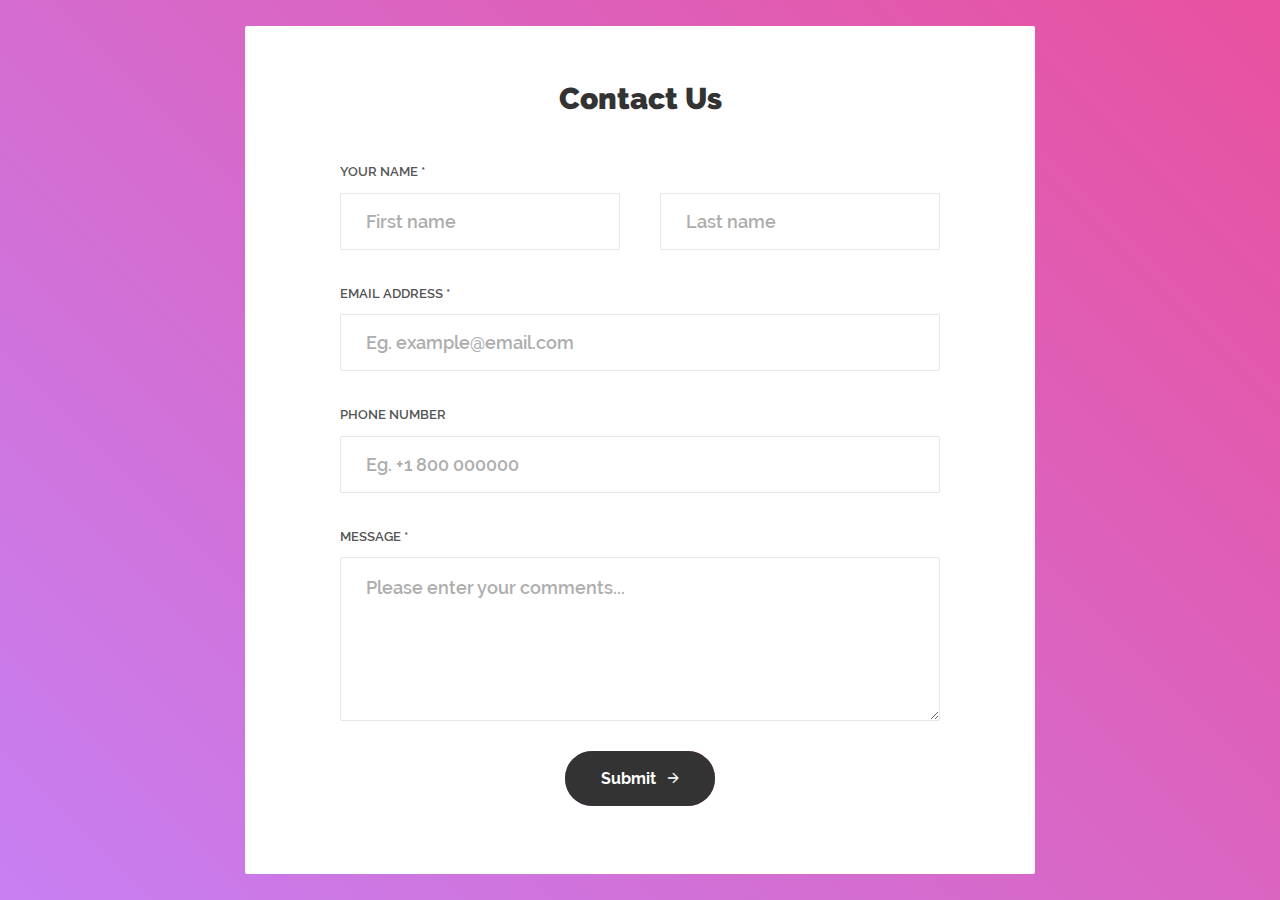
<file: pages/ContactFrom_v14/ContactFrom_v14/index.html>
<!DOCTYPE html>
<html lang="en">
<head>
	<meta charset="UTF-8">
	<meta name="viewport" content="width=device-width, initial-scale=1">
<!--===============================================================================================-->
	<link rel="icon" type="image/png" href="images/icons/favicon.ico"/>
<!--===============================================================================================-->
	<link rel="stylesheet" type="text/css" href="vendor/bootstrap/css/bootstrap.min.css">
<!--===============================================================================================-->
	<link rel="stylesheet" type="text/css" href="fonts/font-awesome-4.7.0/css/font-awesome.min.css">
<!--===============================================================================================-->
	<link rel="stylesheet" type="text/css" href="fonts/iconic/css/material-design-iconic-font.min.css">
<!--===============================================================================================-->
	<link rel="stylesheet" type="text/css" href="vendor/animate/animate.css">
<!--===============================================================================================-->
	<link rel="stylesheet" type="text/css" href="vendor/css-hamburgers/hamburgers.min.css">
<!--===============================================================================================-->
	<link rel="stylesheet" type="text/css" href="vendor/animsition/css/animsition.min.css">
<!--===============================================================================================-->
	<link rel="stylesheet" type="text/css" href="vendor/select2/select2.min.css">
<!--===============================================================================================-->
	<link rel="stylesheet" type="text/css" href="vendor/daterangepicker/daterangepicker.css">
<!--===============================================================================================-->
	<link rel="stylesheet" type="text/css" href="css/util.css">
	<link rel="stylesheet" type="text/css" href="css/main.css">
<!--===============================================================================================-->
</head>
<body>
	<div class="container-contact100">
		<div class="wrap-contact100">
			<form class="contact100-form validate-form">
				<span class="contact100-form-title">
					Contact Us
				</span>

				<label class="label-input100" for="first-name">Your Name *</label>
				<div class="wrap-input100 rs1 validate-input">
					<input id="first-name" class="input100" type="text" name="first-name" placeholder="First name">
					<span class="focus-input100"></span>
				</div>
				<div class="wrap-input100 rs1 validate-input">
					<input class="input100" type="text" name="last-name" placeholder="Last name">
					<span class="focus-input100"></span>
				</div>

				<label class="label-input100" for="email">Email Address *</label>
				<div class="wrap-input100 validate-input">
					<input id="email" class="input100" type="text" name="email" placeholder="Eg. example@email.com">
					<span class="focus-input100"></span>
				</div>

				<label class="label-input100" for="phone">Phone Number</label>
				<div class="wrap-input100">
					<input id="phone" class="input100" type="text" name="phone" placeholder="Eg. +1 800 000000">
					<span class="focus-input100"></span>
				</div>

				<label class="label-input100" for="message">Message *</label>
				<div class="wrap-input100 validate-input">
					<textarea id="message" class="input100" name="message" placeholder="Please enter your comments..."></textarea>
					<span class="focus-input100"></span>
				</div>

				<div class="container-contact100-form-btn">
					<button class="contact100-form-btn">
						<span>
							Submit
							<i class="zmdi zmdi-arrow-right m-l-8"></i>
						</span>
					</button>
				</div>
			</form>
		</div>
	</div>



<!--===============================================================================================-->
	<script src="vendor/jquery/jquery-3.2.1.min.js"></script>
<!--===============================================================================================-->
	<script src="vendor/animsition/js/animsition.min.js"></script>
<!--===============================================================================================-->
	<script src="vendor/bootstrap/js/popper.js"></script>
	<script src="vendor/bootstrap/js/bootstrap.min.js"></script>
<!--===============================================================================================-->
	<script src="vendor/select2/select2.min.js"></script>
<!--===============================================================================================-->
	<script src="vendor/daterangepicker/moment.min.js"></script>
	<script src="vendor/daterangepicker/daterangepicker.js"></script>
<!--===============================================================================================-->
	<script src="vendor/countdowntime/countdowntime.js"></script>
<!--===============================================================================================-->
	<script src="js/main.js"></script>


<!-- Global site tag (gtag.js) - Google Analytics -->
<script async src="https://www.googletagmanager.com/gtag/js?id=UA-23581568-13"></script>
<script>
  window.dataLayer = window.dataLayer || [];
  function gtag(){dataLayer.push(arguments);}
  gtag('js', new Date());

  gtag('config', 'UA-23581568-13');
</script>

</body>
</html>
</file>
<file: pages/ContactFrom_v14/ContactFrom_v14/vendor/daterangepicker/daterangepicker.css>
.daterangepicker {
  position: absolute;
  color: inherit;
  background-color: #fff;
  border-radius: 4px;
  width: 278px;
  padding: 4px;
  margin-top: 1px;
  top: 100px;
  left: 20px;
  /* Calendars */ }
  .daterangepicker:before, .daterangepicker:after {
    position: absolute;
    display: inline-block;
    border-bottom-color: rgba(0, 0, 0, 0.2);
    content: ''; }
  .daterangepicker:before {
    top: -7px;
    border-right: 7px solid transparent;
    border-left: 7px solid transparent;
    border-bottom: 7px solid #ccc; }
  .daterangepicker:after {
    top: -6px;
    border-right: 6px solid transparent;
    border-bottom: 6px solid #fff;
    border-left: 6px solid transparent; }
  .daterangepicker.opensleft:before {
    right: 9px; }
  .daterangepicker.opensleft:after {
    right: 10px; }
  .daterangepicker.openscenter:before {
    left: 0;
    right: 0;
    width: 0;
    margin-left: auto;
    margin-right: auto; }
  .daterangepicker.openscenter:after {
    left: 0;
    right: 0;
    width: 0;
    margin-left: auto;
    margin-right: auto; }
  .daterangepicker.opensright:before {
    left: 9px; }
  .daterangepicker.opensright:after {
    left: 10px; }
  .daterangepicker.dropup {
    margin-top: -5px; }
    .daterangepicker.dropup:before {
      top: initial;
      bottom: -7px;
      border-bottom: initial;
      border-top: 7px solid #ccc; }
    .daterangepicker.dropup:after {
      top: initial;
      bottom: -6px;
      border-bottom: initial;
      border-top: 6px solid #fff; }
  .daterangepicker.dropdown-menu {
    max-width: none;
    z-index: 3001; }
  .daterangepicker.single .ranges, .daterangepicker.single .calendar {
    float: none; }
  .daterangepicker.show-calendar .calendar {
    display: block; }
  .daterangepicker .calendar {
    display: none;
    max-width: 270px;
    margin: 4px; }
    .daterangepicker .calendar.single .calendar-table {
      border: none; }
    .daterangepicker .calendar th, .daterangepicker .calendar td {
      white-space: nowrap;
      text-align: center;
      min-width: 32px; }
  .daterangepicker .calendar-table {
    border: 1px solid #fff;
    padding: 4px;
    border-radius: 4px;
    background-color: #fff; }
  .daterangepicker table {
    width: 100%;
    margin: 0; }
  .daterangepicker td, .daterangepicker th {
    text-align: center;
    width: 20px;
    height: 20px;
    border-radius: 4px;
    border: 1px solid transparent;
    white-space: nowrap;
    cursor: pointer; }
    .daterangepicker td.available:hover, .daterangepicker th.available:hover {
      background-color: #eee;
      border-color: transparent;
      color: inherit; }
    .daterangepicker td.week, .daterangepicker th.week {
      font-size: 80%;
      color: #ccc; }
  .daterangepicker td.off, .daterangepicker td.off.in-range, .daterangepicker td.off.start-date, .daterangepicker td.off.end-date {
    background-color: #fff;
    border-color: transparent;
    color: #999; }
  .daterangepicker td.in-range {
    background-color: #ebf4f8;
    border-color: transparent;
    color: #000;
    border-radius: 0; }
  .daterangepicker td.start-date {
    border-radius: 4px 0 0 4px; }
  .daterangepicker td.end-date {
    border-radius: 0 4px 4px 0; }
  .daterangepicker td.start-date.end-date {
    border-radius: 4px; }
  .daterangepicker td.active, .daterangepicker td.active:hover {
    background-color: #357ebd;
    border-color: transparent;
    color: #fff; }
  .daterangepicker th.month {
    width: auto; }
  .daterangepicker td.disabled, .daterangepicker option.disabled {
    color: #999;
    cursor: not-allowed;
    text-decoration: line-through; }
  .daterangepicker select.monthselect, .daterangepicker select.yearselect {
    font-size: 12px;
    padding: 1px;
    height: auto;
    margin: 0;
    cursor: default; }
  .daterangepicker select.monthselect {
    margin-right: 2%;
    width: 56%; }
  .daterangepicker select.yearselect {
    width: 40%; }
  .daterangepicker select.hourselect, .daterangepicker select.minuteselect, .daterangepicker select.secondselect, .daterangepicker select.ampmselect {
    width: 50px;
    margin-bottom: 0; }
  .daterangepicker .input-mini {
    border: 1px solid #ccc;
    border-radius: 4px;
    color: #555;
    height: 30px;
    line-height: 30px;
    display: block;
    vertical-align: middle;
    margin: 0 0 5px 0;
    padding: 0 6px 0 28px;
    width: 100%; }
    .daterangepicker .input-mini.active {
      border: 1px solid #08c;
      border-radius: 4px; }
  .daterangepicker .daterangepicker_input {
    position: relative; }
    .daterangepicker .daterangepicker_input i {
      position: absolute;
      left: 8px;
      top: 8px; }
  .daterangepicker.rtl .input-mini {
    padding-right: 28px;
    padding-left: 6px; }
  .daterangepicker.rtl .daterangepicker_input i {
    left: auto;
    right: 8px; }
  .daterangepicker .calendar-time {
    text-align: center;
    margin: 5px auto;
    line-height: 30px;
    position: relative;
    padding-left: 28px; }
    .daterangepicker .calendar-time select.disabled {
      color: #ccc;
      cursor: not-allowed; }

.ranges {
  font-size: 11px;
  float: none;
  margin: 4px;
  text-align: left; }
  .ranges ul {
    list-style: none;
    margin: 0 auto;
    padding: 0;
    width: 100%; }
  .ranges li {
    font-size: 13px;
    background-color: #f5f5f5;
    border: 1px solid #f5f5f5;
    border-radius: 4px;
    color: #08c;
    padding: 3px 12px;
    margin-bottom: 8px;
    cursor: pointer; }
    .ranges li:hover {
      background-color: #08c;
      border: 1px solid #08c;
      color: #fff; }
    .ranges li.active {
      background-color: #08c;
      border: 1px solid #08c;
      color: #fff; }

/*  Larger Screen Styling */
@media (min-width: 564px) {
  .daterangepicker {
    width: auto; }
    .daterangepicker .ranges ul {
      width: 160px; }
    .daterangepicker.single .ranges ul {
      width: 100%; }
    .daterangepicker.single .calendar.left {
      clear: none; }
    .daterangepicker.single.ltr .ranges, .daterangepicker.single.ltr .calendar {
      float: left; }
    .daterangepicker.single.rtl .ranges, .daterangepicker.single.rtl .calendar {
      float: right; }
    .daterangepicker.ltr {
      direction: ltr;
      text-align: left; }
      .daterangepicker.ltr .calendar.left {
        clear: left;
        margin-right: 0; }
        .daterangepicker.ltr .calendar.left .calendar-table {
          border-right: none;
          border-top-right-radius: 0;
          border-bottom-right-radius: 0; }
      .daterangepicker.ltr .calendar.right {
        margin-left: 0; }
        .daterangepicker.ltr .calendar.right .calendar-table {
          border-left: none;
          border-top-left-radius: 0;
          border-bottom-left-radius: 0; }
      .daterangepicker.ltr .left .daterangepicker_input {
        padding-right: 12px; }
      .daterangepicker.ltr .calendar.left .calendar-table {
        padding-right: 12px; }
      .daterangepicker.ltr .ranges, .daterangepicker.ltr .calendar {
        float: left; }
    .daterangepicker.rtl {
      direction: rtl;
      text-align: right; }
      .daterangepicker.rtl .calendar.left {
        clear: right;
        margin-left: 0; }
        .daterangepicker.rtl .calendar.left .calendar-table {
          border-left: none;
          border-top-left-radius: 0;
          border-bottom-left-radius: 0; }
      .daterangepicker.rtl .calendar.right {
        margin-right: 0; }
        .daterangepicker.rtl .calendar.right .calendar-table {
          border-right: none;
          border-top-right-radius: 0;
          border-bottom-right-radius: 0; }
      .daterangepicker.rtl .left .daterangepicker_input {
        padding-left: 12px; }
      .daterangepicker.rtl .calendar.left .calendar-table {
        padding-left: 12px; }
      .daterangepicker.rtl .ranges, .daterangepicker.rtl .calendar {
        text-align: right;
        float: right; } }
@media (min-width: 730px) {
  .daterangepicker .ranges {
    width: auto; }
  .daterangepicker.ltr .ranges {
    float: left; }
  .daterangepicker.rtl .ranges {
    float: right; }
  .daterangepicker .calendar.left {
    clear: none !important; } }
</file>
<file: pages/ContactFrom_v14/ContactFrom_v14/css/util.css>
/*[ FONT SIZE ]
///////////////////////////////////////////////////////////
*/
.fs-1 {font-size: 1px;}
.fs-2 {font-size: 2px;}
.fs-3 {font-size: 3px;}
.fs-4 {font-size: 4px;}
.fs-5 {font-size: 5px;}
.fs-6 {font-size: 6px;}
.fs-7 {font-size: 7px;}
.fs-8 {font-size: 8px;}
.fs-9 {font-size: 9px;}
.fs-10 {font-size: 10px;}
.fs-11 {font-size: 11px;}
.fs-12 {font-size: 12px;}
.fs-13 {font-size: 13px;}
.fs-14 {font-size: 14px;}
.fs-15 {font-size: 15px;}
.fs-16 {font-size: 16px;}
.fs-17 {font-size: 17px;}
.fs-18 {font-size: 18px;}
.fs-19 {font-size: 19px;}
.fs-20 {font-size: 20px;}
.fs-21 {font-size: 21px;}
.fs-22 {font-size: 22px;}
.fs-23 {font-size: 23px;}
.fs-24 {font-size: 24px;}
.fs-25 {font-size: 25px;}
.fs-26 {font-size: 26px;}
.fs-27 {font-size: 27px;}
.fs-28 {font-size: 28px;}
.fs-29 {font-size: 29px;}
.fs-30 {font-size: 30px;}
.fs-31 {font-size: 31px;}
.fs-32 {font-size: 32px;}
.fs-33 {font-size: 33px;}
.fs-34 {font-size: 34px;}
.fs-35 {font-size: 35px;}
.fs-36 {font-size: 36px;}
.fs-37 {font-size: 37px;}
.fs-38 {font-size: 38px;}
.fs-39 {font-size: 39px;}
.fs-40 {font-size: 40px;}
.fs-41 {font-size: 41px;}
.fs-42 {font-size: 42px;}
.fs-43 {font-size: 43px;}
.fs-44 {font-size: 44px;}
.fs-45 {font-size: 45px;}
.fs-46 {font-size: 46px;}
.fs-47 {font-size: 47px;}
.fs-48 {font-size: 48px;}
.fs-49 {font-size: 49px;}
.fs-50 {font-size: 50px;}
.fs-51 {font-size: 51px;}
.fs-52 {font-size: 52px;}
.fs-53 {font-size: 53px;}
.fs-54 {font-size: 54px;}
.fs-55 {font-size: 55px;}
.fs-56 {font-size: 56px;}
.fs-57 {font-size: 57px;}
.fs-58 {font-size: 58px;}
.fs-59 {font-size: 59px;}
.fs-60 {font-size: 60px;}
.fs-61 {font-size: 61px;}
.fs-62 {font-size: 62px;}
.fs-63 {font-size: 63px;}
.fs-64 {font-size: 64px;}
.fs-65 {font-size: 65px;}
.fs-66 {font-size: 66px;}
.fs-67 {font-size: 67px;}
.fs-68 {font-size: 68px;}
.fs-69 {font-size: 69px;}
.fs-70 {font-size: 70px;}
.fs-71 {font-size: 71px;}
.fs-72 {font-size: 72px;}
.fs-73 {font-size: 73px;}
.fs-74 {font-size: 74px;}
.fs-75 {font-size: 75px;}
.fs-76 {font-size: 76px;}
.fs-77 {font-size: 77px;}
.fs-78 {font-size: 78px;}
.fs-79 {font-size: 79px;}
.fs-80 {font-size: 80px;}
.fs-81 {font-size: 81px;}
.fs-82 {font-size: 82px;}
.fs-83 {font-size: 83px;}
.fs-84 {font-size: 84px;}
.fs-85 {font-size: 85px;}
.fs-86 {font-size: 86px;}
.fs-87 {font-size: 87px;}
.fs-88 {font-size: 88px;}
.fs-89 {font-size: 89px;}
.fs-90 {font-size: 90px;}
.fs-91 {font-size: 91px;}
.fs-92 {font-size: 92px;}
.fs-93 {font-size: 93px;}
.fs-94 {font-size: 94px;}
.fs-95 {font-size: 95px;}
.fs-96 {font-size: 96px;}
.fs-97 {font-size: 97px;}
.fs-98 {font-size: 98px;}
.fs-99 {font-size: 99px;}
.fs-100 {font-size: 100px;}
.fs-101 {font-size: 101px;}
.fs-102 {font-size: 102px;}
.fs-103 {font-size: 103px;}
.fs-104 {font-size: 104px;}
.fs-105 {font-size: 105px;}
.fs-106 {font-size: 106px;}
.fs-107 {font-size: 107px;}
.fs-108 {font-size: 108px;}
.fs-109 {font-size: 109px;}
.fs-110 {font-size: 110px;}
.fs-111 {font-size: 111px;}
.fs-112 {font-size: 112px;}
.fs-113 {font-size: 113px;}
.fs-114 {font-size: 114px;}
.fs-115 {font-size: 115px;}
.fs-116 {font-size: 116px;}
.fs-117 {font-size: 117px;}
.fs-118 {font-size: 118px;}
.fs-119 {font-size: 119px;}
.fs-120 {font-size: 120px;}
.fs-121 {font-size: 121px;}
.fs-122 {font-size: 122px;}
.fs-123 {font-size: 123px;}
.fs-124 {font-size: 124px;}
.fs-125 {font-size: 125px;}
.fs-126 {font-size: 126px;}
.fs-127 {font-size: 127px;}
.fs-128 {font-size: 128px;}
.fs-129 {font-size: 129px;}
.fs-130 {font-size: 130px;}
.fs-131 {font-size: 131px;}
.fs-132 {font-size: 132px;}
.fs-133 {font-size: 133px;}
.fs-134 {font-size: 134px;}
.fs-135 {font-size: 135px;}
.fs-136 {font-size: 136px;}
.fs-137 {font-size: 137px;}
.fs-138 {font-size: 138px;}
.fs-139 {font-size: 139px;}
.fs-140 {font-size: 140px;}
.fs-141 {font-size: 141px;}
.fs-142 {font-size: 142px;}
.fs-143 {font-size: 143px;}
.fs-144 {font-size: 144px;}
.fs-145 {font-size: 145px;}
.fs-146 {font-size: 146px;}
.fs-147 {font-size: 147px;}
.fs-148 {font-size: 148px;}
.fs-149 {font-size: 149px;}
.fs-150 {font-size: 150px;}
.fs-151 {font-size: 151px;}
.fs-152 {font-size: 152px;}
.fs-153 {font-size: 153px;}
.fs-154 {font-size: 154px;}
.fs-155 {font-size: 155px;}
.fs-156 {font-size: 156px;}
.fs-157 {font-size: 157px;}
.fs-158 {font-size: 158px;}
.fs-159 {font-size: 159px;}
.fs-160 {font-size: 160px;}
.fs-161 {font-size: 161px;}
.fs-162 {font-size: 162px;}
.fs-163 {font-size: 163px;}
.fs-164 {font-size: 164px;}
.fs-165 {font-size: 165px;}
.fs-166 {font-size: 166px;}
.fs-167 {font-size: 167px;}
.fs-168 {font-size: 168px;}
.fs-169 {font-size: 169px;}
.fs-170 {font-size: 170px;}
.fs-171 {font-size: 171px;}
.fs-172 {font-size: 172px;}
.fs-173 {font-size: 173px;}
.fs-174 {font-size: 174px;}
.fs-175 {font-size: 175px;}
.fs-176 {font-size: 176px;}
.fs-177 {font-size: 177px;}
.fs-178 {font-size: 178px;}
.fs-179 {font-size: 179px;}
.fs-180 {font-size: 180px;}
.fs-181 {font-size: 181px;}
.fs-182 {font-size: 182px;}
.fs-183 {font-size: 183px;}
.fs-184 {font-size: 184px;}
.fs-185 {font-size: 185px;}
.fs-186 {font-size: 186px;}
.fs-187 {font-size: 187px;}
.fs-188 {font-size: 188px;}
.fs-189 {font-size: 189px;}
.fs-190 {font-size: 190px;}
.fs-191 {font-size: 191px;}
.fs-192 {font-size: 192px;}
.fs-193 {font-size: 193px;}
.fs-194 {font-size: 194px;}
.fs-195 {font-size: 195px;}
.fs-196 {font-size: 196px;}
.fs-197 {font-size: 197px;}
.fs-198 {font-size: 198px;}
.fs-199 {font-size: 199px;}
.fs-200 {font-size: 200px;}

/*[ PADDING ]
///////////////////////////////////////////////////////////
*/
.p-t-0 {padding-top: 0px;}
.p-t-1 {padding-top: 1px;}
.p-t-2 {padding-top: 2px;}
.p-t-3 {padding-top: 3px;}
.p-t-4 {padding-top: 4px;}
.p-t-5 {padding-top: 5px;}
.p-t-6 {padding-top: 6px;}
.p-t-7 {padding-top: 7px;}
.p-t-8 {padding-top: 8px;}
.p-t-9 {padding-top: 9px;}
.p-t-10 {padding-top: 10px;}
.p-t-11 {padding-top: 11px;}
.p-t-12 {padding-top: 12px;}
.p-t-13 {padding-top: 13px;}
.p-t-14 {padding-top: 14px;}
.p-t-15 {padding-top: 15px;}
.p-t-16 {padding-top: 16px;}
.p-t-17 {padding-top: 17px;}
.p-t-18 {padding-top: 18px;}
.p-t-19 {padding-top: 19px;}
.p-t-20 {padding-top: 20px;}
.p-t-21 {padding-top: 21px;}
.p-t-22 {padding-top: 22px;}
.p-t-23 {padding-top: 23px;}
.p-t-24 {padding-top: 24px;}
.p-t-25 {padding-top: 25px;}
.p-t-26 {padding-top: 26px;}
.p-t-27 {padding-top: 27px;}
.p-t-28 {padding-top: 28px;}
.p-t-29 {padding-top: 29px;}
.p-t-30 {padding-top: 30px;}
.p-t-31 {padding-top: 31px;}
.p-t-32 {padding-top: 32px;}
.p-t-33 {padding-top: 33px;}
.p-t-34 {padding-top: 34px;}
.p-t-35 {padding-top: 35px;}
.p-t-36 {padding-top: 36px;}
.p-t-37 {padding-top: 37px;}
.p-t-38 {padding-top: 38px;}
.p-t-39 {padding-top: 39px;}
.p-t-40 {padding-top: 40px;}
.p-t-41 {padding-top: 41px;}
.p-t-42 {padding-top: 42px;}
.p-t-43 {padding-top: 43px;}
.p-t-44 {padding-top: 44px;}
.p-t-45 {padding-top: 45px;}
.p-t-46 {padding-top: 46px;}
.p-t-47 {padding-top: 47px;}
.p-t-48 {padding-top: 48px;}
.p-t-49 {padding-top: 49px;}
.p-t-50 {padding-top: 50px;}
.p-t-51 {padding-top: 51px;}
.p-t-52 {padding-top: 52px;}
.p-t-53 {padding-top: 53px;}
.p-t-54 {padding-top: 54px;}
.p-t-55 {padding-top: 55px;}
.p-t-56 {padding-top: 56px;}
.p-t-57 {padding-top: 57px;}
.p-t-58 {padding-top: 58px;}
.p-t-59 {padding-top: 59px;}
.p-t-60 {padding-top: 60px;}
.p-t-61 {padding-top: 61px;}
.p-t-62 {padding-top: 62px;}
.p-t-63 {padding-top: 63px;}
.p-t-64 {padding-top: 64px;}
.p-t-65 {padding-top: 65px;}
.p-t-66 {padding-top: 66px;}
.p-t-67 {padding-top: 67px;}
.p-t-68 {padding-top: 68px;}
.p-t-69 {padding-top: 69px;}
.p-t-70 {padding-top: 70px;}
.p-t-71 {padding-top: 71px;}
.p-t-72 {padding-top: 72px;}
.p-t-73 {padding-top: 73px;}
.p-t-74 {padding-top: 74px;}
.p-t-75 {padding-top: 75px;}
.p-t-76 {padding-top: 76px;}
.p-t-77 {padding-top: 77px;}
.p-t-78 {padding-top: 78px;}
.p-t-79 {padding-top: 79px;}
.p-t-80 {padding-top: 80px;}
.p-t-81 {padding-top: 81px;}
.p-t-82 {padding-top: 82px;}
.p-t-83 {padding-top: 83px;}
.p-t-84 {padding-top: 84px;}
.p-t-85 {padding-top: 85px;}
.p-t-86 {padding-top: 86px;}
.p-t-87 {padding-top: 87px;}
.p-t-88 {padding-top: 88px;}
.p-t-89 {padding-top: 89px;}
.p-t-90 {padding-top: 90px;}
.p-t-91 {padding-top: 91px;}
.p-t-92 {padding-top: 92px;}
.p-t-93 {padding-top: 93px;}
.p-t-94 {padding-top: 94px;}
.p-t-95 {padding-top: 95px;}
.p-t-96 {padding-top: 96px;}
.p-t-97 {padding-top: 97px;}
.p-t-98 {padding-top: 98px;}
.p-t-99 {padding-top: 99px;}
.p-t-100 {padding-top: 100px;}
.p-t-101 {padding-top: 101px;}
.p-t-102 {padding-top: 102px;}
.p-t-103 {padding-top: 103px;}
.p-t-104 {padding-top: 104px;}
.p-t-105 {padding-top: 105px;}
.p-t-106 {padding-top: 106px;}
.p-t-107 {padding-top: 107px;}
.p-t-108 {padding-top: 108px;}
.p-t-109 {padding-top: 109px;}
.p-t-110 {padding-top: 110px;}
.p-t-111 {padding-top: 111px;}
.p-t-112 {padding-top: 112px;}
.p-t-113 {padding-top: 113px;}
.p-t-114 {padding-top: 114px;}
.p-t-115 {padding-top: 115px;}
.p-t-116 {padding-top: 116px;}
.p-t-117 {padding-top: 117px;}
.p-t-118 {padding-top: 118px;}
.p-t-119 {padding-top: 119px;}
.p-t-120 {padding-top: 120px;}
.p-t-121 {padding-top: 121px;}
.p-t-122 {padding-top: 122px;}
.p-t-123 {padding-top: 123px;}
.p-t-124 {padding-top: 124px;}
.p-t-125 {padding-top: 125px;}
.p-t-126 {padding-top: 126px;}
.p-t-127 {padding-top: 127px;}
.p-t-128 {padding-top: 128px;}
.p-t-129 {padding-top: 129px;}
.p-t-130 {padding-top: 130px;}
.p-t-131 {padding-top: 131px;}
.p-t-132 {padding-top: 132px;}
.p-t-133 {padding-top: 133px;}
.p-t-134 {padding-top: 134px;}
.p-t-135 {padding-top: 135px;}
.p-t-136 {padding-top: 136px;}
.p-t-137 {padding-top: 137px;}
.p-t-138 {padding-top: 138px;}
.p-t-139 {padding-top: 139px;}
.p-t-140 {padding-top: 140px;}
.p-t-141 {padding-top: 141px;}
.p-t-142 {padding-top: 142px;}
.p-t-143 {padding-top: 143px;}
.p-t-144 {padding-top: 144px;}
.p-t-145 {padding-top: 145px;}
.p-t-146 {padding-top: 146px;}
.p-t-147 {padding-top: 147px;}
.p-t-148 {padding-top: 148px;}
.p-t-149 {padding-top: 149px;}
.p-t-150 {padding-top: 150px;}
.p-t-151 {padding-top: 151px;}
.p-t-152 {padding-top: 152px;}
.p-t-153 {padding-top: 153px;}
.p-t-154 {padding-top: 154px;}
.p-t-155 {padding-top: 155px;}
.p-t-156 {padding-top: 156px;}
.p-t-157 {padding-top: 157px;}
.p-t-158 {padding-top: 158px;}
.p-t-159 {padding-top: 159px;}
.p-t-160 {padding-top: 160px;}
.p-t-161 {padding-top: 161px;}
.p-t-162 {padding-top: 162px;}
.p-t-163 {padding-top: 163px;}
.p-t-164 {padding-top: 164px;}
.p-t-165 {padding-top: 165px;}
.p-t-166 {padding-top: 166px;}
.p-t-167 {padding-top: 167px;}
.p-t-168 {padding-top: 168px;}
.p-t-169 {padding-top: 169px;}
.p-t-170 {padding-top: 170px;}
.p-t-171 {padding-top: 171px;}
.p-t-172 {padding-top: 172px;}
.p-t-173 {padding-top: 173px;}
.p-t-174 {padding-top: 174px;}
.p-t-175 {padding-top: 175px;}
.p-t-176 {padding-top: 176px;}
.p-t-177 {padding-top: 177px;}
.p-t-178 {padding-top: 178px;}
.p-t-179 {padding-top: 179px;}
.p-t-180 {padding-top: 180px;}
.p-t-181 {padding-top: 181px;}
.p-t-182 {padding-top: 182px;}
.p-t-183 {padding-top: 183px;}
.p-t-184 {padding-top: 184px;}
.p-t-185 {padding-top: 185px;}
.p-t-186 {padding-top: 186px;}
.p-t-187 {padding-top: 187px;}
.p-t-188 {padding-top: 188px;}
.p-t-189 {padding-top: 189px;}
.p-t-190 {padding-top: 190px;}
.p-t-191 {padding-top: 191px;}
.p-t-192 {padding-top: 192px;}
.p-t-193 {padding-top: 193px;}
.p-t-194 {padding-top: 194px;}
.p-t-195 {padding-top: 195px;}
.p-t-196 {padding-top: 196px;}
.p-t-197 {padding-top: 197px;}
.p-t-198 {padding-top: 198px;}
.p-t-199 {padding-top: 199px;}
.p-t-200 {padding-top: 200px;}
.p-t-201 {padding-top: 201px;}
.p-t-202 {padding-top: 202px;}
.p-t-203 {padding-top: 203px;}
.p-t-204 {padding-top: 204px;}
.p-t-205 {padding-top: 205px;}
.p-t-206 {padding-top: 206px;}
.p-t-207 {padding-top: 207px;}
.p-t-208 {padding-top: 208px;}
.p-t-209 {padding-top: 209px;}
.p-t-210 {padding-top: 210px;}
.p-t-211 {padding-top: 211px;}
.p-t-212 {padding-top: 212px;}
.p-t-213 {padding-top: 213px;}
.p-t-214 {padding-top: 214px;}
.p-t-215 {padding-top: 215px;}
.p-t-216 {padding-top: 216px;}
.p-t-217 {padding-top: 217px;}
.p-t-218 {padding-top: 218px;}
.p-t-219 {padding-top: 219px;}
.p-t-220 {padding-top: 220px;}
.p-t-221 {padding-top: 221px;}
.p-t-222 {padding-top: 222px;}
.p-t-223 {padding-top: 223px;}
.p-t-224 {padding-top: 224px;}
.p-t-225 {padding-top: 225px;}
.p-t-226 {padding-top: 226px;}
.p-t-227 {padding-top: 227px;}
.p-t-228 {padding-top: 228px;}
.p-t-229 {padding-top: 229px;}
.p-t-230 {padding-top: 230px;}
.p-t-231 {padding-top: 231px;}
.p-t-232 {padding-top: 232px;}
.p-t-233 {padding-top: 233px;}
.p-t-234 {padding-top: 234px;}
.p-t-235 {padding-top: 235px;}
.p-t-236 {padding-top: 236px;}
.p-t-237 {padding-top: 237px;}
.p-t-238 {padding-top: 238px;}
.p-t-239 {padding-top: 239px;}
.p-t-240 {padding-top: 240px;}
.p-t-241 {padding-top: 241px;}
.p-t-242 {padding-top: 242px;}
.p-t-243 {padding-top: 243px;}
.p-t-244 {padding-top: 244px;}
.p-t-245 {padding-top: 245px;}
.p-t-246 {padding-top: 246px;}
.p-t-247 {padding-top: 247px;}
.p-t-248 {padding-top: 248px;}
.p-t-249 {padding-top: 249px;}
.p-t-250 {padding-top: 250px;}
.p-b-0 {padding-bottom: 0px;}
.p-b-1 {padding-bottom: 1px;}
.p-b-2 {padding-bottom: 2px;}
.p-b-3 {padding-bottom: 3px;}
.p-b-4 {padding-bottom: 4px;}
.p-b-5 {padding-bottom: 5px;}
.p-b-6 {padding-bottom: 6px;}
.p-b-7 {padding-bottom: 7px;}
.p-b-8 {padding-bottom: 8px;}
.p-b-9 {padding-bottom: 9px;}
.p-b-10 {padding-bottom: 10px;}
.p-b-11 {padding-bottom: 11px;}
.p-b-12 {padding-bottom: 12px;}
.p-b-13 {padding-bottom: 13px;}
.p-b-14 {padding-bottom: 14px;}
.p-b-15 {padding-bottom: 15px;}
.p-b-16 {padding-bottom: 16px;}
.p-b-17 {padding-bottom: 17px;}
.p-b-18 {padding-bottom: 18px;}
.p-b-19 {padding-bottom: 19px;}
.p-b-20 {padding-bottom: 20px;}
.p-b-21 {padding-bottom: 21px;}
.p-b-22 {padding-bottom: 22px;}
.p-b-23 {padding-bottom: 23px;}
.p-b-24 {padding-bottom: 24px;}
.p-b-25 {padding-bottom: 25px;}
.p-b-26 {padding-bottom: 26px;}
.p-b-27 {padding-bottom: 27px;}
.p-b-28 {padding-bottom: 28px;}
.p-b-29 {padding-bottom: 29px;}
.p-b-30 {padding-bottom: 30px;}
.p-b-31 {padding-bottom: 31px;}
.p-b-32 {padding-bottom: 32px;}
.p-b-33 {padding-bottom: 33px;}
.p-b-34 {padding-bottom: 34px;}
.p-b-35 {padding-bottom: 35px;}
.p-b-36 {padding-bottom: 36px;}
.p-b-37 {padding-bottom: 37px;}
.p-b-38 {padding-bottom: 38px;}
.p-b-39 {padding-bottom: 39px;}
.p-b-40 {padding-bottom: 40px;}
.p-b-41 {padding-bottom: 41px;}
.p-b-42 {padding-bottom: 42px;}
.p-b-43 {padding-bottom: 43px;}
.p-b-44 {padding-bottom: 44px;}
.p-b-45 {padding-bottom: 45px;}
.p-b-46 {padding-bottom: 46px;}
.p-b-47 {padding-bottom: 47px;}
.p-b-48 {padding-bottom: 48px;}
.p-b-49 {padding-bottom: 49px;}
.p-b-50 {padding-bottom: 50px;}
.p-b-51 {padding-bottom: 51px;}
.p-b-52 {padding-bottom: 52px;}
.p-b-53 {padding-bottom: 53px;}
.p-b-54 {padding-bottom: 54px;}
.p-b-55 {padding-bottom: 55px;}
.p-b-56 {padding-bottom: 56px;}
.p-b-57 {padding-bottom: 57px;}
.p-b-58 {padding-bottom: 58px;}
.p-b-59 {padding-bottom: 59px;}
.p-b-60 {padding-bottom: 60px;}
.p-b-61 {padding-bottom: 61px;}
.p-b-62 {padding-bottom: 62px;}
.p-b-63 {padding-bottom: 63px;}
.p-b-64 {padding-bottom: 64px;}
.p-b-65 {padding-bottom: 65px;}
.p-b-66 {padding-bottom: 66px;}
.p-b-67 {padding-bottom: 67px;}
.p-b-68 {padding-bottom: 68px;}
.p-b-69 {padding-bottom: 69px;}
.p-b-70 {padding-bottom: 70px;}
.p-b-71 {padding-bottom: 71px;}
.p-b-72 {padding-bottom: 72px;}
.p-b-73 {padding-bottom: 73px;}
.p-b-74 {padding-bottom: 74px;}
.p-b-75 {padding-bottom: 75px;}
.p-b-76 {padding-bottom: 76px;}
.p-b-77 {padding-bottom: 77px;}
.p-b-78 {padding-bottom: 78px;}
.p-b-79 {padding-bottom: 79px;}
.p-b-80 {padding-bottom: 80px;}
.p-b-81 {padding-bottom: 81px;}
.p-b-82 {padding-bottom: 82px;}
.p-b-83 {padding-bottom: 83px;}
.p-b-84 {padding-bottom: 84px;}
.p-b-85 {padding-bottom: 85px;}
.p-b-86 {padding-bottom: 86px;}
.p-b-87 {padding-bottom: 87px;}
.p-b-88 {padding-bottom: 88px;}
.p-b-89 {padding-bottom: 89px;}
.p-b-90 {padding-bottom: 90px;}
.p-b-91 {padding-bottom: 91px;}
.p-b-92 {padding-bottom: 92px;}
.p-b-93 {padding-bottom: 93px;}
.p-b-94 {padding-bottom: 94px;}
.p-b-95 {padding-bottom: 95px;}
.p-b-96 {padding-bottom: 96px;}
.p-b-97 {padding-bottom: 97px;}
.p-b-98 {padding-bottom: 98px;}
.p-b-99 {padding-bottom: 99px;}
.p-b-100 {padding-bottom: 100px;}
.p-b-101 {padding-bottom: 101px;}
.p-b-102 {padding-bottom: 102px;}
.p-b-103 {padding-bottom: 103px;}
.p-b-104 {padding-bottom: 104px;}
.p-b-105 {padding-bottom: 105px;}
.p-b-106 {padding-bottom: 106px;}
.p-b-107 {padding-bottom: 107px;}
.p-b-108 {padding-bottom: 108px;}
.p-b-109 {padding-bottom: 109px;}
.p-b-110 {padding-bottom: 110px;}
.p-b-111 {padding-bottom: 111px;}
.p-b-112 {padding-bottom: 112px;}
.p-b-113 {padding-bottom: 113px;}
.p-b-114 {padding-bottom: 114px;}
.p-b-115 {padding-bottom: 115px;}
.p-b-116 {padding-bottom: 116px;}
.p-b-117 {padding-bottom: 117px;}
.p-b-118 {padding-bottom: 118px;}
.p-b-119 {padding-bottom: 119px;}
.p-b-120 {padding-bottom: 120px;}
.p-b-121 {padding-bottom: 121px;}
.p-b-122 {padding-bottom: 122px;}
.p-b-123 {padding-bottom: 123px;}
.p-b-124 {padding-bottom: 124px;}
.p-b-125 {padding-bottom: 125px;}
.p-b-126 {padding-bottom: 126px;}
.p-b-127 {padding-bottom: 127px;}
.p-b-128 {padding-bottom: 128px;}
.p-b-129 {padding-bottom: 129px;}
.p-b-130 {padding-bottom: 130px;}
.p-b-131 {padding-bottom: 131px;}
.p-b-132 {padding-bottom: 132px;}
.p-b-133 {padding-bottom: 133px;}
.p-b-134 {padding-bottom: 134px;}
.p-b-135 {padding-bottom: 135px;}
.p-b-136 {padding-bottom: 136px;}
.p-b-137 {padding-bottom: 137px;}
.p-b-138 {padding-bottom: 138px;}
.p-b-139 {padding-bottom: 139px;}
.p-b-140 {padding-bottom: 140px;}
.p-b-141 {padding-bottom: 141px;}
.p-b-142 {padding-bottom: 142px;}
.p-b-143 {padding-bottom: 143px;}
.p-b-144 {padding-bottom: 144px;}
.p-b-145 {padding-bottom: 145px;}
.p-b-146 {padding-bottom: 146px;}
.p-b-147 {padding-bottom: 147px;}
.p-b-148 {padding-bottom: 148px;}
.p-b-149 {padding-bottom: 149px;}
.p-b-150 {padding-bottom: 150px;}
.p-b-151 {padding-bottom: 151px;}
.p-b-152 {padding-bottom: 152px;}
.p-b-153 {padding-bottom: 153px;}
.p-b-154 {padding-bottom: 154px;}
.p-b-155 {padding-bottom: 155px;}
.p-b-156 {padding-bottom: 156px;}
.p-b-157 {padding-bottom: 157px;}
.p-b-158 {padding-bottom: 158px;}
.p-b-159 {padding-bottom: 159px;}
.p-b-160 {padding-bottom: 160px;}
.p-b-161 {padding-bottom: 161px;}
.p-b-162 {padding-bottom: 162px;}
.p-b-163 {padding-bottom: 163px;}
.p-b-164 {padding-bottom: 164px;}
.p-b-165 {padding-bottom: 165px;}
.p-b-166 {padding-bottom: 166px;}
.p-b-167 {padding-bottom: 167px;}
.p-b-168 {padding-bottom: 168px;}
.p-b-169 {padding-bottom: 169px;}
.p-b-170 {padding-bottom: 170px;}
.p-b-171 {padding-bottom: 171px;}
.p-b-172 {padding-bottom: 172px;}
.p-b-173 {padding-bottom: 173px;}
.p-b-174 {padding-bottom: 174px;}
.p-b-175 {padding-bottom: 175px;}
.p-b-176 {padding-bottom: 176px;}
.p-b-177 {padding-bottom: 177px;}
.p-b-178 {padding-bottom: 178px;}
.p-b-179 {padding-bottom: 179px;}
.p-b-180 {padding-bottom: 180px;}
.p-b-181 {padding-bottom: 181px;}
.p-b-182 {padding-bottom: 182px;}
.p-b-183 {padding-bottom: 183px;}
.p-b-184 {padding-bottom: 184px;}
.p-b-185 {padding-bottom: 185px;}
.p-b-186 {padding-bottom: 186px;}
.p-b-187 {padding-bottom: 187px;}
.p-b-188 {padding-bottom: 188px;}
.p-b-189 {padding-bottom: 189px;}
.p-b-190 {padding-bottom: 190px;}
.p-b-191 {padding-bottom: 191px;}
.p-b-192 {padding-bottom: 192px;}
.p-b-193 {padding-bottom: 193px;}
.p-b-194 {padding-bottom: 194px;}
.p-b-195 {padding-bottom: 195px;}
.p-b-196 {padding-bottom: 196px;}
.p-b-197 {padding-bottom: 197px;}
.p-b-198 {padding-bottom: 198px;}
.p-b-199 {padding-bottom: 199px;}
.p-b-200 {padding-bottom: 200px;}
.p-b-201 {padding-bottom: 201px;}
.p-b-202 {padding-bottom: 202px;}
.p-b-203 {padding-bottom: 203px;}
.p-b-204 {padding-bottom: 204px;}
.p-b-205 {padding-bottom: 205px;}
.p-b-206 {padding-bottom: 206px;}
.p-b-207 {padding-bottom: 207px;}
.p-b-208 {padding-bottom: 208px;}
.p-b-209 {padding-bottom: 209px;}
.p-b-210 {padding-bottom: 210px;}
.p-b-211 {padding-bottom: 211px;}
.p-b-212 {padding-bottom: 212px;}
.p-b-213 {padding-bottom: 213px;}
.p-b-214 {padding-bottom: 214px;}
.p-b-215 {padding-bottom: 215px;}
.p-b-216 {padding-bottom: 216px;}
.p-b-217 {padding-bottom: 217px;}
.p-b-218 {padding-bottom: 218px;}
.p-b-219 {padding-bottom: 219px;}
.p-b-220 {padding-bottom: 220px;}
.p-b-221 {padding-bottom: 221px;}
.p-b-222 {padding-bottom: 222px;}
.p-b-223 {padding-bottom: 223px;}
.p-b-224 {padding-bottom: 224px;}
.p-b-225 {padding-bottom: 225px;}
.p-b-226 {padding-bottom: 226px;}
.p-b-227 {padding-bottom: 227px;}
.p-b-228 {padding-bottom: 228px;}
.p-b-229 {padding-bottom: 229px;}
.p-b-230 {padding-bottom: 230px;}
.p-b-231 {padding-bottom: 231px;}
.p-b-232 {padding-bottom: 232px;}
.p-b-233 {padding-bottom: 233px;}
.p-b-234 {padding-bottom: 234px;}
.p-b-235 {padding-bottom: 235px;}
.p-b-236 {padding-bottom: 236px;}
.p-b-237 {padding-bottom: 237px;}
.p-b-238 {padding-bottom: 238px;}
.p-b-239 {padding-bottom: 239px;}
.p-b-240 {padding-bottom: 240px;}
.p-b-241 {padding-bottom: 241px;}
.p-b-242 {padding-bottom: 242px;}
.p-b-243 {padding-bottom: 243px;}
.p-b-244 {padding-bottom: 244px;}
.p-b-245 {padding-bottom: 245px;}
.p-b-246 {padding-bottom: 246px;}
.p-b-247 {padding-bottom: 247px;}
.p-b-248 {padding-bottom: 248px;}
.p-b-249 {padding-bottom: 249px;}
.p-b-250 {padding-bottom: 250px;}
.p-l-0 {padding-left: 0px;}
.p-l-1 {padding-left: 1px;}
.p-l-2 {padding-left: 2px;}
.p-l-3 {padding-left: 3px;}
.p-l-4 {padding-left: 4px;}
.p-l-5 {padding-left: 5px;}
.p-l-6 {padding-left: 6px;}
.p-l-7 {padding-left: 7px;}
.p-l-8 {padding-left: 8px;}
.p-l-9 {padding-left: 9px;}
.p-l-10 {padding-left: 10px;}
.p-l-11 {padding-left: 11px;}
.p-l-12 {padding-left: 12px;}
.p-l-13 {padding-left: 13px;}
.p-l-14 {padding-left: 14px;}
.p-l-15 {padding-left: 15px;}
.p-l-16 {padding-left: 16px;}
.p-l-17 {padding-left: 17px;}
.p-l-18 {padding-left: 18px;}
.p-l-19 {padding-left: 19px;}
.p-l-20 {padding-left: 20px;}
.p-l-21 {padding-left: 21px;}
.p-l-22 {padding-left: 22px;}
.p-l-23 {padding-left: 23px;}
.p-l-24 {padding-left: 24px;}
.p-l-25 {padding-left: 25px;}
.p-l-26 {padding-left: 26px;}
.p-l-27 {padding-left: 27px;}
.p-l-28 {padding-left: 28px;}
.p-l-29 {padding-left: 29px;}
.p-l-30 {padding-left: 30px;}
.p-l-31 {padding-left: 31px;}
.p-l-32 {padding-left: 32px;}
.p-l-33 {padding-left: 33px;}
.p-l-34 {padding-left: 34px;}
.p-l-35 {padding-left: 35px;}
.p-l-36 {padding-left: 36px;}
.p-l-37 {padding-left: 37px;}
.p-l-38 {padding-left: 38px;}
.p-l-39 {padding-left: 39px;}
.p-l-40 {padding-left: 40px;}
.p-l-41 {padding-left: 41px;}
.p-l-42 {padding-left: 42px;}
.p-l-43 {padding-left: 43px;}
.p-l-44 {padding-left: 44px;}
.p-l-45 {padding-left: 45px;}
.p-l-46 {padding-left: 46px;}
.p-l-47 {padding-left: 47px;}
.p-l-48 {padding-left: 48px;}
.p-l-49 {padding-left: 49px;}
.p-l-50 {padding-left: 50px;}
.p-l-51 {padding-left: 51px;}
.p-l-52 {padding-left: 52px;}
.p-l-53 {padding-left: 53px;}
.p-l-54 {padding-left: 54px;}
.p-l-55 {padding-left: 55px;}
.p-l-56 {padding-left: 56px;}
.p-l-57 {padding-left: 57px;}
.p-l-58 {padding-left: 58px;}
.p-l-59 {padding-left: 59px;}
.p-l-60 {padding-left: 60px;}
.p-l-61 {padding-left: 61px;}
.p-l-62 {padding-left: 62px;}
.p-l-63 {padding-left: 63px;}
.p-l-64 {padding-left: 64px;}
.p-l-65 {padding-left: 65px;}
.p-l-66 {padding-left: 66px;}
.p-l-67 {padding-left: 67px;}
.p-l-68 {padding-left: 68px;}
.p-l-69 {padding-left: 69px;}
.p-l-70 {padding-left: 70px;}
.p-l-71 {padding-left: 71px;}
.p-l-72 {padding-left: 72px;}
.p-l-73 {padding-left: 73px;}
.p-l-74 {padding-left: 74px;}
.p-l-75 {padding-left: 75px;}
.p-l-76 {padding-left: 76px;}
.p-l-77 {padding-left: 77px;}
.p-l-78 {padding-left: 78px;}
.p-l-79 {padding-left: 79px;}
.p-l-80 {padding-left: 80px;}
.p-l-81 {padding-left: 81px;}
.p-l-82 {padding-left: 82px;}
.p-l-83 {padding-left: 83px;}
.p-l-84 {padding-left: 84px;}
.p-l-85 {padding-left: 85px;}
.p-l-86 {padding-left: 86px;}
.p-l-87 {padding-left: 87px;}
.p-l-88 {padding-left: 88px;}
.p-l-89 {padding-left: 89px;}
.p-l-90 {padding-left: 90px;}
.p-l-91 {padding-left: 91px;}
.p-l-92 {padding-left: 92px;}
.p-l-93 {padding-left: 93px;}
.p-l-94 {padding-left: 94px;}
.p-l-95 {padding-left: 95px;}
.p-l-96 {padding-left: 96px;}
.p-l-97 {padding-left: 97px;}
.p-l-98 {padding-left: 98px;}
.p-l-99 {padding-left: 99px;}
.p-l-100 {padding-left: 100px;}
.p-l-101 {padding-left: 101px;}
.p-l-102 {padding-left: 102px;}
.p-l-103 {padding-left: 103px;}
.p-l-104 {padding-left: 104px;}
.p-l-105 {padding-left: 105px;}
.p-l-106 {padding-left: 106px;}
.p-l-107 {padding-left: 107px;}
.p-l-108 {padding-left: 108px;}
.p-l-109 {padding-left: 109px;}
.p-l-110 {padding-left: 110px;}
.p-l-111 {padding-left: 111px;}
.p-l-112 {padding-left: 112px;}
.p-l-113 {padding-left: 113px;}
.p-l-114 {padding-left: 114px;}
.p-l-115 {padding-left: 115px;}
.p-l-116 {padding-left: 116px;}
.p-l-117 {padding-left: 117px;}
.p-l-118 {padding-left: 118px;}
.p-l-119 {padding-left: 119px;}
.p-l-120 {padding-left: 120px;}
.p-l-121 {padding-left: 121px;}
.p-l-122 {padding-left: 122px;}
.p-l-123 {padding-left: 123px;}
.p-l-124 {padding-left: 124px;}
.p-l-125 {padding-left: 125px;}
.p-l-126 {padding-left: 126px;}
.p-l-127 {padding-left: 127px;}
.p-l-128 {padding-left: 128px;}
.p-l-129 {padding-left: 129px;}
.p-l-130 {padding-left: 130px;}
.p-l-131 {padding-left: 131px;}
.p-l-132 {padding-left: 132px;}
.p-l-133 {padding-left: 133px;}
.p-l-134 {padding-left: 134px;}
.p-l-135 {padding-left: 135px;}
.p-l-136 {padding-left: 136px;}
.p-l-137 {padding-left: 137px;}
.p-l-138 {padding-left: 138px;}
.p-l-139 {padding-left: 139px;}
.p-l-140 {padding-left: 140px;}
.p-l-141 {padding-left: 141px;}
.p-l-142 {padding-left: 142px;}
.p-l-143 {padding-left: 143px;}
.p-l-144 {padding-left: 144px;}
.p-l-145 {padding-left: 145px;}
.p-l-146 {padding-left: 146px;}
.p-l-147 {padding-left: 147px;}
.p-l-148 {padding-left: 148px;}
.p-l-149 {padding-left: 149px;}
.p-l-150 {padding-left: 150px;}
.p-l-151 {padding-left: 151px;}
.p-l-152 {padding-left: 152px;}
.p-l-153 {padding-left: 153px;}
.p-l-154 {padding-left: 154px;}
.p-l-155 {padding-left: 155px;}
.p-l-156 {padding-left: 156px;}
.p-l-157 {padding-left: 157px;}
.p-l-158 {padding-left: 158px;}
.p-l-159 {padding-left: 159px;}
.p-l-160 {padding-left: 160px;}
.p-l-161 {padding-left: 161px;}
.p-l-162 {padding-left: 162px;}
.p-l-163 {padding-left: 163px;}
.p-l-164 {padding-left: 164px;}
.p-l-165 {padding-left: 165px;}
.p-l-166 {padding-left: 166px;}
.p-l-167 {padding-left: 167px;}
.p-l-168 {padding-left: 168px;}
.p-l-169 {padding-left: 169px;}
.p-l-170 {padding-left: 170px;}
.p-l-171 {padding-left: 171px;}
.p-l-172 {padding-left: 172px;}
.p-l-173 {padding-left: 173px;}
.p-l-174 {padding-left: 174px;}
.p-l-175 {padding-left: 175px;}
.p-l-176 {padding-left: 176px;}
.p-l-177 {padding-left: 177px;}
.p-l-178 {padding-left: 178px;}
.p-l-179 {padding-left: 179px;}
.p-l-180 {padding-left: 180px;}
.p-l-181 {padding-left: 181px;}
.p-l-182 {padding-left: 182px;}
.p-l-183 {padding-left: 183px;}
.p-l-184 {padding-left: 184px;}
.p-l-185 {padding-left: 185px;}
.p-l-186 {padding-left: 186px;}
.p-l-187 {padding-left: 187px;}
.p-l-188 {padding-left: 188px;}
.p-l-189 {padding-left: 189px;}
.p-l-190 {padding-left: 190px;}
.p-l-191 {padding-left: 191px;}
.p-l-192 {padding-left: 192px;}
.p-l-193 {padding-left: 193px;}
.p-l-194 {padding-left: 194px;}
.p-l-195 {padding-left: 195px;}
.p-l-196 {padding-left: 196px;}
.p-l-197 {padding-left: 197px;}
.p-l-198 {padding-left: 198px;}
.p-l-199 {padding-left: 199px;}
.p-l-200 {padding-left: 200px;}
.p-l-201 {padding-left: 201px;}
.p-l-202 {padding-left: 202px;}
.p-l-203 {padding-left: 203px;}
.p-l-204 {padding-left: 204px;}
.p-l-205 {padding-left: 205px;}
.p-l-206 {padding-left: 206px;}
.p-l-207 {padding-left: 207px;}
.p-l-208 {padding-left: 208px;}
.p-l-209 {padding-left: 209px;}
.p-l-210 {padding-left: 210px;}
.p-l-211 {padding-left: 211px;}
.p-l-212 {padding-left: 212px;}
.p-l-213 {padding-left: 213px;}
.p-l-214 {padding-left: 214px;}
.p-l-215 {padding-left: 215px;}
.p-l-216 {padding-left: 216px;}
.p-l-217 {padding-left: 217px;}
.p-l-218 {padding-left: 218px;}
.p-l-219 {padding-left: 219px;}
.p-l-220 {padding-left: 220px;}
.p-l-221 {padding-left: 221px;}
.p-l-222 {padding-left: 222px;}
.p-l-223 {padding-left: 223px;}
.p-l-224 {padding-left: 224px;}
.p-l-225 {padding-left: 225px;}
.p-l-226 {padding-left: 226px;}
.p-l-227 {padding-left: 227px;}
.p-l-228 {padding-left: 228px;}
.p-l-229 {padding-left: 229px;}
.p-l-230 {padding-left: 230px;}
.p-l-231 {padding-left: 231px;}
.p-l-232 {padding-left: 232px;}
.p-l-233 {padding-left: 233px;}
.p-l-234 {padding-left: 234px;}
.p-l-235 {padding-left: 235px;}
.p-l-236 {padding-left: 236px;}
.p-l-237 {padding-left: 237px;}
.p-l-238 {padding-left: 238px;}
.p-l-239 {padding-left: 239px;}
.p-l-240 {padding-left: 240px;}
.p-l-241 {padding-left: 241px;}
.p-l-242 {padding-left: 242px;}
.p-l-243 {padding-left: 243px;}
.p-l-244 {padding-left: 244px;}
.p-l-245 {padding-left: 245px;}
.p-l-246 {padding-left: 246px;}
.p-l-247 {padding-left: 247px;}
.p-l-248 {padding-left: 248px;}
.p-l-249 {padding-left: 249px;}
.p-l-250 {padding-left: 250px;}
.p-r-0 {padding-right: 0px;}
.p-r-1 {padding-right: 1px;}
.p-r-2 {padding-right: 2px;}
.p-r-3 {padding-right: 3px;}
.p-r-4 {padding-right: 4px;}
.p-r-5 {padding-right: 5px;}
.p-r-6 {padding-right: 6px;}
.p-r-7 {padding-right: 7px;}
.p-r-8 {padding-right: 8px;}
.p-r-9 {padding-right: 9px;}
.p-r-10 {padding-right: 10px;}
.p-r-11 {padding-right: 11px;}
.p-r-12 {padding-right: 12px;}
.p-r-13 {padding-right: 13px;}
.p-r-14 {padding-right: 14px;}
.p-r-15 {padding-right: 15px;}
.p-r-16 {padding-right: 16px;}
.p-r-17 {padding-right: 17px;}
.p-r-18 {padding-right: 18px;}
.p-r-19 {padding-right: 19px;}
.p-r-20 {padding-right: 20px;}
.p-r-21 {padding-right: 21px;}
.p-r-22 {padding-right: 22px;}
.p-r-23 {padding-right: 23px;}
.p-r-24 {padding-right: 24px;}
.p-r-25 {padding-right: 25px;}
.p-r-26 {padding-right: 26px;}
.p-r-27 {padding-right: 27px;}
.p-r-28 {padding-right: 28px;}
.p-r-29 {padding-right: 29px;}
.p-r-30 {padding-right: 30px;}
.p-r-31 {padding-right: 31px;}
.p-r-32 {padding-right: 32px;}
.p-r-33 {padding-right: 33px;}
.p-r-34 {padding-right: 34px;}
.p-r-35 {padding-right: 35px;}
.p-r-36 {padding-right: 36px;}
.p-r-37 {padding-right: 37px;}
.p-r-38 {padding-right: 38px;}
.p-r-39 {padding-right: 39px;}
.p-r-40 {padding-right: 40px;}
.p-r-41 {padding-right: 41px;}
.p-r-42 {padding-right: 42px;}
.p-r-43 {padding-right: 43px;}
.p-r-44 {padding-right: 44px;}
.p-r-45 {padding-right: 45px;}
.p-r-46 {padding-right: 46px;}
.p-r-47 {padding-right: 47px;}
.p-r-48 {padding-right: 48px;}
.p-r-49 {padding-right: 49px;}
.p-r-50 {padding-right: 50px;}
.p-r-51 {padding-right: 51px;}
.p-r-52 {padding-right: 52px;}
.p-r-53 {padding-right: 53px;}
.p-r-54 {padding-right: 54px;}
.p-r-55 {padding-right: 55px;}
.p-r-56 {padding-right: 56px;}
.p-r-57 {padding-right: 57px;}
.p-r-58 {padding-right: 58px;}
.p-r-59 {padding-right: 59px;}
.p-r-60 {padding-right: 60px;}
.p-r-61 {padding-right: 61px;}
.p-r-62 {padding-right: 62px;}
.p-r-63 {padding-right: 63px;}
.p-r-64 {padding-right: 64px;}
.p-r-65 {padding-right: 65px;}
.p-r-66 {padding-right: 66px;}
.p-r-67 {padding-right: 67px;}
.p-r-68 {padding-right: 68px;}
.p-r-69 {padding-right: 69px;}
.p-r-70 {padding-right: 70px;}
.p-r-71 {padding-right: 71px;}
.p-r-72 {padding-right: 72px;}
.p-r-73 {padding-right: 73px;}
.p-r-74 {padding-right: 74px;}
.p-r-75 {padding-right: 75px;}
.p-r-76 {padding-right: 76px;}
.p-r-77 {padding-right: 77px;}
.p-r-78 {padding-right: 78px;}
.p-r-79 {padding-right: 79px;}
.p-r-80 {padding-right: 80px;}
.p-r-81 {padding-right: 81px;}
.p-r-82 {padding-right: 82px;}
.p-r-83 {padding-right: 83px;}
.p-r-84 {padding-right: 84px;}
.p-r-85 {padding-right: 85px;}
.p-r-86 {padding-right: 86px;}
.p-r-87 {padding-right: 87px;}
.p-r-88 {padding-right: 88px;}
.p-r-89 {padding-right: 89px;}
.p-r-90 {padding-right: 90px;}
.p-r-91 {padding-right: 91px;}
.p-r-92 {padding-right: 92px;}
.p-r-93 {padding-right: 93px;}
.p-r-94 {padding-right: 94px;}
.p-r-95 {padding-right: 95px;}
.p-r-96 {padding-right: 96px;}
.p-r-97 {padding-right: 97px;}
.p-r-98 {padding-right: 98px;}
.p-r-99 {padding-right: 99px;}
.p-r-100 {padding-right: 100px;}
.p-r-101 {padding-right: 101px;}
.p-r-102 {padding-right: 102px;}
.p-r-103 {padding-right: 103px;}
.p-r-104 {padding-right: 104px;}
.p-r-105 {padding-right: 105px;}
.p-r-106 {padding-right: 106px;}
.p-r-107 {padding-right: 107px;}
.p-r-108 {padding-right: 108px;}
.p-r-109 {padding-right: 109px;}
.p-r-110 {padding-right: 110px;}
.p-r-111 {padding-right: 111px;}
.p-r-112 {padding-right: 112px;}
.p-r-113 {padding-right: 113px;}
.p-r-114 {padding-right: 114px;}
.p-r-115 {padding-right: 115px;}
.p-r-116 {padding-right: 116px;}
.p-r-117 {padding-right: 117px;}
.p-r-118 {padding-right: 118px;}
.p-r-119 {padding-right: 119px;}
.p-r-120 {padding-right: 120px;}
.p-r-121 {padding-right: 121px;}
.p-r-122 {padding-right: 122px;}
.p-r-123 {padding-right: 123px;}
.p-r-124 {padding-right: 124px;}
.p-r-125 {padding-right: 125px;}
.p-r-126 {padding-right: 126px;}
.p-r-127 {padding-right: 127px;}
.p-r-128 {padding-right: 128px;}
.p-r-129 {padding-right: 129px;}
.p-r-130 {padding-right: 130px;}
.p-r-131 {padding-right: 131px;}
.p-r-132 {padding-right: 132px;}
.p-r-133 {padding-right: 133px;}
.p-r-134 {padding-right: 134px;}
.p-r-135 {padding-right: 135px;}
.p-r-136 {padding-right: 136px;}
.p-r-137 {padding-right: 137px;}
.p-r-138 {padding-right: 138px;}
.p-r-139 {padding-right: 139px;}
.p-r-140 {padding-right: 140px;}
.p-r-141 {padding-right: 141px;}
.p-r-142 {padding-right: 142px;}
.p-r-143 {padding-right: 143px;}
.p-r-144 {padding-right: 144px;}
.p-r-145 {padding-right: 145px;}
.p-r-146 {padding-right: 146px;}
.p-r-147 {padding-right: 147px;}
.p-r-148 {padding-right: 148px;}
.p-r-149 {padding-right: 149px;}
.p-r-150 {padding-right: 150px;}
.p-r-151 {padding-right: 151px;}
.p-r-152 {padding-right: 152px;}
.p-r-153 {padding-right: 153px;}
.p-r-154 {padding-right: 154px;}
.p-r-155 {padding-right: 155px;}
.p-r-156 {padding-right: 156px;}
.p-r-157 {padding-right: 157px;}
.p-r-158 {padding-right: 158px;}
.p-r-159 {padding-right: 159px;}
.p-r-160 {padding-right: 160px;}
.p-r-161 {padding-right: 161px;}
.p-r-162 {padding-right: 162px;}
.p-r-163 {padding-right: 163px;}
.p-r-164 {padding-right: 164px;}
.p-r-165 {padding-right: 165px;}
.p-r-166 {padding-right: 166px;}
.p-r-167 {padding-right: 167px;}
.p-r-168 {padding-right: 168px;}
.p-r-169 {padding-right: 169px;}
.p-r-170 {padding-right: 170px;}
.p-r-171 {padding-right: 171px;}
.p-r-172 {padding-right: 172px;}
.p-r-173 {padding-right: 173px;}
.p-r-174 {padding-right: 174px;}
.p-r-175 {padding-right: 175px;}
.p-r-176 {padding-right: 176px;}
.p-r-177 {padding-right: 177px;}
.p-r-178 {padding-right: 178px;}
.p-r-179 {padding-right: 179px;}
.p-r-180 {padding-right: 180px;}
.p-r-181 {padding-right: 181px;}
.p-r-182 {padding-right: 182px;}
.p-r-183 {padding-right: 183px;}
.p-r-184 {padding-right: 184px;}
.p-r-185 {padding-right: 185px;}
.p-r-186 {padding-right: 186px;}
.p-r-187 {padding-right: 187px;}
.p-r-188 {padding-right: 188px;}
.p-r-189 {padding-right: 189px;}
.p-r-190 {padding-right: 190px;}
.p-r-191 {padding-right: 191px;}
.p-r-192 {padding-right: 192px;}
.p-r-193 {padding-right: 193px;}
.p-r-194 {padding-right: 194px;}
.p-r-195 {padding-right: 195px;}
.p-r-196 {padding-right: 196px;}
.p-r-197 {padding-right: 197px;}
.p-r-198 {padding-right: 198px;}
.p-r-199 {padding-right: 199px;}
.p-r-200 {padding-right: 200px;}
.p-r-201 {padding-right: 201px;}
.p-r-202 {padding-right: 202px;}
.p-r-203 {padding-right: 203px;}
.p-r-204 {padding-right: 204px;}
.p-r-205 {padding-right: 205px;}
.p-r-206 {padding-right: 206px;}
.p-r-207 {padding-right: 207px;}
.p-r-208 {padding-right: 208px;}
.p-r-209 {padding-right: 209px;}
.p-r-210 {padding-right: 210px;}
.p-r-211 {padding-right: 211px;}
.p-r-212 {padding-right: 212px;}
.p-r-213 {padding-right: 213px;}
.p-r-214 {padding-right: 214px;}
.p-r-215 {padding-right: 215px;}
.p-r-216 {padding-right: 216px;}
.p-r-217 {padding-right: 217px;}
.p-r-218 {padding-right: 218px;}
.p-r-219 {padding-right: 219px;}
.p-r-220 {padding-right: 220px;}
.p-r-221 {padding-right: 221px;}
.p-r-222 {padding-right: 222px;}
.p-r-223 {padding-right: 223px;}
.p-r-224 {padding-right: 224px;}
.p-r-225 {padding-right: 225px;}
.p-r-226 {padding-right: 226px;}
.p-r-227 {padding-right: 227px;}
.p-r-228 {padding-right: 228px;}
.p-r-229 {padding-right: 229px;}
.p-r-230 {padding-right: 230px;}
.p-r-231 {padding-right: 231px;}
.p-r-232 {padding-right: 232px;}
.p-r-233 {padding-right: 233px;}
.p-r-234 {padding-right: 234px;}
.p-r-235 {padding-right: 235px;}
.p-r-236 {padding-right: 236px;}
.p-r-237 {padding-right: 237px;}
.p-r-238 {padding-right: 238px;}
.p-r-239 {padding-right: 239px;}
.p-r-240 {padding-right: 240px;}
.p-r-241 {padding-right: 241px;}
.p-r-242 {padding-right: 242px;}
.p-r-243 {padding-right: 243px;}
.p-r-244 {padding-right: 244px;}
.p-r-245 {padding-right: 245px;}
.p-r-246 {padding-right: 246px;}
.p-r-247 {padding-right: 247px;}
.p-r-248 {padding-right: 248px;}
.p-r-249 {padding-right: 249px;}
.p-r-250 {padding-right: 250px;}

/*[ MARGIN ]
///////////////////////////////////////////////////////////
*/
.m-t-0 {margin-top: 0px;}
.m-t-1 {margin-top: 1px;}
.m-t-2 {margin-top: 2px;}
.m-t-3 {margin-top: 3px;}
.m-t-4 {margin-top: 4px;}
.m-t-5 {margin-top: 5px;}
.m-t-6 {margin-top: 6px;}
.m-t-7 {margin-top: 7px;}
.m-t-8 {margin-top: 8px;}
.m-t-9 {margin-top: 9px;}
.m-t-10 {margin-top: 10px;}
.m-t-11 {margin-top: 11px;}
.m-t-12 {margin-top: 12px;}
.m-t-13 {margin-top: 13px;}
.m-t-14 {margin-top: 14px;}
.m-t-15 {margin-top: 15px;}
.m-t-16 {margin-top: 16px;}
.m-t-17 {margin-top: 17px;}
.m-t-18 {margin-top: 18px;}
.m-t-19 {margin-top: 19px;}
.m-t-20 {margin-top: 20px;}
.m-t-21 {margin-top: 21px;}
.m-t-22 {margin-top: 22px;}
.m-t-23 {margin-top: 23px;}
.m-t-24 {margin-top: 24px;}
.m-t-25 {margin-top: 25px;}
.m-t-26 {margin-top: 26px;}
.m-t-27 {margin-top: 27px;}
.m-t-28 {margin-top: 28px;}
.m-t-29 {margin-top: 29px;}
.m-t-30 {margin-top: 30px;}
.m-t-31 {margin-top: 31px;}
.m-t-32 {margin-top: 32px;}
.m-t-33 {margin-top: 33px;}
.m-t-34 {margin-top: 34px;}
.m-t-35 {margin-top: 35px;}
.m-t-36 {margin-top: 36px;}
.m-t-37 {margin-top: 37px;}
.m-t-38 {margin-top: 38px;}
.m-t-39 {margin-top: 39px;}
.m-t-40 {margin-top: 40px;}
.m-t-41 {margin-top: 41px;}
.m-t-42 {margin-top: 42px;}
.m-t-43 {margin-top: 43px;}
.m-t-44 {margin-top: 44px;}
.m-t-45 {margin-top: 45px;}
.m-t-46 {margin-top: 46px;}
.m-t-47 {margin-top: 47px;}
.m-t-48 {margin-top: 48px;}
.m-t-49 {margin-top: 49px;}
.m-t-50 {margin-top: 50px;}
.m-t-51 {margin-top: 51px;}
.m-t-52 {margin-top: 52px;}
.m-t-53 {margin-top: 53px;}
.m-t-54 {margin-top: 54px;}
.m-t-55 {margin-top: 55px;}
.m-t-56 {margin-top: 56px;}
.m-t-57 {margin-top: 57px;}
.m-t-58 {margin-top: 58px;}
.m-t-59 {margin-top: 59px;}
.m-t-60 {margin-top: 60px;}
.m-t-61 {margin-top: 61px;}
.m-t-62 {margin-top: 62px;}
.m-t-63 {margin-top: 63px;}
.m-t-64 {margin-top: 64px;}
.m-t-65 {margin-top: 65px;}
.m-t-66 {margin-top: 66px;}
.m-t-67 {margin-top: 67px;}
.m-t-68 {margin-top: 68px;}
.m-t-69 {margin-top: 69px;}
.m-t-70 {margin-top: 70px;}
.m-t-71 {margin-top: 71px;}
.m-t-72 {margin-top: 72px;}
.m-t-73 {margin-top: 73px;}
.m-t-74 {margin-top: 74px;}
.m-t-75 {margin-top: 75px;}
.m-t-76 {margin-top: 76px;}
.m-t-77 {margin-top: 77px;}
.m-t-78 {margin-top: 78px;}
.m-t-79 {margin-top: 79px;}
.m-t-80 {margin-top: 80px;}
.m-t-81 {margin-top: 81px;}
.m-t-82 {margin-top: 82px;}
.m-t-83 {margin-top: 83px;}
.m-t-84 {margin-top: 84px;}
.m-t-85 {margin-top: 85px;}
.m-t-86 {margin-top: 86px;}
.m-t-87 {margin-top: 87px;}
.m-t-88 {margin-top: 88px;}
.m-t-89 {margin-top: 89px;}
.m-t-90 {margin-top: 90px;}
.m-t-91 {margin-top: 91px;}
.m-t-92 {margin-top: 92px;}
.m-t-93 {margin-top: 93px;}
.m-t-94 {margin-top: 94px;}
.m-t-95 {margin-top: 95px;}
.m-t-96 {margin-top: 96px;}
.m-t-97 {margin-top: 97px;}
.m-t-98 {margin-top: 98px;}
.m-t-99 {margin-top: 99px;}
.m-t-100 {margin-top: 100px;}
.m-t-101 {margin-top: 101px;}
.m-t-102 {margin-top: 102px;}
.m-t-103 {margin-top: 103px;}
.m-t-104 {margin-top: 104px;}
.m-t-105 {margin-top: 105px;}
.m-t-106 {margin-top: 106px;}
.m-t-107 {margin-top: 107px;}
.m-t-108 {margin-top: 108px;}
.m-t-109 {margin-top: 109px;}
.m-t-110 {margin-top: 110px;}
.m-t-111 {margin-top: 111px;}
.m-t-112 {margin-top: 112px;}
.m-t-113 {margin-top: 113px;}
.m-t-114 {margin-top: 114px;}
.m-t-115 {margin-top: 115px;}
.m-t-116 {margin-top: 116px;}
.m-t-117 {margin-top: 117px;}
.m-t-118 {margin-top: 118px;}
.m-t-119 {margin-top: 119px;}
.m-t-120 {margin-top: 120px;}
.m-t-121 {margin-top: 121px;}
.m-t-122 {margin-top: 122px;}
.m-t-123 {margin-top: 123px;}
.m-t-124 {margin-top: 124px;}
.m-t-125 {margin-top: 125px;}
.m-t-126 {margin-top: 126px;}
.m-t-127 {margin-top: 127px;}
.m-t-128 {margin-top: 128px;}
.m-t-129 {margin-top: 129px;}
.m-t-130 {margin-top: 130px;}
.m-t-131 {margin-top: 131px;}
.m-t-132 {margin-top: 132px;}
.m-t-133 {margin-top: 133px;}
.m-t-134 {margin-top: 134px;}
.m-t-135 {margin-top: 135px;}
.m-t-136 {margin-top: 136px;}
.m-t-137 {margin-top: 137px;}
.m-t-138 {margin-top: 138px;}
.m-t-139 {margin-top: 139px;}
.m-t-140 {margin-top: 140px;}
.m-t-141 {margin-top: 141px;}
.m-t-142 {margin-top: 142px;}
.m-t-143 {margin-top: 143px;}
.m-t-144 {margin-top: 144px;}
.m-t-145 {margin-top: 145px;}
.m-t-146 {margin-top: 146px;}
.m-t-147 {margin-top: 147px;}
.m-t-148 {margin-top: 148px;}
.m-t-149 {margin-top: 149px;}
.m-t-150 {margin-top: 150px;}
.m-t-151 {margin-top: 151px;}
.m-t-152 {margin-top: 152px;}
.m-t-153 {margin-top: 153px;}
.m-t-154 {margin-top: 154px;}
.m-t-155 {margin-top: 155px;}
.m-t-156 {margin-top: 156px;}
.m-t-157 {margin-top: 157px;}
.m-t-158 {margin-top: 158px;}
.m-t-159 {margin-top: 159px;}
.m-t-160 {margin-top: 160px;}
.m-t-161 {margin-top: 161px;}
.m-t-162 {margin-top: 162px;}
.m-t-163 {margin-top: 163px;}
.m-t-164 {margin-top: 164px;}
.m-t-165 {margin-top: 165px;}
.m-t-166 {margin-top: 166px;}
.m-t-167 {margin-top: 167px;}
.m-t-168 {margin-top: 168px;}
.m-t-169 {margin-top: 169px;}
.m-t-170 {margin-top: 170px;}
.m-t-171 {margin-top: 171px;}
.m-t-172 {margin-top: 172px;}
.m-t-173 {margin-top: 173px;}
.m-t-174 {margin-top: 174px;}
.m-t-175 {margin-top: 175px;}
.m-t-176 {margin-top: 176px;}
.m-t-177 {margin-top: 177px;}
.m-t-178 {margin-top: 178px;}
.m-t-179 {margin-top: 179px;}
.m-t-180 {margin-top: 180px;}
.m-t-181 {margin-top: 181px;}
.m-t-182 {margin-top: 182px;}
.m-t-183 {margin-top: 183px;}
.m-t-184 {margin-top: 184px;}
.m-t-185 {margin-top: 185px;}
.m-t-186 {margin-top: 186px;}
.m-t-187 {margin-top: 187px;}
.m-t-188 {margin-top: 188px;}
.m-t-189 {margin-top: 189px;}
.m-t-190 {margin-top: 190px;}
.m-t-191 {margin-top: 191px;}
.m-t-192 {margin-top: 192px;}
.m-t-193 {margin-top: 193px;}
.m-t-194 {margin-top: 194px;}
.m-t-195 {margin-top: 195px;}
.m-t-196 {margin-top: 196px;}
.m-t-197 {margin-top: 197px;}
.m-t-198 {margin-top: 198px;}
.m-t-199 {margin-top: 199px;}
.m-t-200 {margin-top: 200px;}
.m-t-201 {margin-top: 201px;}
.m-t-202 {margin-top: 202px;}
.m-t-203 {margin-top: 203px;}
.m-t-204 {margin-top: 204px;}
.m-t-205 {margin-top: 205px;}
.m-t-206 {margin-top: 206px;}
.m-t-207 {margin-top: 207px;}
.m-t-208 {margin-top: 208px;}
.m-t-209 {margin-top: 209px;}
.m-t-210 {margin-top: 210px;}
.m-t-211 {margin-top: 211px;}
.m-t-212 {margin-top: 212px;}
.m-t-213 {margin-top: 213px;}
.m-t-214 {margin-top: 214px;}
.m-t-215 {margin-top: 215px;}
.m-t-216 {margin-top: 216px;}
.m-t-217 {margin-top: 217px;}
.m-t-218 {margin-top: 218px;}
.m-t-219 {margin-top: 219px;}
.m-t-220 {margin-top: 220px;}
.m-t-221 {margin-top: 221px;}
.m-t-222 {margin-top: 222px;}
.m-t-223 {margin-top: 223px;}
.m-t-224 {margin-top: 224px;}
.m-t-225 {margin-top: 225px;}
.m-t-226 {margin-top: 226px;}
.m-t-227 {margin-top: 227px;}
.m-t-228 {margin-top: 228px;}
.m-t-229 {margin-top: 229px;}
.m-t-230 {margin-top: 230px;}
.m-t-231 {margin-top: 231px;}
.m-t-232 {margin-top: 232px;}
.m-t-233 {margin-top: 233px;}
.m-t-234 {margin-top: 234px;}
.m-t-235 {margin-top: 235px;}
.m-t-236 {margin-top: 236px;}
.m-t-237 {margin-top: 237px;}
.m-t-238 {margin-top: 238px;}
.m-t-239 {margin-top: 239px;}
.m-t-240 {margin-top: 240px;}
.m-t-241 {margin-top: 241px;}
.m-t-242 {margin-top: 242px;}
.m-t-243 {margin-top: 243px;}
.m-t-244 {margin-top: 244px;}
.m-t-245 {margin-top: 245px;}
.m-t-246 {margin-top: 246px;}
.m-t-247 {margin-top: 247px;}
.m-t-248 {margin-top: 248px;}
.m-t-249 {margin-top: 249px;}
.m-t-250 {margin-top: 250px;}
.m-b-0 {margin-bottom: 0px;}
.m-b-1 {margin-bottom: 1px;}
.m-b-2 {margin-bottom: 2px;}
.m-b-3 {margin-bottom: 3px;}
.m-b-4 {margin-bottom: 4px;}
.m-b-5 {margin-bottom: 5px;}
.m-b-6 {margin-bottom: 6px;}
.m-b-7 {margin-bottom: 7px;}
.m-b-8 {margin-bottom: 8px;}
.m-b-9 {margin-bottom: 9px;}
.m-b-10 {margin-bottom: 10px;}
.m-b-11 {margin-bottom: 11px;}
.m-b-12 {margin-bottom: 12px;}
.m-b-13 {margin-bottom: 13px;}
.m-b-14 {margin-bottom: 14px;}
.m-b-15 {margin-bottom: 15px;}
.m-b-16 {margin-bottom: 16px;}
.m-b-17 {margin-bottom: 17px;}
.m-b-18 {margin-bottom: 18px;}
.m-b-19 {margin-bottom: 19px;}
.m-b-20 {margin-bottom: 20px;}
.m-b-21 {margin-bottom: 21px;}
.m-b-22 {margin-bottom: 22px;}
.m-b-23 {margin-bottom: 23px;}
.m-b-24 {margin-bottom: 24px;}
.m-b-25 {margin-bottom: 25px;}
.m-b-26 {margin-bottom: 26px;}
.m-b-27 {margin-bottom: 27px;}
.m-b-28 {margin-bottom: 28px;}
.m-b-29 {margin-bottom: 29px;}
.m-b-30 {margin-bottom: 30px;}
.m-b-31 {margin-bottom: 31px;}
.m-b-32 {margin-bottom: 32px;}
.m-b-33 {margin-bottom: 33px;}
.m-b-34 {margin-bottom: 34px;}
.m-b-35 {margin-bottom: 35px;}
.m-b-36 {margin-bottom: 36px;}
.m-b-37 {margin-bottom: 37px;}
.m-b-38 {margin-bottom: 38px;}
.m-b-39 {margin-bottom: 39px;}
.m-b-40 {margin-bottom: 40px;}
.m-b-41 {margin-bottom: 41px;}
.m-b-42 {margin-bottom: 42px;}
.m-b-43 {margin-bottom: 43px;}
.m-b-44 {margin-bottom: 44px;}
.m-b-45 {margin-bottom: 45px;}
.m-b-46 {margin-bottom: 46px;}
.m-b-47 {margin-bottom: 47px;}
.m-b-48 {margin-bottom: 48px;}
.m-b-49 {margin-bottom: 49px;}
.m-b-50 {margin-bottom: 50px;}
.m-b-51 {margin-bottom: 51px;}
.m-b-52 {margin-bottom: 52px;}
.m-b-53 {margin-bottom: 53px;}
.m-b-54 {margin-bottom: 54px;}
.m-b-55 {margin-bottom: 55px;}
.m-b-56 {margin-bottom: 56px;}
.m-b-57 {margin-bottom: 57px;}
.m-b-58 {margin-bottom: 58px;}
.m-b-59 {margin-bottom: 59px;}
.m-b-60 {margin-bottom: 60px;}
.m-b-61 {margin-bottom: 61px;}
.m-b-62 {margin-bottom: 62px;}
.m-b-63 {margin-bottom: 63px;}
.m-b-64 {margin-bottom: 64px;}
.m-b-65 {margin-bottom: 65px;}
.m-b-66 {margin-bottom: 66px;}
.m-b-67 {margin-bottom: 67px;}
.m-b-68 {margin-bottom: 68px;}
.m-b-69 {margin-bottom: 69px;}
.m-b-70 {margin-bottom: 70px;}
.m-b-71 {margin-bottom: 71px;}
.m-b-72 {margin-bottom: 72px;}
.m-b-73 {margin-bottom: 73px;}
.m-b-74 {margin-bottom: 74px;}
.m-b-75 {margin-bottom: 75px;}
.m-b-76 {margin-bottom: 76px;}
.m-b-77 {margin-bottom: 77px;}
.m-b-78 {margin-bottom: 78px;}
.m-b-79 {margin-bottom: 79px;}
.m-b-80 {margin-bottom: 80px;}
.m-b-81 {margin-bottom: 81px;}
.m-b-82 {margin-bottom: 82px;}
.m-b-83 {margin-bottom: 83px;}
.m-b-84 {margin-bottom: 84px;}
.m-b-85 {margin-bottom: 85px;}
.m-b-86 {margin-bottom: 86px;}
.m-b-87 {margin-bottom: 87px;}
.m-b-88 {margin-bottom: 88px;}
.m-b-89 {margin-bottom: 89px;}
.m-b-90 {margin-bottom: 90px;}
.m-b-91 {margin-bottom: 91px;}
.m-b-92 {margin-bottom: 92px;}
.m-b-93 {margin-bottom: 93px;}
.m-b-94 {margin-bottom: 94px;}
.m-b-95 {margin-bottom: 95px;}
.m-b-96 {margin-bottom: 96px;}
.m-b-97 {margin-bottom: 97px;}
.m-b-98 {margin-bottom: 98px;}
.m-b-99 {margin-bottom: 99px;}
.m-b-100 {margin-bottom: 100px;}
.m-b-101 {margin-bottom: 101px;}
.m-b-102 {margin-bottom: 102px;}
.m-b-103 {margin-bottom: 103px;}
.m-b-104 {margin-bottom: 104px;}
.m-b-105 {margin-bottom: 105px;}
.m-b-106 {margin-bottom: 106px;}
.m-b-107 {margin-bottom: 107px;}
.m-b-108 {margin-bottom: 108px;}
.m-b-109 {margin-bottom: 109px;}
.m-b-110 {margin-bottom: 110px;}
.m-b-111 {margin-bottom: 111px;}
.m-b-112 {margin-bottom: 112px;}
.m-b-113 {margin-bottom: 113px;}
.m-b-114 {margin-bottom: 114px;}
.m-b-115 {margin-bottom: 115px;}
.m-b-116 {margin-bottom: 116px;}
.m-b-117 {margin-bottom: 117px;}
.m-b-118 {margin-bottom: 118px;}
.m-b-119 {margin-bottom: 119px;}
.m-b-120 {margin-bottom: 120px;}
.m-b-121 {margin-bottom: 121px;}
.m-b-122 {margin-bottom: 122px;}
.m-b-123 {margin-bottom: 123px;}
.m-b-124 {margin-bottom: 124px;}
.m-b-125 {margin-bottom: 125px;}
.m-b-126 {margin-bottom: 126px;}
.m-b-127 {margin-bottom: 127px;}
.m-b-128 {margin-bottom: 128px;}
.m-b-129 {margin-bottom: 129px;}
.m-b-130 {margin-bottom: 130px;}
.m-b-131 {margin-bottom: 131px;}
.m-b-132 {margin-bottom: 132px;}
.m-b-133 {margin-bottom: 133px;}
.m-b-134 {margin-bottom: 134px;}
.m-b-135 {margin-bottom: 135px;}
.m-b-136 {margin-bottom: 136px;}
.m-b-137 {margin-bottom: 137px;}
.m-b-138 {margin-bottom: 138px;}
.m-b-139 {margin-bottom: 139px;}
.m-b-140 {margin-bottom: 140px;}
.m-b-141 {margin-bottom: 141px;}
.m-b-142 {margin-bottom: 142px;}
.m-b-143 {margin-bottom: 143px;}
.m-b-144 {margin-bottom: 144px;}
.m-b-145 {margin-bottom: 145px;}
.m-b-146 {margin-bottom: 146px;}
.m-b-147 {margin-bottom: 147px;}
.m-b-148 {margin-bottom: 148px;}
.m-b-149 {margin-bottom: 149px;}
.m-b-150 {margin-bottom: 150px;}
.m-b-151 {margin-bottom: 151px;}
.m-b-152 {margin-bottom: 152px;}
.m-b-153 {margin-bottom: 153px;}
.m-b-154 {margin-bottom: 154px;}
.m-b-155 {margin-bottom: 155px;}
.m-b-156 {margin-bottom: 156px;}
.m-b-157 {margin-bottom: 157px;}
.m-b-158 {margin-bottom: 158px;}
.m-b-159 {margin-bottom: 159px;}
.m-b-160 {margin-bottom: 160px;}
.m-b-161 {margin-bottom: 161px;}
.m-b-162 {margin-bottom: 162px;}
.m-b-163 {margin-bottom: 163px;}
.m-b-164 {margin-bottom: 164px;}
.m-b-165 {margin-bottom: 165px;}
.m-b-166 {margin-bottom: 166px;}
.m-b-167 {margin-bottom: 167px;}
.m-b-168 {margin-bottom: 168px;}
.m-b-169 {margin-bottom: 169px;}
.m-b-170 {margin-bottom: 170px;}
.m-b-171 {margin-bottom: 171px;}
.m-b-172 {margin-bottom: 172px;}
.m-b-173 {margin-bottom: 173px;}
.m-b-174 {margin-bottom: 174px;}
.m-b-175 {margin-bottom: 175px;}
.m-b-176 {margin-bottom: 176px;}
.m-b-177 {margin-bottom: 177px;}
.m-b-178 {margin-bottom: 178px;}
.m-b-179 {margin-bottom: 179px;}
.m-b-180 {margin-bottom: 180px;}
.m-b-181 {margin-bottom: 181px;}
.m-b-182 {margin-bottom: 182px;}
.m-b-183 {margin-bottom: 183px;}
.m-b-184 {margin-bottom: 184px;}
.m-b-185 {margin-bottom: 185px;}
.m-b-186 {margin-bottom: 186px;}
.m-b-187 {margin-bottom: 187px;}
.m-b-188 {margin-bottom: 188px;}
.m-b-189 {margin-bottom: 189px;}
.m-b-190 {margin-bottom: 190px;}
.m-b-191 {margin-bottom: 191px;}
.m-b-192 {margin-bottom: 192px;}
.m-b-193 {margin-bottom: 193px;}
.m-b-194 {margin-bottom: 194px;}
.m-b-195 {margin-bottom: 195px;}
.m-b-196 {margin-bottom: 196px;}
.m-b-197 {margin-bottom: 197px;}
.m-b-198 {margin-bottom: 198px;}
.m-b-199 {margin-bottom: 199px;}
.m-b-200 {margin-bottom: 200px;}
.m-b-201 {margin-bottom: 201px;}
.m-b-202 {margin-bottom: 202px;}
.m-b-203 {margin-bottom: 203px;}
.m-b-204 {margin-bottom: 204px;}
.m-b-205 {margin-bottom: 205px;}
.m-b-206 {margin-bottom: 206px;}
.m-b-207 {margin-bottom: 207px;}
.m-b-208 {margin-bottom: 208px;}
.m-b-209 {margin-bottom: 209px;}
.m-b-210 {margin-bottom: 210px;}
.m-b-211 {margin-bottom: 211px;}
.m-b-212 {margin-bottom: 212px;}
.m-b-213 {margin-bottom: 213px;}
.m-b-214 {margin-bottom: 214px;}
.m-b-215 {margin-bottom: 215px;}
.m-b-216 {margin-bottom: 216px;}
.m-b-217 {margin-bottom: 217px;}
.m-b-218 {margin-bottom: 218px;}
.m-b-219 {margin-bottom: 219px;}
.m-b-220 {margin-bottom: 220px;}
.m-b-221 {margin-bottom: 221px;}
.m-b-222 {margin-bottom: 222px;}
.m-b-223 {margin-bottom: 223px;}
.m-b-224 {margin-bottom: 224px;}
.m-b-225 {margin-bottom: 225px;}
.m-b-226 {margin-bottom: 226px;}
.m-b-227 {margin-bottom: 227px;}
.m-b-228 {margin-bottom: 228px;}
.m-b-229 {margin-bottom: 229px;}
.m-b-230 {margin-bottom: 230px;}
.m-b-231 {margin-bottom: 231px;}
.m-b-232 {margin-bottom: 232px;}
.m-b-233 {margin-bottom: 233px;}
.m-b-234 {margin-bottom: 234px;}
.m-b-235 {margin-bottom: 235px;}
.m-b-236 {margin-bottom: 236px;}
.m-b-237 {margin-bottom: 237px;}
.m-b-238 {margin-bottom: 238px;}
.m-b-239 {margin-bottom: 239px;}
.m-b-240 {margin-bottom: 240px;}
.m-b-241 {margin-bottom: 241px;}
.m-b-242 {margin-bottom: 242px;}
.m-b-243 {margin-bottom: 243px;}
.m-b-244 {margin-bottom: 244px;}
.m-b-245 {margin-bottom: 245px;}
.m-b-246 {margin-bottom: 246px;}
.m-b-247 {margin-bottom: 247px;}
.m-b-248 {margin-bottom: 248px;}
.m-b-249 {margin-bottom: 249px;}
.m-b-250 {margin-bottom: 250px;}
.m-l-0 {margin-left: 0px;}
.m-l-1 {margin-left: 1px;}
.m-l-2 {margin-left: 2px;}
.m-l-3 {margin-left: 3px;}
.m-l-4 {margin-left: 4px;}
.m-l-5 {margin-left: 5px;}
.m-l-6 {margin-left: 6px;}
.m-l-7 {margin-left: 7px;}
.m-l-8 {margin-left: 8px;}
.m-l-9 {margin-left: 9px;}
.m-l-10 {margin-left: 10px;}
.m-l-11 {margin-left: 11px;}
.m-l-12 {margin-left: 12px;}
.m-l-13 {margin-left: 13px;}
.m-l-14 {margin-left: 14px;}
.m-l-15 {margin-left: 15px;}
.m-l-16 {margin-left: 16px;}
.m-l-17 {margin-left: 17px;}
.m-l-18 {margin-left: 18px;}
.m-l-19 {margin-left: 19px;}
.m-l-20 {margin-left: 20px;}
.m-l-21 {margin-left: 21px;}
.m-l-22 {margin-left: 22px;}
.m-l-23 {margin-left: 23px;}
.m-l-24 {margin-left: 24px;}
.m-l-25 {margin-left: 25px;}
.m-l-26 {margin-left: 26px;}
.m-l-27 {margin-left: 27px;}
.m-l-28 {margin-left: 28px;}
.m-l-29 {margin-left: 29px;}
.m-l-30 {margin-left: 30px;}
.m-l-31 {margin-left: 31px;}
.m-l-32 {margin-left: 32px;}
.m-l-33 {margin-left: 33px;}
.m-l-34 {margin-left: 34px;}
.m-l-35 {margin-left: 35px;}
.m-l-36 {margin-left: 36px;}
.m-l-37 {margin-left: 37px;}
.m-l-38 {margin-left: 38px;}
.m-l-39 {margin-left: 39px;}
.m-l-40 {margin-left: 40px;}
.m-l-41 {margin-left: 41px;}
.m-l-42 {margin-left: 42px;}
.m-l-43 {margin-left: 43px;}
.m-l-44 {margin-left: 44px;}
.m-l-45 {margin-left: 45px;}
.m-l-46 {margin-left: 46px;}
.m-l-47 {margin-left: 47px;}
.m-l-48 {margin-left: 48px;}
.m-l-49 {margin-left: 49px;}
.m-l-50 {margin-left: 50px;}
.m-l-51 {margin-left: 51px;}
.m-l-52 {margin-left: 52px;}
.m-l-53 {margin-left: 53px;}
.m-l-54 {margin-left: 54px;}
.m-l-55 {margin-left: 55px;}
.m-l-56 {margin-left: 56px;}
.m-l-57 {margin-left: 57px;}
.m-l-58 {margin-left: 58px;}
.m-l-59 {margin-left: 59px;}
.m-l-60 {margin-left: 60px;}
.m-l-61 {margin-left: 61px;}
.m-l-62 {margin-left: 62px;}
.m-l-63 {margin-left: 63px;}
.m-l-64 {margin-left: 64px;}
.m-l-65 {margin-left: 65px;}
.m-l-66 {margin-left: 66px;}
.m-l-67 {margin-left: 67px;}
.m-l-68 {margin-left: 68px;}
.m-l-69 {margin-left: 69px;}
.m-l-70 {margin-left: 70px;}
.m-l-71 {margin-left: 71px;}
.m-l-72 {margin-left: 72px;}
.m-l-73 {margin-left: 73px;}
.m-l-74 {margin-left: 74px;}
.m-l-75 {margin-left: 75px;}
.m-l-76 {margin-left: 76px;}
.m-l-77 {margin-left: 77px;}
.m-l-78 {margin-left: 78px;}
.m-l-79 {margin-left: 79px;}
.m-l-80 {margin-left: 80px;}
.m-l-81 {margin-left: 81px;}
.m-l-82 {margin-left: 82px;}
.m-l-83 {margin-left: 83px;}
.m-l-84 {margin-left: 84px;}
.m-l-85 {margin-left: 85px;}
.m-l-86 {margin-left: 86px;}
.m-l-87 {margin-left: 87px;}
.m-l-88 {margin-left: 88px;}
.m-l-89 {margin-left: 89px;}
.m-l-90 {margin-left: 90px;}
.m-l-91 {margin-left: 91px;}
.m-l-92 {margin-left: 92px;}
.m-l-93 {margin-left: 93px;}
.m-l-94 {margin-left: 94px;}
.m-l-95 {margin-left: 95px;}
.m-l-96 {margin-left: 96px;}
.m-l-97 {margin-left: 97px;}
.m-l-98 {margin-left: 98px;}
.m-l-99 {margin-left: 99px;}
.m-l-100 {margin-left: 100px;}
.m-l-101 {margin-left: 101px;}
.m-l-102 {margin-left: 102px;}
.m-l-103 {margin-left: 103px;}
.m-l-104 {margin-left: 104px;}
.m-l-105 {margin-left: 105px;}
.m-l-106 {margin-left: 106px;}
.m-l-107 {margin-left: 107px;}
.m-l-108 {margin-left: 108px;}
.m-l-109 {margin-left: 109px;}
.m-l-110 {margin-left: 110px;}
.m-l-111 {margin-left: 111px;}
.m-l-112 {margin-left: 112px;}
.m-l-113 {margin-left: 113px;}
.m-l-114 {margin-left: 114px;}
.m-l-115 {margin-left: 115px;}
.m-l-116 {margin-left: 116px;}
.m-l-117 {margin-left: 117px;}
.m-l-118 {margin-left: 118px;}
.m-l-119 {margin-left: 119px;}
.m-l-120 {margin-left: 120px;}
.m-l-121 {margin-left: 121px;}
.m-l-122 {margin-left: 122px;}
.m-l-123 {margin-left: 123px;}
.m-l-124 {margin-left: 124px;}
.m-l-125 {margin-left: 125px;}
.m-l-126 {margin-left: 126px;}
.m-l-127 {margin-left: 127px;}
.m-l-128 {margin-left: 128px;}
.m-l-129 {margin-left: 129px;}
.m-l-130 {margin-left: 130px;}
.m-l-131 {margin-left: 131px;}
.m-l-132 {margin-left: 132px;}
.m-l-133 {margin-left: 133px;}
.m-l-134 {margin-left: 134px;}
.m-l-135 {margin-left: 135px;}
.m-l-136 {margin-left: 136px;}
.m-l-137 {margin-left: 137px;}
.m-l-138 {margin-left: 138px;}
.m-l-139 {margin-left: 139px;}
.m-l-140 {margin-left: 140px;}
.m-l-141 {margin-left: 141px;}
.m-l-142 {margin-left: 142px;}
.m-l-143 {margin-left: 143px;}
.m-l-144 {margin-left: 144px;}
.m-l-145 {margin-left: 145px;}
.m-l-146 {margin-left: 146px;}
.m-l-147 {margin-left: 147px;}
.m-l-148 {margin-left: 148px;}
.m-l-149 {margin-left: 149px;}
.m-l-150 {margin-left: 150px;}
.m-l-151 {margin-left: 151px;}
.m-l-152 {margin-left: 152px;}
.m-l-153 {margin-left: 153px;}
.m-l-154 {margin-left: 154px;}
.m-l-155 {margin-left: 155px;}
.m-l-156 {margin-left: 156px;}
.m-l-157 {margin-left: 157px;}
.m-l-158 {margin-left: 158px;}
.m-l-159 {margin-left: 159px;}
.m-l-160 {margin-left: 160px;}
.m-l-161 {margin-left: 161px;}
.m-l-162 {margin-left: 162px;}
.m-l-163 {margin-left: 163px;}
.m-l-164 {margin-left: 164px;}
.m-l-165 {margin-left: 165px;}
.m-l-166 {margin-left: 166px;}
.m-l-167 {margin-left: 167px;}
.m-l-168 {margin-left: 168px;}
.m-l-169 {margin-left: 169px;}
.m-l-170 {margin-left: 170px;}
.m-l-171 {margin-left: 171px;}
.m-l-172 {margin-left: 172px;}
.m-l-173 {margin-left: 173px;}
.m-l-174 {margin-left: 174px;}
.m-l-175 {margin-left: 175px;}
.m-l-176 {margin-left: 176px;}
.m-l-177 {margin-left: 177px;}
.m-l-178 {margin-left: 178px;}
.m-l-179 {margin-left: 179px;}
.m-l-180 {margin-left: 180px;}
.m-l-181 {margin-left: 181px;}
.m-l-182 {margin-left: 182px;}
.m-l-183 {margin-left: 183px;}
.m-l-184 {margin-left: 184px;}
.m-l-185 {margin-left: 185px;}
.m-l-186 {margin-left: 186px;}
.m-l-187 {margin-left: 187px;}
.m-l-188 {margin-left: 188px;}
.m-l-189 {margin-left: 189px;}
.m-l-190 {margin-left: 190px;}
.m-l-191 {margin-left: 191px;}
.m-l-192 {margin-left: 192px;}
.m-l-193 {margin-left: 193px;}
.m-l-194 {margin-left: 194px;}
.m-l-195 {margin-left: 195px;}
.m-l-196 {margin-left: 196px;}
.m-l-197 {margin-left: 197px;}
.m-l-198 {margin-left: 198px;}
.m-l-199 {margin-left: 199px;}
.m-l-200 {margin-left: 200px;}
.m-l-201 {margin-left: 201px;}
.m-l-202 {margin-left: 202px;}
.m-l-203 {margin-left: 203px;}
.m-l-204 {margin-left: 204px;}
.m-l-205 {margin-left: 205px;}
.m-l-206 {margin-left: 206px;}
.m-l-207 {margin-left: 207px;}
.m-l-208 {margin-left: 208px;}
.m-l-209 {margin-left: 209px;}
.m-l-210 {margin-left: 210px;}
.m-l-211 {margin-left: 211px;}
.m-l-212 {margin-left: 212px;}
.m-l-213 {margin-left: 213px;}
.m-l-214 {margin-left: 214px;}
.m-l-215 {margin-left: 215px;}
.m-l-216 {margin-left: 216px;}
.m-l-217 {margin-left: 217px;}
.m-l-218 {margin-left: 218px;}
.m-l-219 {margin-left: 219px;}
.m-l-220 {margin-left: 220px;}
.m-l-221 {margin-left: 221px;}
.m-l-222 {margin-left: 222px;}
.m-l-223 {margin-left: 223px;}
.m-l-224 {margin-left: 224px;}
.m-l-225 {margin-left: 225px;}
.m-l-226 {margin-left: 226px;}
.m-l-227 {margin-left: 227px;}
.m-l-228 {margin-left: 228px;}
.m-l-229 {margin-left: 229px;}
.m-l-230 {margin-left: 230px;}
.m-l-231 {margin-left: 231px;}
.m-l-232 {margin-left: 232px;}
.m-l-233 {margin-left: 233px;}
.m-l-234 {margin-left: 234px;}
.m-l-235 {margin-left: 235px;}
.m-l-236 {margin-left: 236px;}
.m-l-237 {margin-left: 237px;}
.m-l-238 {margin-left: 238px;}
.m-l-239 {margin-left: 239px;}
.m-l-240 {margin-left: 240px;}
.m-l-241 {margin-left: 241px;}
.m-l-242 {margin-left: 242px;}
.m-l-243 {margin-left: 243px;}
.m-l-244 {margin-left: 244px;}
.m-l-245 {margin-left: 245px;}
.m-l-246 {margin-left: 246px;}
.m-l-247 {margin-left: 247px;}
.m-l-248 {margin-left: 248px;}
.m-l-249 {margin-left: 249px;}
.m-l-250 {margin-left: 250px;}
.m-r-0 {margin-right: 0px;}
.m-r-1 {margin-right: 1px;}
.m-r-2 {margin-right: 2px;}
.m-r-3 {margin-right: 3px;}
.m-r-4 {margin-right: 4px;}
.m-r-5 {margin-right: 5px;}
.m-r-6 {margin-right: 6px;}
.m-r-7 {margin-right: 7px;}
.m-r-8 {margin-right: 8px;}
.m-r-9 {margin-right: 9px;}
.m-r-10 {margin-right: 10px;}
.m-r-11 {margin-right: 11px;}
.m-r-12 {margin-right: 12px;}
.m-r-13 {margin-right: 13px;}
.m-r-14 {margin-right: 14px;}
.m-r-15 {margin-right: 15px;}
.m-r-16 {margin-right: 16px;}
.m-r-17 {margin-right: 17px;}
.m-r-18 {margin-right: 18px;}
.m-r-19 {margin-right: 19px;}
.m-r-20 {margin-right: 20px;}
.m-r-21 {margin-right: 21px;}
.m-r-22 {margin-right: 22px;}
.m-r-23 {margin-right: 23px;}
.m-r-24 {margin-right: 24px;}
.m-r-25 {margin-right: 25px;}
.m-r-26 {margin-right: 26px;}
.m-r-27 {margin-right: 27px;}
.m-r-28 {margin-right: 28px;}
.m-r-29 {margin-right: 29px;}
.m-r-30 {margin-right: 30px;}
.m-r-31 {margin-right: 31px;}
.m-r-32 {margin-right: 32px;}
.m-r-33 {margin-right: 33px;}
.m-r-34 {margin-right: 34px;}
.m-r-35 {margin-right: 35px;}
.m-r-36 {margin-right: 36px;}
.m-r-37 {margin-right: 37px;}
.m-r-38 {margin-right: 38px;}
.m-r-39 {margin-right: 39px;}
.m-r-40 {margin-right: 40px;}
.m-r-41 {margin-right: 41px;}
.m-r-42 {margin-right: 42px;}
.m-r-43 {margin-right: 43px;}
.m-r-44 {margin-right: 44px;}
.m-r-45 {margin-right: 45px;}
.m-r-46 {margin-right: 46px;}
.m-r-47 {margin-right: 47px;}
.m-r-48 {margin-right: 48px;}
.m-r-49 {margin-right: 49px;}
.m-r-50 {margin-right: 50px;}
.m-r-51 {margin-right: 51px;}
.m-r-52 {margin-right: 52px;}
.m-r-53 {margin-right: 53px;}
.m-r-54 {margin-right: 54px;}
.m-r-55 {margin-right: 55px;}
.m-r-56 {margin-right: 56px;}
.m-r-57 {margin-right: 57px;}
.m-r-58 {margin-right: 58px;}
.m-r-59 {margin-right: 59px;}
.m-r-60 {margin-right: 60px;}
.m-r-61 {margin-right: 61px;}
.m-r-62 {margin-right: 62px;}
.m-r-63 {margin-right: 63px;}
.m-r-64 {margin-right: 64px;}
.m-r-65 {margin-right: 65px;}
.m-r-66 {margin-right: 66px;}
.m-r-67 {margin-right: 67px;}
.m-r-68 {margin-right: 68px;}
.m-r-69 {margin-right: 69px;}
.m-r-70 {margin-right: 70px;}
.m-r-71 {margin-right: 71px;}
.m-r-72 {margin-right: 72px;}
.m-r-73 {margin-right: 73px;}
.m-r-74 {margin-right: 74px;}
.m-r-75 {margin-right: 75px;}
.m-r-76 {margin-right: 76px;}
.m-r-77 {margin-right: 77px;}
.m-r-78 {margin-right: 78px;}
.m-r-79 {margin-right: 79px;}
.m-r-80 {margin-right: 80px;}
.m-r-81 {margin-right: 81px;}
.m-r-82 {margin-right: 82px;}
.m-r-83 {margin-right: 83px;}
.m-r-84 {margin-right: 84px;}
.m-r-85 {margin-right: 85px;}
.m-r-86 {margin-right: 86px;}
.m-r-87 {margin-right: 87px;}
.m-r-88 {margin-right: 88px;}
.m-r-89 {margin-right: 89px;}
.m-r-90 {margin-right: 90px;}
.m-r-91 {margin-right: 91px;}
.m-r-92 {margin-right: 92px;}
.m-r-93 {margin-right: 93px;}
.m-r-94 {margin-right: 94px;}
.m-r-95 {margin-right: 95px;}
.m-r-96 {margin-right: 96px;}
.m-r-97 {margin-right: 97px;}
.m-r-98 {margin-right: 98px;}
.m-r-99 {margin-right: 99px;}
.m-r-100 {margin-right: 100px;}
.m-r-101 {margin-right: 101px;}
.m-r-102 {margin-right: 102px;}
.m-r-103 {margin-right: 103px;}
.m-r-104 {margin-right: 104px;}
.m-r-105 {margin-right: 105px;}
.m-r-106 {margin-right: 106px;}
.m-r-107 {margin-right: 107px;}
.m-r-108 {margin-right: 108px;}
.m-r-109 {margin-right: 109px;}
.m-r-110 {margin-right: 110px;}
.m-r-111 {margin-right: 111px;}
.m-r-112 {margin-right: 112px;}
.m-r-113 {margin-right: 113px;}
.m-r-114 {margin-right: 114px;}
.m-r-115 {margin-right: 115px;}
.m-r-116 {margin-right: 116px;}
.m-r-117 {margin-right: 117px;}
.m-r-118 {margin-right: 118px;}
.m-r-119 {margin-right: 119px;}
.m-r-120 {margin-right: 120px;}
.m-r-121 {margin-right: 121px;}
.m-r-122 {margin-right: 122px;}
.m-r-123 {margin-right: 123px;}
.m-r-124 {margin-right: 124px;}
.m-r-125 {margin-right: 125px;}
.m-r-126 {margin-right: 126px;}
.m-r-127 {margin-right: 127px;}
.m-r-128 {margin-right: 128px;}
.m-r-129 {margin-right: 129px;}
.m-r-130 {margin-right: 130px;}
.m-r-131 {margin-right: 131px;}
.m-r-132 {margin-right: 132px;}
.m-r-133 {margin-right: 133px;}
.m-r-134 {margin-right: 134px;}
.m-r-135 {margin-right: 135px;}
.m-r-136 {margin-right: 136px;}
.m-r-137 {margin-right: 137px;}
.m-r-138 {margin-right: 138px;}
.m-r-139 {margin-right: 139px;}
.m-r-140 {margin-right: 140px;}
.m-r-141 {margin-right: 141px;}
.m-r-142 {margin-right: 142px;}
.m-r-143 {margin-right: 143px;}
.m-r-144 {margin-right: 144px;}
.m-r-145 {margin-right: 145px;}
.m-r-146 {margin-right: 146px;}
.m-r-147 {margin-right: 147px;}
.m-r-148 {margin-right: 148px;}
.m-r-149 {margin-right: 149px;}
.m-r-150 {margin-right: 150px;}
.m-r-151 {margin-right: 151px;}
.m-r-152 {margin-right: 152px;}
.m-r-153 {margin-right: 153px;}
.m-r-154 {margin-right: 154px;}
.m-r-155 {margin-right: 155px;}
.m-r-156 {margin-right: 156px;}
.m-r-157 {margin-right: 157px;}
.m-r-158 {margin-right: 158px;}
.m-r-159 {margin-right: 159px;}
.m-r-160 {margin-right: 160px;}
.m-r-161 {margin-right: 161px;}
.m-r-162 {margin-right: 162px;}
.m-r-163 {margin-right: 163px;}
.m-r-164 {margin-right: 164px;}
.m-r-165 {margin-right: 165px;}
.m-r-166 {margin-right: 166px;}
.m-r-167 {margin-right: 167px;}
.m-r-168 {margin-right: 168px;}
.m-r-169 {margin-right: 169px;}
.m-r-170 {margin-right: 170px;}
.m-r-171 {margin-right: 171px;}
.m-r-172 {margin-right: 172px;}
.m-r-173 {margin-right: 173px;}
.m-r-174 {margin-right: 174px;}
.m-r-175 {margin-right: 175px;}
.m-r-176 {margin-right: 176px;}
.m-r-177 {margin-right: 177px;}
.m-r-178 {margin-right: 178px;}
.m-r-179 {margin-right: 179px;}
.m-r-180 {margin-right: 180px;}
.m-r-181 {margin-right: 181px;}
.m-r-182 {margin-right: 182px;}
.m-r-183 {margin-right: 183px;}
.m-r-184 {margin-right: 184px;}
.m-r-185 {margin-right: 185px;}
.m-r-186 {margin-right: 186px;}
.m-r-187 {margin-right: 187px;}
.m-r-188 {margin-right: 188px;}
.m-r-189 {margin-right: 189px;}
.m-r-190 {margin-right: 190px;}
.m-r-191 {margin-right: 191px;}
.m-r-192 {margin-right: 192px;}
.m-r-193 {margin-right: 193px;}
.m-r-194 {margin-right: 194px;}
.m-r-195 {margin-right: 195px;}
.m-r-196 {margin-right: 196px;}
.m-r-197 {margin-right: 197px;}
.m-r-198 {margin-right: 198px;}
.m-r-199 {margin-right: 199px;}
.m-r-200 {margin-right: 200px;}
.m-r-201 {margin-right: 201px;}
.m-r-202 {margin-right: 202px;}
.m-r-203 {margin-right: 203px;}
.m-r-204 {margin-right: 204px;}
.m-r-205 {margin-right: 205px;}
.m-r-206 {margin-right: 206px;}
.m-r-207 {margin-right: 207px;}
.m-r-208 {margin-right: 208px;}
.m-r-209 {margin-right: 209px;}
.m-r-210 {margin-right: 210px;}
.m-r-211 {margin-right: 211px;}
.m-r-212 {margin-right: 212px;}
.m-r-213 {margin-right: 213px;}
.m-r-214 {margin-right: 214px;}
.m-r-215 {margin-right: 215px;}
.m-r-216 {margin-right: 216px;}
.m-r-217 {margin-right: 217px;}
.m-r-218 {margin-right: 218px;}
.m-r-219 {margin-right: 219px;}
.m-r-220 {margin-right: 220px;}
.m-r-221 {margin-right: 221px;}
.m-r-222 {margin-right: 222px;}
.m-r-223 {margin-right: 223px;}
.m-r-224 {margin-right: 224px;}
.m-r-225 {margin-right: 225px;}
.m-r-226 {margin-right: 226px;}
.m-r-227 {margin-right: 227px;}
.m-r-228 {margin-right: 228px;}
.m-r-229 {margin-right: 229px;}
.m-r-230 {margin-right: 230px;}
.m-r-231 {margin-right: 231px;}
.m-r-232 {margin-right: 232px;}
.m-r-233 {margin-right: 233px;}
.m-r-234 {margin-right: 234px;}
.m-r-235 {margin-right: 235px;}
.m-r-236 {margin-right: 236px;}
.m-r-237 {margin-right: 237px;}
.m-r-238 {margin-right: 238px;}
.m-r-239 {margin-right: 239px;}
.m-r-240 {margin-right: 240px;}
.m-r-241 {margin-right: 241px;}
.m-r-242 {margin-right: 242px;}
.m-r-243 {margin-right: 243px;}
.m-r-244 {margin-right: 244px;}
.m-r-245 {margin-right: 245px;}
.m-r-246 {margin-right: 246px;}
.m-r-247 {margin-right: 247px;}
.m-r-248 {margin-right: 248px;}
.m-r-249 {margin-right: 249px;}
.m-r-250 {margin-right: 250px;}
.m-l-r-auto {margin-left: auto;	margin-right: auto;}
.m-l-auto {margin-left: auto;}
.m-r-auto {margin-right: auto;}



/*[ TEXT ]
///////////////////////////////////////////////////////////
*/
/* ------------------------------------ */
.text-white {color: white;}
.text-black {color: black;}

.text-hov-white:hover {color: white;}

/* ------------------------------------ */
.text-up {text-transform: uppercase;}

/* ------------------------------------ */
.text-center {text-align: center;}
.text-left {text-align: left;}
.text-right {text-align: right;}
.text-middle {vertical-align: middle;}

/* ------------------------------------ */
.lh-1-0 {line-height: 1.0;}
.lh-1-1 {line-height: 1.1;}
.lh-1-2 {line-height: 1.2;}
.lh-1-3 {line-height: 1.3;}
.lh-1-4 {line-height: 1.4;}
.lh-1-5 {line-height: 1.5;}
.lh-1-6 {line-height: 1.6;}
.lh-1-7 {line-height: 1.7;}
.lh-1-8 {line-height: 1.8;}
.lh-1-9 {line-height: 1.9;}
.lh-2-0 {line-height: 2.0;}
.lh-2-1 {line-height: 2.1;}
.lh-2-2 {line-height: 2.2;}
.lh-2-3 {line-height: 2.3;}
.lh-2-4 {line-height: 2.4;}
.lh-2-5 {line-height: 2.5;}
.lh-2-6 {line-height: 2.6;}
.lh-2-7 {line-height: 2.7;}
.lh-2-8 {line-height: 2.8;}
.lh-2-9 {line-height: 2.9;}





/*[ SHAPE ]
///////////////////////////////////////////////////////////
*/

/*[ Display ]
-----------------------------------------------------------
*/
.dis-none {display: none;}
.dis-block {display: block;}
.dis-inline {display: inline;}
.dis-inline-block {display: inline-block;}
.dis-flex {
	display: -webkit-box;
	display: -webkit-flex;
	display: -moz-box;
	display: -ms-flexbox;
	display: flex;
}

/*[ Position ]
-----------------------------------------------------------
*/
.pos-relative {position: relative;}
.pos-absolute {position: absolute;}
.pos-fixed {position: fixed;}

/*[ float ]
-----------------------------------------------------------
*/
.float-l {float: left;}
.float-r {float: right;}


/*[ Width & Height ]
-----------------------------------------------------------
*/
.sizefull {
	width: 100%;
	height: 100%;
}
.w-full {width: 100%;}
.h-full {height: 100%;}
.max-w-full {max-width: 100%;}
.max-h-full {max-height: 100%;}
.min-w-full {min-width: 100%;}
.min-h-full {min-height: 100%;}

/*[ Top Bottom Left Right ]
-----------------------------------------------------------
*/
.top-0 {top: 0;}
.bottom-0 {bottom: 0;}
.left-0 {left: 0;}
.right-0 {right: 0;}

.top-auto {top: auto;}
.bottom-auto {bottom: auto;}
.left-auto {left: auto;}
.right-auto {right: auto;}


/*[ Opacity ]
-----------------------------------------------------------
*/
.op-0-0 {opacity: 0;}
.op-0-1 {opacity: 0.1;}
.op-0-2 {opacity: 0.2;}
.op-0-3 {opacity: 0.3;}
.op-0-4 {opacity: 0.4;}
.op-0-5 {opacity: 0.5;}
.op-0-6 {opacity: 0.6;}
.op-0-7 {opacity: 0.7;}
.op-0-8 {opacity: 0.8;}
.op-0-9 {opacity: 0.9;}
.op-1-0 {opacity: 1;}

/*[ Background ]
-----------------------------------------------------------
*/
.bgwhite {background-color: white;}
.bgblack {background-color: black;}



/*[ Wrap Picture ]
-----------------------------------------------------------
*/
.wrap-pic-w img {width: 100%;}
.wrap-pic-max-w img {max-width: 100%;}

/* ------------------------------------ */
.wrap-pic-h img {height: 100%;}
.wrap-pic-max-h img {max-height: 100%;}

/* ------------------------------------ */
.wrap-pic-cir {
	border-radius: 50%;
	overflow: hidden;
}
.wrap-pic-cir img {
	width: 100%;
}



/*[ Hover ]
-----------------------------------------------------------
*/
.hov-pointer:hover {cursor: pointer;}

/* ------------------------------------ */
.hov-img-zoom {
	display: block;
	overflow: hidden;
}
.hov-img-zoom img{
	width: 100%;
	-webkit-transition: all 0.6s;
    -o-transition: all 0.6s;
    -moz-transition: all 0.6s;
    transition: all 0.6s;
}
.hov-img-zoom:hover img {
	-webkit-transform: scale(1.1);
  	-moz-transform: scale(1.1);
  	-ms-transform: scale(1.1);
  	-o-transform: scale(1.1);
	transform: scale(1.1);
}



/*[  ]
-----------------------------------------------------------
*/
.bo-cir {border-radius: 50%;}

.of-hidden {overflow: hidden;}

.visible-false {visibility: hidden;}
.visible-true {visibility: visible;}




/*[ Transition ]
-----------------------------------------------------------
*/
.trans-0-1 {
	-webkit-transition: all 0.1s;
    -o-transition: all 0.1s;
    -moz-transition: all 0.1s;
    transition: all 0.1s;
}
.trans-0-2 {
	-webkit-transition: all 0.2s;
    -o-transition: all 0.2s;
    -moz-transition: all 0.2s;
    transition: all 0.2s;
}
.trans-0-3 {
	-webkit-transition: all 0.3s;
    -o-transition: all 0.3s;
    -moz-transition: all 0.3s;
    transition: all 0.3s;
}
.trans-0-4 {
	-webkit-transition: all 0.4s;
    -o-transition: all 0.4s;
    -moz-transition: all 0.4s;
    transition: all 0.4s;
}
.trans-0-5 {
	-webkit-transition: all 0.5s;
    -o-transition: all 0.5s;
    -moz-transition: all 0.5s;
    transition: all 0.5s;
}
.trans-0-6 {
	-webkit-transition: all 0.6s;
    -o-transition: all 0.6s;
    -moz-transition: all 0.6s;
    transition: all 0.6s;
}
.trans-0-9 {
	-webkit-transition: all 0.9s;
    -o-transition: all 0.9s;
    -moz-transition: all 0.9s;
    transition: all 0.9s;
}
.trans-1-0 {
	-webkit-transition: all 1s;
    -o-transition: all 1s;
    -moz-transition: all 1s;
    transition: all 1s;
}



/*[ Layout ]
///////////////////////////////////////////////////////////
*/

/*[ Flex ]
-----------------------------------------------------------
*/
/* ------------------------------------ */
.flex-w {
	display: -webkit-box;
	display: -webkit-flex;
	display: -moz-box;
	display: -ms-flexbox;
	display: flex;
	-webkit-flex-wrap: wrap;
	-moz-flex-wrap: wrap;
	-ms-flex-wrap: wrap;
	-o-flex-wrap: wrap;
	flex-wrap: wrap;
}

/* ------------------------------------ */
.flex-l {
	display: -webkit-box;
	display: -webkit-flex;
	display: -moz-box;
	display: -ms-flexbox;
	display: flex;
	justify-content: flex-start;
}

.flex-r {
	display: -webkit-box;
	display: -webkit-flex;
	display: -moz-box;
	display: -ms-flexbox;
	display: flex;
	justify-content: flex-end;
}

.flex-c {
	display: -webkit-box;
	display: -webkit-flex;
	display: -moz-box;
	display: -ms-flexbox;
	display: flex;
	justify-content: center;
}

.flex-sa {
	display: -webkit-box;
	display: -webkit-flex;
	display: -moz-box;
	display: -ms-flexbox;
	display: flex;
	justify-content: space-around;
}

.flex-sb {
	display: -webkit-box;
	display: -webkit-flex;
	display: -moz-box;
	display: -ms-flexbox;
	display: flex;
	justify-content: space-between;
}

/* ------------------------------------ */
.flex-t {
	display: -webkit-box;
	display: -webkit-flex;
	display: -moz-box;
	display: -ms-flexbox;
	display: flex;
	-ms-align-items: flex-start;
	align-items: flex-start;
}

.flex-b {
	display: -webkit-box;
	display: -webkit-flex;
	display: -moz-box;
	display: -ms-flexbox;
	display: flex;
	-ms-align-items: flex-end;
	align-items: flex-end;
}

.flex-m {
	display: -webkit-box;
	display: -webkit-flex;
	display: -moz-box;
	display: -ms-flexbox;
	display: flex;
	-ms-align-items: center;
	align-items: center;
}

.flex-str {
	display: -webkit-box;
	display: -webkit-flex;
	display: -moz-box;
	display: -ms-flexbox;
	display: flex;
	-ms-align-items: stretch;
	align-items: stretch;
}

/* ------------------------------------ */
.flex-row {
	display: -webkit-box;
	display: -webkit-flex;
	display: -moz-box;
	display: -ms-flexbox;
	display: flex;
	-webkit-flex-direction: row;
	-moz-flex-direction: row;
	-ms-flex-direction: row;
	-o-flex-direction: row;
	flex-direction: row;
}

.flex-row-rev {
	display: -webkit-box;
	display: -webkit-flex;
	display: -moz-box;
	display: -ms-flexbox;
	display: flex;
	-webkit-flex-direction: row-reverse;
	-moz-flex-direction: row-reverse;
	-ms-flex-direction: row-reverse;
	-o-flex-direction: row-reverse;
	flex-direction: row-reverse;
}

.flex-col {
	display: -webkit-box;
	display: -webkit-flex;
	display: -moz-box;
	display: -ms-flexbox;
	display: flex;
	-webkit-flex-direction: column;
	-moz-flex-direction: column;
	-ms-flex-direction: column;
	-o-flex-direction: column;
	flex-direction: column;
}

.flex-col-rev {
	display: -webkit-box;
	display: -webkit-flex;
	display: -moz-box;
	display: -ms-flexbox;
	display: flex;
	-webkit-flex-direction: column-reverse;
	-moz-flex-direction: column-reverse;
	-ms-flex-direction: column-reverse;
	-o-flex-direction: column-reverse;
	flex-direction: column-reverse;
}

/* ------------------------------------ */
.flex-c-m {
	display: -webkit-box;
	display: -webkit-flex;
	display: -moz-box;
	display: -ms-flexbox;
	display: flex;
	justify-content: center;
	-ms-align-items: center;
	align-items: center;
}

.flex-c-t {
	display: -webkit-box;
	display: -webkit-flex;
	display: -moz-box;
	display: -ms-flexbox;
	display: flex;
	justify-content: center;
	-ms-align-items: flex-start;
	align-items: flex-start;
}

.flex-c-b {
	display: -webkit-box;
	display: -webkit-flex;
	display: -moz-box;
	display: -ms-flexbox;
	display: flex;
	justify-content: center;
	-ms-align-items: flex-end;
	align-items: flex-end;
}

.flex-c-str {
	display: -webkit-box;
	display: -webkit-flex;
	display: -moz-box;
	display: -ms-flexbox;
	display: flex;
	justify-content: center;
	-ms-align-items: stretch;
	align-items: stretch;
}

.flex-l-m {
	display: -webkit-box;
	display: -webkit-flex;
	display: -moz-box;
	display: -ms-flexbox;
	display: flex;
	justify-content: flex-start;
	-ms-align-items: center;
	align-items: center;
}

.flex-r-m {
	display: -webkit-box;
	display: -webkit-flex;
	display: -moz-box;
	display: -ms-flexbox;
	display: flex;
	justify-content: flex-end;
	-ms-align-items: center;
	align-items: center;
}

.flex-sa-m {
	display: -webkit-box;
	display: -webkit-flex;
	display: -moz-box;
	display: -ms-flexbox;
	display: flex;
	justify-content: space-around;
	-ms-align-items: center;
	align-items: center;
}

.flex-sb-m {
	display: -webkit-box;
	display: -webkit-flex;
	display: -moz-box;
	display: -ms-flexbox;
	display: flex;
	justify-content: space-between;
	-ms-align-items: center;
	align-items: center;
}

/* ------------------------------------ */
.flex-col-l {
	display: -webkit-box;
	display: -webkit-flex;
	display: -moz-box;
	display: -ms-flexbox;
	display: flex;
	-webkit-flex-direction: column;
	-moz-flex-direction: column;
	-ms-flex-direction: column;
	-o-flex-direction: column;
	flex-direction: column;
	-ms-align-items: flex-start;
	align-items: flex-start;
}

.flex-col-r {
	display: -webkit-box;
	display: -webkit-flex;
	display: -moz-box;
	display: -ms-flexbox;
	display: flex;
	-webkit-flex-direction: column;
	-moz-flex-direction: column;
	-ms-flex-direction: column;
	-o-flex-direction: column;
	flex-direction: column;
	-ms-align-items: flex-end;
	align-items: flex-end;
}

.flex-col-c {
	display: -webkit-box;
	display: -webkit-flex;
	display: -moz-box;
	display: -ms-flexbox;
	display: flex;
	-webkit-flex-direction: column;
	-moz-flex-direction: column;
	-ms-flex-direction: column;
	-o-flex-direction: column;
	flex-direction: column;
	-ms-align-items: center;
	align-items: center;
}

.flex-col-l-m {
	display: -webkit-box;
	display: -webkit-flex;
	display: -moz-box;
	display: -ms-flexbox;
	display: flex;
	-webkit-flex-direction: column;
	-moz-flex-direction: column;
	-ms-flex-direction: column;
	-o-flex-direction: column;
	flex-direction: column;
	-ms-align-items: flex-start;
	align-items: flex-start;
	justify-content: center;
}

.flex-col-r-m {
	display: -webkit-box;
	display: -webkit-flex;
	display: -moz-box;
	display: -ms-flexbox;
	display: flex;
	-webkit-flex-direction: column;
	-moz-flex-direction: column;
	-ms-flex-direction: column;
	-o-flex-direction: column;
	flex-direction: column;
	-ms-align-items: flex-end;
	align-items: flex-end;
	justify-content: center;
}

.flex-col-c-m {
	display: -webkit-box;
	display: -webkit-flex;
	display: -moz-box;
	display: -ms-flexbox;
	display: flex;
	-webkit-flex-direction: column;
	-moz-flex-direction: column;
	-ms-flex-direction: column;
	-o-flex-direction: column;
	flex-direction: column;
	-ms-align-items: center;
	align-items: center;
	justify-content: center;
}

.flex-col-str {
	display: -webkit-box;
	display: -webkit-flex;
	display: -moz-box;
	display: -ms-flexbox;
	display: flex;
	-webkit-flex-direction: column;
	-moz-flex-direction: column;
	-ms-flex-direction: column;
	-o-flex-direction: column;
	flex-direction: column;
	-ms-align-items: stretch;
	align-items: stretch;
}

.flex-col-sb {
	display: -webkit-box;
	display: -webkit-flex;
	display: -moz-box;
	display: -ms-flexbox;
	display: flex;
	-webkit-flex-direction: column;
	-moz-flex-direction: column;
	-ms-flex-direction: column;
	-o-flex-direction: column;
	flex-direction: column;
	justify-content: space-between;
}

/* ------------------------------------ */
.flex-col-rev-l {
	display: -webkit-box;
	display: -webkit-flex;
	display: -moz-box;
	display: -ms-flexbox;
	display: flex;
	-webkit-flex-direction: column-reverse;
	-moz-flex-direction: column-reverse;
	-ms-flex-direction: column-reverse;
	-o-flex-direction: column-reverse;
	flex-direction: column-reverse;
	-ms-align-items: flex-start;
	align-items: flex-start;
}

.flex-col-rev-r {
	display: -webkit-box;
	display: -webkit-flex;
	display: -moz-box;
	display: -ms-flexbox;
	display: flex;
	-webkit-flex-direction: column-reverse;
	-moz-flex-direction: column-reverse;
	-ms-flex-direction: column-reverse;
	-o-flex-direction: column-reverse;
	flex-direction: column-reverse;
	-ms-align-items: flex-end;
	align-items: flex-end;
}

.flex-col-rev-c {
	display: -webkit-box;
	display: -webkit-flex;
	display: -moz-box;
	display: -ms-flexbox;
	display: flex;
	-webkit-flex-direction: column-reverse;
	-moz-flex-direction: column-reverse;
	-ms-flex-direction: column-reverse;
	-o-flex-direction: column-reverse;
	flex-direction: column-reverse;
	-ms-align-items: center;
	align-items: center;
}

.flex-col-rev-str {
	display: -webkit-box;
	display: -webkit-flex;
	display: -moz-box;
	display: -ms-flexbox;
	display: flex;
	-webkit-flex-direction: column-reverse;
	-moz-flex-direction: column-reverse;
	-ms-flex-direction: column-reverse;
	-o-flex-direction: column-reverse;
	flex-direction: column-reverse;
	-ms-align-items: stretch;
	align-items: stretch;
}


/*[ Absolute ]
-----------------------------------------------------------
*/
.ab-c-m {
	position: absolute;
	top: 50%;
	left: 50%;
	-webkit-transform: translate(-50%, -50%);
  	-moz-transform: translate(-50%, -50%);
  	-ms-transform: translate(-50%, -50%);
  	-o-transform: translate(-50%, -50%);
	transform: translate(-50%, -50%);
}

.ab-c-t {
	position: absolute;
	top: 0px;
	left: 50%;
	-webkit-transform: translateX(-50%);
  	-moz-transform: translateX(-50%);
  	-ms-transform: translateX(-50%);
  	-o-transform: translateX(-50%);
	transform: translateX(-50%);
}

.ab-c-b {
	position: absolute;
	bottom: 0px;
	left: 50%;
	-webkit-transform: translateX(-50%);
  	-moz-transform: translateX(-50%);
  	-ms-transform: translateX(-50%);
  	-o-transform: translateX(-50%);
	transform: translateX(-50%);
}

.ab-l-m {
	position: absolute;
	left: 0px;
	top: 50%;
	-webkit-transform: translateY(-50%);
  	-moz-transform: translateY(-50%);
  	-ms-transform: translateY(-50%);
  	-o-transform: translateY(-50%);
	transform: translateY(-50%);
}

.ab-r-m {
	position: absolute;
	right: 0px;
	top: 50%;
	-webkit-transform: translateY(-50%);
  	-moz-transform: translateY(-50%);
  	-ms-transform: translateY(-50%);
  	-o-transform: translateY(-50%);
	transform: translateY(-50%);
}

.ab-t-l {
	position: absolute;
	left: 0px;
	top: 0px;
}

.ab-t-r {
	position: absolute;
	right: 0px;
	top: 0px;
}

.ab-b-l {
	position: absolute;
	left: 0px;
	bottom: 0px;
}

.ab-b-r {
	position: absolute;
	right: 0px;
	bottom: 0px;
}
</file>
<file: pages/ContactFrom_v14/ContactFrom_v14/css/main.css>
/*//////////////////////////////////////////////////////////////////
[ FONT ]*/

@font-face {
  font-family: Raleway-SemiBold;
  src: url('../fonts/raleway/Raleway-SemiBold.ttf'); 
}

@font-face {
  font-family: Raleway-Bold;
  src: url('../fonts/raleway/Raleway-Bold.ttf'); 
}

@font-face {
  font-family: Raleway-Black;
  src: url('../fonts/raleway/Raleway-Black.ttf'); 
}


/*//////////////////////////////////////////////////////////////////
[ RESTYLE TAG ]*/

* {
	margin: 0px; 
	padding: 0px; 
	box-sizing: border-box;
}

body, html {
	height: 100%;
	font-family: Raleway-SemiBold, sans-serif;
}

/*---------------------------------------------*/
a {
	font-family: Raleway-SemiBold;
	font-size: 14px;
	line-height: 1.7;
	color: #666666;
	margin: 0px;
	transition: all 0.4s;
	-webkit-transition: all 0.4s;
  -o-transition: all 0.4s;
  -moz-transition: all 0.4s;
}

a:focus {
	outline: none !important;
}

a:hover {
	text-decoration: none;
}

/*---------------------------------------------*/
h1,h2,h3,h4,h5,h6 {
	margin: 0px;
}

p {
	font-family: Raleway-SemiBold;
	font-size: 14px;
	line-height: 1.7;
	color: #666666;
	margin: 0px;
}

ul, li {
	margin: 0px;
	list-style-type: none;
}


/*---------------------------------------------*/
input {
	outline: none;
	border: none;
}

textarea {
  outline: none;
  border: none;
}

textarea:focus, input:focus {
  border-color: transparent !important;
}

input:focus::-webkit-input-placeholder { color:transparent; }
input:focus:-moz-placeholder { color:transparent; }
input:focus::-moz-placeholder { color:transparent; }
input:focus:-ms-input-placeholder { color:transparent; }

textarea:focus::-webkit-input-placeholder { color:transparent; }
textarea:focus:-moz-placeholder { color:transparent; }
textarea:focus::-moz-placeholder { color:transparent; }
textarea:focus:-ms-input-placeholder { color:transparent; }

input::-webkit-input-placeholder { color: #adadad;}
input:-moz-placeholder { color: #adadad;}
input::-moz-placeholder { color: #adadad;}
input:-ms-input-placeholder { color: #adadad;}

textarea::-webkit-input-placeholder { color: #adadad;}
textarea:-moz-placeholder { color: #adadad;}
textarea::-moz-placeholder { color: #adadad;}
textarea:-ms-input-placeholder { color: #adadad;}

label {
  display: block;
  margin: 0;
}

/*---------------------------------------------*/
button {
	outline: none !important;
	border: none;
	background: transparent;
}

button:hover {
	cursor: pointer;
}

iframe {
	border: none !important;
}

/*//////////////////////////////////////////////////////////////////
[ utility ]*/




/*//////////////////////////////////////////////////////////////////
[ Contact ]*/

.container-contact100 {
  width: 100%;  
  min-height: 100vh;
  display: -webkit-box;
  display: -webkit-flex;
  display: -moz-box;
  display: -ms-flexbox;
  display: flex;
  flex-wrap: wrap;
  justify-content: center;
  align-items: center;
  padding: 15px;
  background: #d867c6;
  background: -webkit-linear-gradient(45deg, #c77ff2, #e8519e);
  background: -o-linear-gradient(45deg, #c77ff2, #e8519e);
  background: -moz-linear-gradient(45deg, #c77ff2, #e8519e);
  background: linear-gradient(45deg, #c77ff2, #e8519e);
  
}

.wrap-contact100 {
  width: 790px;
  background: #fff;
  border-radius: 2px;
  padding: 55px 95px 68px 95px;
}


/*==================================================================
[ Form ]*/

.contact100-form {
  width: 100%;
  display: -webkit-box;
  display: -webkit-flex;
  display: -moz-box;
  display: -ms-flexbox;
  display: flex;
  flex-wrap: wrap;
  justify-content: space-between;
}

.contact100-form-title {
  width: 100%;
  display: block;
  font-family: Raleway-Black;
  font-size: 30px;
  color: #333333;
  line-height: 1.2;
  text-align: center;
  padding-bottom: 45px;
}



/*------------------------------------------------------------------
[ Input ]*/

.wrap-input100 {
  width: 100%;
  position: relative;
  border: 1px solid #e6e6e6;
  border-radius: 2px;
  margin-bottom: 34px
}

.rs1.wrap-input100 {
  width: calc((100% - 40px) / 2);
}


.label-input100 {
  font-family: Raleway-SemiBold;
  font-size: 13px;
  color: #555555;
  line-height: 1.5;
  text-transform: uppercase;
  width: 100%;

  padding-bottom: 11px;
}

.input100 {
  display: block;
  width: 100%;
  background: transparent;
  font-family: Raleway-SemiBold;
  font-size: 18px;
  color: #333333;
  line-height: 1.2;
  padding: 0 25px;
}

input.input100 {
  height: 55px;
}

textarea.input100 {
  min-height: 162px;
  padding-top: 19px;
  padding-bottom: 15px;
}

/*---------------------------------------------*/

.focus-input100 {
  position: absolute;
  display: block;
  width: calc(100% + 2px);
  height: calc(100% + 2px);
  top: -1px;
  left: -1px;
  pointer-events: none;
  border: 1px solid;
  border-color: #d867c6;
  border-color: -webkit-linear-gradient(45deg, #c77ff2, #e8519e);
  border-color: -o-linear-gradient(45deg, #c77ff2, #e8519e);
  border-color: -moz-linear-gradient(45deg, #c77ff2, #e8519e);
  border-color: linear-gradient(45deg, #c77ff2, #e8519e);

  visibility: hidden;
  opacity: 0;

  -webkit-transition: all 0.4s;
  -o-transition: all 0.4s;
  -moz-transition: all 0.4s;
  transition: all 0.4s;

  -webkit-transform: scaleX(1.1) scaleY(1.3);
  -moz-transform: scaleX(1.1) scaleY(1.3);
  -ms-transform: scaleX(1.1) scaleY(1.3);
  -o-transform: scaleX(1.1) scaleY(1.3);
  transform: scaleX(1.1) scaleY(1.3);
}

.input100:focus + .focus-input100 {
  visibility: visible;
  opacity: 1;

  -webkit-transform: scale(1);
  -moz-transform: scale(1);
  -ms-transform: scale(1);
  -o-transform: scale(1);
  transform: scale(1);
}



/*------------------------------------------------------------------
[ Button ]*/
.container-contact100-form-btn {
  width: 100%;
  display: -webkit-box;
  display: -webkit-flex;
  display: -moz-box;
  display: -ms-flexbox;
  display: flex;
  flex-wrap: wrap;
  justify-content: center;
  margin-top: -4px;
}

.contact100-form-btn {
  font-family: Raleway-Bold;
  font-size: 16px;
  color: #fff;
  line-height: 1.2;

  display: -webkit-box;
  display: -webkit-flex;
  display: -moz-box;
  display: -ms-flexbox;
  display: flex;
  justify-content: center;
  align-items: center;
  padding: 0 20px;
  min-width: 150px;
  height: 55px;
  border-radius: 27px;
  background: #d867c6;
  background: -webkit-linear-gradient(45deg, #c77ff2, #e8519e);
  background: -o-linear-gradient(45deg, #c77ff2, #e8519e);
  background: -moz-linear-gradient(45deg, #c77ff2, #e8519e);
  background: linear-gradient(45deg, #c77ff2, #e8519e);
  position: relative;
  z-index: 1;

  -webkit-transition: all 0.4s;
  -o-transition: all 0.4s;
  -moz-transition: all 0.4s;
  transition: all 0.4s;
}

.contact100-form-btn::before {
  content: "";
  display: block;
  position: absolute;
  z-index: -1;
  border-radius: 27px;
  width: 100%;
  height: 100%;
  top: 0;
  left: 0;
  background: #333333;
  opacity: 1;
  -webkit-transition: all 0.4s;
  -o-transition: all 0.4s;
  -moz-transition: all 0.4s;
  transition: all 0.4s;
}

.contact100-form-btn:hover:before {
  opacity: 0;
}

.contact100-form-btn i {
  -webkit-transition: all 0.4s;
  -o-transition: all 0.4s;
  -moz-transition: all 0.4s;
  transition: all 0.4s;
}
.contact100-form-btn:hover i {
  -webkit-transform: translateX(10px);
  -moz-transform: translateX(10px);
  -ms-transform: translateX(10px);
  -o-transform: translateX(10px);
  transform: translateX(10px);
}


/*------------------------------------------------------------------
[ Responsive ]*/

@media (max-width: 768px) {
  .wrap-contact100 {
    padding: 55px 45px 68px 45px;
  }
}

@media (max-width: 576px) {
  .wrap-contact100 {
    padding: 55px 15px 68px 15px;
  }

  .rs1.wrap-input100 {
    width: 100%;
  }

}


/*------------------------------------------------------------------
[ Alert validate ]*/

.validate-input {
  position: relative;
}

.alert-validate .focus-input100 {
  box-shadow: 0 5px 20px 0px rgba(250, 66, 81, 0.1);
  -moz-box-shadow: 0 5px 20px 0px rgba(250, 66, 81, 0.1);
  -webkit-box-shadow: 0 5px 20px 0px rgba(250, 66, 81, 0.1);
  -o-box-shadow: 0 5px 20px 0px rgba(250, 66, 81, 0.1);
  -ms-box-shadow: 0 5px 20px 0px rgba(250, 66, 81, 0.1);
}

.alert-validate::before {
  content: "";
  display: -webkit-box;
  display: -webkit-flex;
  display: -moz-box;
  display: -ms-flexbox;
  display: flex;
  align-items: center;
  position: absolute;
  width: calc(100% + 2px);
  height: calc(100% + 2px);
  background-color: transparent;
  border: 1px solid #fa4251;
  border-radius: 2px;
  top: -1px;
  left: -1px;
  pointer-events: none;
}

.btn-hide-validate {
  font-family: Material-Design-Iconic-Font;
  font-size: 18px;
  color: #fa4251;
  cursor: pointer;
  display: -webkit-box;
  display: -webkit-flex;
  display: -moz-box;
  display: -ms-flexbox;
  display: flex;
  align-items: center;
  justify-content: center;
  position: absolute;
  height: 100%;
  top: 0px;
  right: -28px;
}

.rs1-alert-validate.alert-validate::before {
  background-color: #fff;
}

.true-validate::after {
  content: "\f26b";
  font-family: Material-Design-Iconic-Font;
  font-size: 18px;
  color: #00ad5f;

  display: -webkit-box;
  display: -webkit-flex;
  display: -moz-box;
  display: -ms-flexbox;
  display: flex;
  align-items: center;
  justify-content: center;
  position: absolute;
  height: 100%;
  top: 0px;
  right: -28px;
}

/*---------------------------------------------*/
@media (max-width: 576px) {
  .btn-hide-validate {
    right: 10px;
  }
  .true-validate::after {
    right: 10px;
  }
}
</file>
<file: pages/ContactFrom_v14/ContactFrom_v14/fonts/iconic/css/material-design-iconic-font.min.css>
@font-face{font-family:Material-Design-Iconic-Font;src:url(../fonts/Material-Design-Iconic-Font.woff2?v=2.2.0) format('woff2'),url(../fonts/Material-Design-Iconic-Font.woff?v=2.2.0) format('woff'),url(../fonts/Material-Design-Iconic-Font.ttf?v=2.2.0) format('truetype')}.zmdi{display:inline-block;font:normal normal normal 14px/1 'Material-Design-Iconic-Font';font-size:inherit;text-rendering:auto;-webkit-font-smoothing:antialiased;-moz-osx-font-smoothing:grayscale}.zmdi-hc-lg{font-size:1.33333333em;line-height:.75em;vertical-align:-15%}.zmdi-hc-2x{font-size:2em}.zmdi-hc-3x{font-size:3em}.zmdi-hc-4x{font-size:4em}.zmdi-hc-5x{font-size:5em}.zmdi-hc-fw{width:1.28571429em;text-align:center}.zmdi-hc-ul{padding-left:0;margin-left:2.14285714em;list-style-type:none}.zmdi-hc-ul>li{position:relative}.zmdi-hc-li{position:absolute;left:-2.14285714em;width:2.14285714em;top:.14285714em;text-align:center}.zmdi-hc-li.zmdi-hc-lg{left:-1.85714286em}.zmdi-hc-border{padding:.1em .25em;border:solid .1em #9e9e9e;border-radius:2px}.zmdi-hc-border-circle{padding:.1em .25em;border:solid .1em #9e9e9e;border-radius:50%}.zmdi.pull-left{float:left;margin-right:.15em}.zmdi.pull-right{float:right;margin-left:.15em}.zmdi-hc-spin{-webkit-animation:zmdi-spin 1.5s infinite linear;animation:zmdi-spin 1.5s infinite linear}.zmdi-hc-spin-reverse{-webkit-animation:zmdi-spin-reverse 1.5s infinite linear;animation:zmdi-spin-reverse 1.5s infinite linear}@-webkit-keyframes zmdi-spin{0%{-webkit-transform:rotate(0deg);transform:rotate(0deg)}100%{-webkit-transform:rotate(359deg);transform:rotate(359deg)}}@keyframes zmdi-spin{0%{-webkit-transform:rotate(0deg);transform:rotate(0deg)}100%{-webkit-transform:rotate(359deg);transform:rotate(359deg)}}@-webkit-keyframes zmdi-spin-reverse{0%{-webkit-transform:rotate(0deg);transform:rotate(0deg)}100%{-webkit-transform:rotate(-359deg);transform:rotate(-359deg)}}@keyframes zmdi-spin-reverse{0%{-webkit-transform:rotate(0deg);transform:rotate(0deg)}100%{-webkit-transform:rotate(-359deg);transform:rotate(-359deg)}}.zmdi-hc-rotate-90{-webkit-transform:rotate(90deg);-ms-transform:rotate(90deg);transform:rotate(90deg)}.zmdi-hc-rotate-180{-webkit-transform:rotate(180deg);-ms-transform:rotate(180deg);transform:rotate(180deg)}.zmdi-hc-rotate-270{-webkit-transform:rotate(270deg);-ms-transform:rotate(270deg);transform:rotate(270deg)}.zmdi-hc-flip-horizontal{-webkit-transform:scale(-1,1);-ms-transform:scale(-1,1);transform:scale(-1,1)}.zmdi-hc-flip-vertical{-webkit-transform:scale(1,-1);-ms-transform:scale(1,-1);transform:scale(1,-1)}.zmdi-hc-stack{position:relative;display:inline-block;width:2em;height:2em;line-height:2em;vertical-align:middle}.zmdi-hc-stack-1x,.zmdi-hc-stack-2x{position:absolute;left:0;width:100%;text-align:center}.zmdi-hc-stack-1x{line-height:inherit}.zmdi-hc-stack-2x{font-size:2em}.zmdi-hc-inverse{color:#fff}.zmdi-3d-rotation:before{content:'\f101'}.zmdi-airplane-off:before{content:'\f102'}.zmdi-airplane:before{content:'\f103'}.zmdi-album:before{content:'\f104'}.zmdi-archive:before{content:'\f105'}.zmdi-assignment-account:before{content:'\f106'}.zmdi-assignment-alert:before{content:'\f107'}.zmdi-assignment-check:before{content:'\f108'}.zmdi-assignment-o:before{content:'\f109'}.zmdi-assignment-return:before{content:'\f10a'}.zmdi-assignment-returned:before{content:'\f10b'}.zmdi-assignment:before{content:'\f10c'}.zmdi-attachment-alt:before{content:'\f10d'}.zmdi-attachment:before{content:'\f10e'}.zmdi-audio:before{content:'\f10f'}.zmdi-badge-check:before{content:'\f110'}.zmdi-balance-wallet:before{content:'\f111'}.zmdi-balance:before{content:'\f112'}.zmdi-battery-alert:before{content:'\f113'}.zmdi-battery-flash:before{content:'\f114'}.zmdi-battery-unknown:before{content:'\f115'}.zmdi-battery:before{content:'\f116'}.zmdi-bike:before{content:'\f117'}.zmdi-block-alt:before{content:'\f118'}.zmdi-block:before{content:'\f119'}.zmdi-boat:before{content:'\f11a'}.zmdi-book-image:before{content:'\f11b'}.zmdi-book:before{content:'\f11c'}.zmdi-bookmark-outline:before{content:'\f11d'}.zmdi-bookmark:before{content:'\f11e'}.zmdi-brush:before{content:'\f11f'}.zmdi-bug:before{content:'\f120'}.zmdi-bus:before{content:'\f121'}.zmdi-cake:before{content:'\f122'}.zmdi-car-taxi:before{content:'\f123'}.zmdi-car-wash:before{content:'\f124'}.zmdi-car:before{content:'\f125'}.zmdi-card-giftcard:before{content:'\f126'}.zmdi-card-membership:before{content:'\f127'}.zmdi-card-travel:before{content:'\f128'}.zmdi-card:before{content:'\f129'}.zmdi-case-check:before{content:'\f12a'}.zmdi-case-download:before{content:'\f12b'}.zmdi-case-play:before{content:'\f12c'}.zmdi-case:before{content:'\f12d'}.zmdi-cast-connected:before{content:'\f12e'}.zmdi-cast:before{content:'\f12f'}.zmdi-chart-donut:before{content:'\f130'}.zmdi-chart:before{content:'\f131'}.zmdi-city-alt:before{content:'\f132'}.zmdi-city:before{content:'\f133'}.zmdi-close-circle-o:before{content:'\f134'}.zmdi-close-circle:before{content:'\f135'}.zmdi-close:before{content:'\f136'}.zmdi-cocktail:before{content:'\f137'}.zmdi-code-setting:before{content:'\f138'}.zmdi-code-smartphone:before{content:'\f139'}.zmdi-code:before{content:'\f13a'}.zmdi-coffee:before{content:'\f13b'}.zmdi-collection-bookmark:before{content:'\f13c'}.zmdi-collection-case-play:before{content:'\f13d'}.zmdi-collection-folder-image:before{content:'\f13e'}.zmdi-collection-image-o:before{content:'\f13f'}.zmdi-collection-image:before{content:'\f140'}.zmdi-collection-item-1:before{content:'\f141'}.zmdi-collection-item-2:before{content:'\f142'}.zmdi-collection-item-3:before{content:'\f143'}.zmdi-collection-item-4:before{content:'\f144'}.zmdi-collection-item-5:before{content:'\f145'}.zmdi-collection-item-6:before{content:'\f146'}.zmdi-collection-item-7:before{content:'\f147'}.zmdi-collection-item-8:before{content:'\f148'}.zmdi-collection-item-9-plus:before{content:'\f149'}.zmdi-collection-item-9:before{content:'\f14a'}.zmdi-collection-item:before{content:'\f14b'}.zmdi-collection-music:before{content:'\f14c'}.zmdi-collection-pdf:before{content:'\f14d'}.zmdi-collection-plus:before{content:'\f14e'}.zmdi-collection-speaker:before{content:'\f14f'}.zmdi-collection-text:before{content:'\f150'}.zmdi-collection-video:before{content:'\f151'}.zmdi-compass:before{content:'\f152'}.zmdi-cutlery:before{content:'\f153'}.zmdi-delete:before{content:'\f154'}.zmdi-dialpad:before{content:'\f155'}.zmdi-dns:before{content:'\f156'}.zmdi-drink:before{content:'\f157'}.zmdi-edit:before{content:'\f158'}.zmdi-email-open:before{content:'\f159'}.zmdi-email:before{content:'\f15a'}.zmdi-eye-off:before{content:'\f15b'}.zmdi-eye:before{content:'\f15c'}.zmdi-eyedropper:before{content:'\f15d'}.zmdi-favorite-outline:before{content:'\f15e'}.zmdi-favorite:before{content:'\f15f'}.zmdi-filter-list:before{content:'\f160'}.zmdi-fire:before{content:'\f161'}.zmdi-flag:before{content:'\f162'}.zmdi-flare:before{content:'\f163'}.zmdi-flash-auto:before{content:'\f164'}.zmdi-flash-off:before{content:'\f165'}.zmdi-flash:before{content:'\f166'}.zmdi-flip:before{content:'\f167'}.zmdi-flower-alt:before{content:'\f168'}.zmdi-flower:before{content:'\f169'}.zmdi-font:before{content:'\f16a'}.zmdi-fullscreen-alt:before{content:'\f16b'}.zmdi-fullscreen-exit:before{content:'\f16c'}.zmdi-fullscreen:before{content:'\f16d'}.zmdi-functions:before{content:'\f16e'}.zmdi-gas-station:before{content:'\f16f'}.zmdi-gesture:before{content:'\f170'}.zmdi-globe-alt:before{content:'\f171'}.zmdi-globe-lock:before{content:'\f172'}.zmdi-globe:before{content:'\f173'}.zmdi-graduation-cap:before{content:'\f174'}.zmdi-home:before{content:'\f175'}.zmdi-hospital-alt:before{content:'\f176'}.zmdi-hospital:before{content:'\f177'}.zmdi-hotel:before{content:'\f178'}.zmdi-hourglass-alt:before{content:'\f179'}.zmdi-hourglass-outline:before{content:'\f17a'}.zmdi-hourglass:before{content:'\f17b'}.zmdi-http:before{content:'\f17c'}.zmdi-image-alt:before{content:'\f17d'}.zmdi-image-o:before{content:'\f17e'}.zmdi-image:before{content:'\f17f'}.zmdi-inbox:before{content:'\f180'}.zmdi-invert-colors-off:before{content:'\f181'}.zmdi-invert-colors:before{content:'\f182'}.zmdi-key:before{content:'\f183'}.zmdi-label-alt-outline:before{content:'\f184'}.zmdi-label-alt:before{content:'\f185'}.zmdi-label-heart:before{content:'\f186'}.zmdi-label:before{content:'\f187'}.zmdi-labels:before{content:'\f188'}.zmdi-lamp:before{content:'\f189'}.zmdi-landscape:before{content:'\f18a'}.zmdi-layers-off:before{content:'\f18b'}.zmdi-layers:before{content:'\f18c'}.zmdi-library:before{content:'\f18d'}.zmdi-link:before{content:'\f18e'}.zmdi-lock-open:before{content:'\f18f'}.zmdi-lock-outline:before{content:'\f190'}.zmdi-lock:before{content:'\f191'}.zmdi-mail-reply-all:before{content:'\f192'}.zmdi-mail-reply:before{content:'\f193'}.zmdi-mail-send:before{content:'\f194'}.zmdi-mall:before{content:'\f195'}.zmdi-map:before{content:'\f196'}.zmdi-menu:before{content:'\f197'}.zmdi-money-box:before{content:'\f198'}.zmdi-money-off:before{content:'\f199'}.zmdi-money:before{content:'\f19a'}.zmdi-more-vert:before{content:'\f19b'}.zmdi-more:before{content:'\f19c'}.zmdi-movie-alt:before{content:'\f19d'}.zmdi-movie:before{content:'\f19e'}.zmdi-nature-people:before{content:'\f19f'}.zmdi-nature:before{content:'\f1a0'}.zmdi-navigation:before{content:'\f1a1'}.zmdi-open-in-browser:before{content:'\f1a2'}.zmdi-open-in-new:before{content:'\f1a3'}.zmdi-palette:before{content:'\f1a4'}.zmdi-parking:before{content:'\f1a5'}.zmdi-pin-account:before{content:'\f1a6'}.zmdi-pin-assistant:before{content:'\f1a7'}.zmdi-pin-drop:before{content:'\f1a8'}.zmdi-pin-help:before{content:'\f1a9'}.zmdi-pin-off:before{content:'\f1aa'}.zmdi-pin:before{content:'\f1ab'}.zmdi-pizza:before{content:'\f1ac'}.zmdi-plaster:before{content:'\f1ad'}.zmdi-power-setting:before{content:'\f1ae'}.zmdi-power:before{content:'\f1af'}.zmdi-print:before{content:'\f1b0'}.zmdi-puzzle-piece:before{content:'\f1b1'}.zmdi-quote:before{content:'\f1b2'}.zmdi-railway:before{content:'\f1b3'}.zmdi-receipt:before{content:'\f1b4'}.zmdi-refresh-alt:before{content:'\f1b5'}.zmdi-refresh-sync-alert:before{content:'\f1b6'}.zmdi-refresh-sync-off:before{content:'\f1b7'}.zmdi-refresh-sync:before{content:'\f1b8'}.zmdi-refresh:before{content:'\f1b9'}.zmdi-roller:before{content:'\f1ba'}.zmdi-ruler:before{content:'\f1bb'}.zmdi-scissors:before{content:'\f1bc'}.zmdi-screen-rotation-lock:before{content:'\f1bd'}.zmdi-screen-rotation:before{content:'\f1be'}.zmdi-search-for:before{content:'\f1bf'}.zmdi-search-in-file:before{content:'\f1c0'}.zmdi-search-in-page:before{content:'\f1c1'}.zmdi-search-replace:before{content:'\f1c2'}.zmdi-search:before{content:'\f1c3'}.zmdi-seat:before{content:'\f1c4'}.zmdi-settings-square:before{content:'\f1c5'}.zmdi-settings:before{content:'\f1c6'}.zmdi-shield-check:before{content:'\f1c7'}.zmdi-shield-security:before{content:'\f1c8'}.zmdi-shopping-basket:before{content:'\f1c9'}.zmdi-shopping-cart-plus:before{content:'\f1ca'}.zmdi-shopping-cart:before{content:'\f1cb'}.zmdi-sign-in:before{content:'\f1cc'}.zmdi-sort-amount-asc:before{content:'\f1cd'}.zmdi-sort-amount-desc:before{content:'\f1ce'}.zmdi-sort-asc:before{content:'\f1cf'}.zmdi-sort-desc:before{content:'\f1d0'}.zmdi-spellcheck:before{content:'\f1d1'}.zmdi-storage:before{content:'\f1d2'}.zmdi-store-24:before{content:'\f1d3'}.zmdi-store:before{content:'\f1d4'}.zmdi-subway:before{content:'\f1d5'}.zmdi-sun:before{content:'\f1d6'}.zmdi-tab-unselected:before{content:'\f1d7'}.zmdi-tab:before{content:'\f1d8'}.zmdi-tag-close:before{content:'\f1d9'}.zmdi-tag-more:before{content:'\f1da'}.zmdi-tag:before{content:'\f1db'}.zmdi-thumb-down:before{content:'\f1dc'}.zmdi-thumb-up-down:before{content:'\f1dd'}.zmdi-thumb-up:before{content:'\f1de'}.zmdi-ticket-star:before{content:'\f1df'}.zmdi-toll:before{content:'\f1e0'}.zmdi-toys:before{content:'\f1e1'}.zmdi-traffic:before{content:'\f1e2'}.zmdi-translate:before{content:'\f1e3'}.zmdi-triangle-down:before{content:'\f1e4'}.zmdi-triangle-up:before{content:'\f1e5'}.zmdi-truck:before{content:'\f1e6'}.zmdi-turning-sign:before{content:'\f1e7'}.zmdi-wallpaper:before{content:'\f1e8'}.zmdi-washing-machine:before{content:'\f1e9'}.zmdi-window-maximize:before{content:'\f1ea'}.zmdi-window-minimize:before{content:'\f1eb'}.zmdi-window-restore:before{content:'\f1ec'}.zmdi-wrench:before{content:'\f1ed'}.zmdi-zoom-in:before{content:'\f1ee'}.zmdi-zoom-out:before{content:'\f1ef'}.zmdi-alert-circle-o:before{content:'\f1f0'}.zmdi-alert-circle:before{content:'\f1f1'}.zmdi-alert-octagon:before{content:'\f1f2'}.zmdi-alert-polygon:before{content:'\f1f3'}.zmdi-alert-triangle:before{content:'\f1f4'}.zmdi-help-outline:before{content:'\f1f5'}.zmdi-help:before{content:'\f1f6'}.zmdi-info-outline:before{content:'\f1f7'}.zmdi-info:before{content:'\f1f8'}.zmdi-notifications-active:before{content:'\f1f9'}.zmdi-notifications-add:before{content:'\f1fa'}.zmdi-notifications-none:before{content:'\f1fb'}.zmdi-notifications-off:before{content:'\f1fc'}.zmdi-notifications-paused:before{content:'\f1fd'}.zmdi-notifications:before{content:'\f1fe'}.zmdi-account-add:before{content:'\f1ff'}.zmdi-account-box-mail:before{content:'\f200'}.zmdi-account-box-o:before{content:'\f201'}.zmdi-account-box-phone:before{content:'\f202'}.zmdi-account-box:before{content:'\f203'}.zmdi-account-calendar:before{content:'\f204'}.zmdi-account-circle:before{content:'\f205'}.zmdi-account-o:before{content:'\f206'}.zmdi-account:before{content:'\f207'}.zmdi-accounts-add:before{content:'\f208'}.zmdi-accounts-alt:before{content:'\f209'}.zmdi-accounts-list-alt:before{content:'\f20a'}.zmdi-accounts-list:before{content:'\f20b'}.zmdi-accounts-outline:before{content:'\f20c'}.zmdi-accounts:before{content:'\f20d'}.zmdi-face:before{content:'\f20e'}.zmdi-female:before{content:'\f20f'}.zmdi-male-alt:before{content:'\f210'}.zmdi-male-female:before{content:'\f211'}.zmdi-male:before{content:'\f212'}.zmdi-mood-bad:before{content:'\f213'}.zmdi-mood:before{content:'\f214'}.zmdi-run:before{content:'\f215'}.zmdi-walk:before{content:'\f216'}.zmdi-cloud-box:before{content:'\f217'}.zmdi-cloud-circle:before{content:'\f218'}.zmdi-cloud-done:before{content:'\f219'}.zmdi-cloud-download:before{content:'\f21a'}.zmdi-cloud-off:before{content:'\f21b'}.zmdi-cloud-outline-alt:before{content:'\f21c'}.zmdi-cloud-outline:before{content:'\f21d'}.zmdi-cloud-upload:before{content:'\f21e'}.zmdi-cloud:before{content:'\f21f'}.zmdi-download:before{content:'\f220'}.zmdi-file-plus:before{content:'\f221'}.zmdi-file-text:before{content:'\f222'}.zmdi-file:before{content:'\f223'}.zmdi-folder-outline:before{content:'\f224'}.zmdi-folder-person:before{content:'\f225'}.zmdi-folder-star-alt:before{content:'\f226'}.zmdi-folder-star:before{content:'\f227'}.zmdi-folder:before{content:'\f228'}.zmdi-gif:before{content:'\f229'}.zmdi-upload:before{content:'\f22a'}.zmdi-border-all:before{content:'\f22b'}.zmdi-border-bottom:before{content:'\f22c'}.zmdi-border-clear:before{content:'\f22d'}.zmdi-border-color:before{content:'\f22e'}.zmdi-border-horizontal:before{content:'\f22f'}.zmdi-border-inner:before{content:'\f230'}.zmdi-border-left:before{content:'\f231'}.zmdi-border-outer:before{content:'\f232'}.zmdi-border-right:before{content:'\f233'}.zmdi-border-style:before{content:'\f234'}.zmdi-border-top:before{content:'\f235'}.zmdi-border-vertical:before{content:'\f236'}.zmdi-copy:before{content:'\f237'}.zmdi-crop:before{content:'\f238'}.zmdi-format-align-center:before{content:'\f239'}.zmdi-format-align-justify:before{content:'\f23a'}.zmdi-format-align-left:before{content:'\f23b'}.zmdi-format-align-right:before{content:'\f23c'}.zmdi-format-bold:before{content:'\f23d'}.zmdi-format-clear-all:before{content:'\f23e'}.zmdi-format-clear:before{content:'\f23f'}.zmdi-format-color-fill:before{content:'\f240'}.zmdi-format-color-reset:before{content:'\f241'}.zmdi-format-color-text:before{content:'\f242'}.zmdi-format-indent-decrease:before{content:'\f243'}.zmdi-format-indent-increase:before{content:'\f244'}.zmdi-format-italic:before{content:'\f245'}.zmdi-format-line-spacing:before{content:'\f246'}.zmdi-format-list-bulleted:before{content:'\f247'}.zmdi-format-list-numbered:before{content:'\f248'}.zmdi-format-ltr:before{content:'\f249'}.zmdi-format-rtl:before{content:'\f24a'}.zmdi-format-size:before{content:'\f24b'}.zmdi-format-strikethrough-s:before{content:'\f24c'}.zmdi-format-strikethrough:before{content:'\f24d'}.zmdi-format-subject:before{content:'\f24e'}.zmdi-format-underlined:before{content:'\f24f'}.zmdi-format-valign-bottom:before{content:'\f250'}.zmdi-format-valign-center:before{content:'\f251'}.zmdi-format-valign-top:before{content:'\f252'}.zmdi-redo:before{content:'\f253'}.zmdi-select-all:before{content:'\f254'}.zmdi-space-bar:before{content:'\f255'}.zmdi-text-format:before{content:'\f256'}.zmdi-transform:before{content:'\f257'}.zmdi-undo:before{content:'\f258'}.zmdi-wrap-text:before{content:'\f259'}.zmdi-comment-alert:before{content:'\f25a'}.zmdi-comment-alt-text:before{content:'\f25b'}.zmdi-comment-alt:before{content:'\f25c'}.zmdi-comment-edit:before{content:'\f25d'}.zmdi-comment-image:before{content:'\f25e'}.zmdi-comment-list:before{content:'\f25f'}.zmdi-comment-more:before{content:'\f260'}.zmdi-comment-outline:before{content:'\f261'}.zmdi-comment-text-alt:before{content:'\f262'}.zmdi-comment-text:before{content:'\f263'}.zmdi-comment-video:before{content:'\f264'}.zmdi-comment:before{content:'\f265'}.zmdi-comments:before{content:'\f266'}.zmdi-check-all:before{content:'\f267'}.zmdi-check-circle-u:before{content:'\f268'}.zmdi-check-circle:before{content:'\f269'}.zmdi-check-square:before{content:'\f26a'}.zmdi-check:before{content:'\f26b'}.zmdi-circle-o:before{content:'\f26c'}.zmdi-circle:before{content:'\f26d'}.zmdi-dot-circle-alt:before{content:'\f26e'}.zmdi-dot-circle:before{content:'\f26f'}.zmdi-minus-circle-outline:before{content:'\f270'}.zmdi-minus-circle:before{content:'\f271'}.zmdi-minus-square:before{content:'\f272'}.zmdi-minus:before{content:'\f273'}.zmdi-plus-circle-o-duplicate:before{content:'\f274'}.zmdi-plus-circle-o:before{content:'\f275'}.zmdi-plus-circle:before{content:'\f276'}.zmdi-plus-square:before{content:'\f277'}.zmdi-plus:before{content:'\f278'}.zmdi-square-o:before{content:'\f279'}.zmdi-star-circle:before{content:'\f27a'}.zmdi-star-half:before{content:'\f27b'}.zmdi-star-outline:before{content:'\f27c'}.zmdi-star:before{content:'\f27d'}.zmdi-bluetooth-connected:before{content:'\f27e'}.zmdi-bluetooth-off:before{content:'\f27f'}.zmdi-bluetooth-search:before{content:'\f280'}.zmdi-bluetooth-setting:before{content:'\f281'}.zmdi-bluetooth:before{content:'\f282'}.zmdi-camera-add:before{content:'\f283'}.zmdi-camera-alt:before{content:'\f284'}.zmdi-camera-bw:before{content:'\f285'}.zmdi-camera-front:before{content:'\f286'}.zmdi-camera-mic:before{content:'\f287'}.zmdi-camera-party-mode:before{content:'\f288'}.zmdi-camera-rear:before{content:'\f289'}.zmdi-camera-roll:before{content:'\f28a'}.zmdi-camera-switch:before{content:'\f28b'}.zmdi-camera:before{content:'\f28c'}.zmdi-card-alert:before{content:'\f28d'}.zmdi-card-off:before{content:'\f28e'}.zmdi-card-sd:before{content:'\f28f'}.zmdi-card-sim:before{content:'\f290'}.zmdi-desktop-mac:before{content:'\f291'}.zmdi-desktop-windows:before{content:'\f292'}.zmdi-device-hub:before{content:'\f293'}.zmdi-devices-off:before{content:'\f294'}.zmdi-devices:before{content:'\f295'}.zmdi-dock:before{content:'\f296'}.zmdi-floppy:before{content:'\f297'}.zmdi-gamepad:before{content:'\f298'}.zmdi-gps-dot:before{content:'\f299'}.zmdi-gps-off:before{content:'\f29a'}.zmdi-gps:before{content:'\f29b'}.zmdi-headset-mic:before{content:'\f29c'}.zmdi-headset:before{content:'\f29d'}.zmdi-input-antenna:before{content:'\f29e'}.zmdi-input-composite:before{content:'\f29f'}.zmdi-input-hdmi:before{content:'\f2a0'}.zmdi-input-power:before{content:'\f2a1'}.zmdi-input-svideo:before{content:'\f2a2'}.zmdi-keyboard-hide:before{content:'\f2a3'}.zmdi-keyboard:before{content:'\f2a4'}.zmdi-laptop-chromebook:before{content:'\f2a5'}.zmdi-laptop-mac:before{content:'\f2a6'}.zmdi-laptop:before{content:'\f2a7'}.zmdi-mic-off:before{content:'\f2a8'}.zmdi-mic-outline:before{content:'\f2a9'}.zmdi-mic-setting:before{content:'\f2aa'}.zmdi-mic:before{content:'\f2ab'}.zmdi-mouse:before{content:'\f2ac'}.zmdi-network-alert:before{content:'\f2ad'}.zmdi-network-locked:before{content:'\f2ae'}.zmdi-network-off:before{content:'\f2af'}.zmdi-network-outline:before{content:'\f2b0'}.zmdi-network-setting:before{content:'\f2b1'}.zmdi-network:before{content:'\f2b2'}.zmdi-phone-bluetooth:before{content:'\f2b3'}.zmdi-phone-end:before{content:'\f2b4'}.zmdi-phone-forwarded:before{content:'\f2b5'}.zmdi-phone-in-talk:before{content:'\f2b6'}.zmdi-phone-locked:before{content:'\f2b7'}.zmdi-phone-missed:before{content:'\f2b8'}.zmdi-phone-msg:before{content:'\f2b9'}.zmdi-phone-paused:before{content:'\f2ba'}.zmdi-phone-ring:before{content:'\f2bb'}.zmdi-phone-setting:before{content:'\f2bc'}.zmdi-phone-sip:before{content:'\f2bd'}.zmdi-phone:before{content:'\f2be'}.zmdi-portable-wifi-changes:before{content:'\f2bf'}.zmdi-portable-wifi-off:before{content:'\f2c0'}.zmdi-portable-wifi:before{content:'\f2c1'}.zmdi-radio:before{content:'\f2c2'}.zmdi-reader:before{content:'\f2c3'}.zmdi-remote-control-alt:before{content:'\f2c4'}.zmdi-remote-control:before{content:'\f2c5'}.zmdi-router:before{content:'\f2c6'}.zmdi-scanner:before{content:'\f2c7'}.zmdi-smartphone-android:before{content:'\f2c8'}.zmdi-smartphone-download:before{content:'\f2c9'}.zmdi-smartphone-erase:before{content:'\f2ca'}.zmdi-smartphone-info:before{content:'\f2cb'}.zmdi-smartphone-iphone:before{content:'\f2cc'}.zmdi-smartphone-landscape-lock:before{content:'\f2cd'}.zmdi-smartphone-landscape:before{content:'\f2ce'}.zmdi-smartphone-lock:before{content:'\f2cf'}.zmdi-smartphone-portrait-lock:before{content:'\f2d0'}.zmdi-smartphone-ring:before{content:'\f2d1'}.zmdi-smartphone-setting:before{content:'\f2d2'}.zmdi-smartphone-setup:before{content:'\f2d3'}.zmdi-smartphone:before{content:'\f2d4'}.zmdi-speaker:before{content:'\f2d5'}.zmdi-tablet-android:before{content:'\f2d6'}.zmdi-tablet-mac:before{content:'\f2d7'}.zmdi-tablet:before{content:'\f2d8'}.zmdi-tv-alt-play:before{content:'\f2d9'}.zmdi-tv-list:before{content:'\f2da'}.zmdi-tv-play:before{content:'\f2db'}.zmdi-tv:before{content:'\f2dc'}.zmdi-usb:before{content:'\f2dd'}.zmdi-videocam-off:before{content:'\f2de'}.zmdi-videocam-switch:before{content:'\f2df'}.zmdi-videocam:before{content:'\f2e0'}.zmdi-watch:before{content:'\f2e1'}.zmdi-wifi-alt-2:before{content:'\f2e2'}.zmdi-wifi-alt:before{content:'\f2e3'}.zmdi-wifi-info:before{content:'\f2e4'}.zmdi-wifi-lock:before{content:'\f2e5'}.zmdi-wifi-off:before{content:'\f2e6'}.zmdi-wifi-outline:before{content:'\f2e7'}.zmdi-wifi:before{content:'\f2e8'}.zmdi-arrow-left-bottom:before{content:'\f2e9'}.zmdi-arrow-left:before{content:'\f2ea'}.zmdi-arrow-merge:before{content:'\f2eb'}.zmdi-arrow-missed:before{content:'\f2ec'}.zmdi-arrow-right-top:before{content:'\f2ed'}.zmdi-arrow-right:before{content:'\f2ee'}.zmdi-arrow-split:before{content:'\f2ef'}.zmdi-arrows:before{content:'\f2f0'}.zmdi-caret-down-circle:before{content:'\f2f1'}.zmdi-caret-down:before{content:'\f2f2'}.zmdi-caret-left-circle:before{content:'\f2f3'}.zmdi-caret-left:before{content:'\f2f4'}.zmdi-caret-right-circle:before{content:'\f2f5'}.zmdi-caret-right:before{content:'\f2f6'}.zmdi-caret-up-circle:before{content:'\f2f7'}.zmdi-caret-up:before{content:'\f2f8'}.zmdi-chevron-down:before{content:'\f2f9'}.zmdi-chevron-left:before{content:'\f2fa'}.zmdi-chevron-right:before{content:'\f2fb'}.zmdi-chevron-up:before{content:'\f2fc'}.zmdi-forward:before{content:'\f2fd'}.zmdi-long-arrow-down:before{content:'\f2fe'}.zmdi-long-arrow-left:before{content:'\f2ff'}.zmdi-long-arrow-return:before{content:'\f300'}.zmdi-long-arrow-right:before{content:'\f301'}.zmdi-long-arrow-tab:before{content:'\f302'}.zmdi-long-arrow-up:before{content:'\f303'}.zmdi-rotate-ccw:before{content:'\f304'}.zmdi-rotate-cw:before{content:'\f305'}.zmdi-rotate-left:before{content:'\f306'}.zmdi-rotate-right:before{content:'\f307'}.zmdi-square-down:before{content:'\f308'}.zmdi-square-right:before{content:'\f309'}.zmdi-swap-alt:before{content:'\f30a'}.zmdi-swap-vertical-circle:before{content:'\f30b'}.zmdi-swap-vertical:before{content:'\f30c'}.zmdi-swap:before{content:'\f30d'}.zmdi-trending-down:before{content:'\f30e'}.zmdi-trending-flat:before{content:'\f30f'}.zmdi-trending-up:before{content:'\f310'}.zmdi-unfold-less:before{content:'\f311'}.zmdi-unfold-more:before{content:'\f312'}.zmdi-apps:before{content:'\f313'}.zmdi-grid-off:before{content:'\f314'}.zmdi-grid:before{content:'\f315'}.zmdi-view-agenda:before{content:'\f316'}.zmdi-view-array:before{content:'\f317'}.zmdi-view-carousel:before{content:'\f318'}.zmdi-view-column:before{content:'\f319'}.zmdi-view-comfy:before{content:'\f31a'}.zmdi-view-compact:before{content:'\f31b'}.zmdi-view-dashboard:before{content:'\f31c'}.zmdi-view-day:before{content:'\f31d'}.zmdi-view-headline:before{content:'\f31e'}.zmdi-view-list-alt:before{content:'\f31f'}.zmdi-view-list:before{content:'\f320'}.zmdi-view-module:before{content:'\f321'}.zmdi-view-quilt:before{content:'\f322'}.zmdi-view-stream:before{content:'\f323'}.zmdi-view-subtitles:before{content:'\f324'}.zmdi-view-toc:before{content:'\f325'}.zmdi-view-web:before{content:'\f326'}.zmdi-view-week:before{content:'\f327'}.zmdi-widgets:before{content:'\f328'}.zmdi-alarm-check:before{content:'\f329'}.zmdi-alarm-off:before{content:'\f32a'}.zmdi-alarm-plus:before{content:'\f32b'}.zmdi-alarm-snooze:before{content:'\f32c'}.zmdi-alarm:before{content:'\f32d'}.zmdi-calendar-alt:before{content:'\f32e'}.zmdi-calendar-check:before{content:'\f32f'}.zmdi-calendar-close:before{content:'\f330'}.zmdi-calendar-note:before{content:'\f331'}.zmdi-calendar:before{content:'\f332'}.zmdi-time-countdown:before{content:'\f333'}.zmdi-time-interval:before{content:'\f334'}.zmdi-time-restore-setting:before{content:'\f335'}.zmdi-time-restore:before{content:'\f336'}.zmdi-time:before{content:'\f337'}.zmdi-timer-off:before{content:'\f338'}.zmdi-timer:before{content:'\f339'}.zmdi-android-alt:before{content:'\f33a'}.zmdi-android:before{content:'\f33b'}.zmdi-apple:before{content:'\f33c'}.zmdi-behance:before{content:'\f33d'}.zmdi-codepen:before{content:'\f33e'}.zmdi-dribbble:before{content:'\f33f'}.zmdi-dropbox:before{content:'\f340'}.zmdi-evernote:before{content:'\f341'}.zmdi-facebook-box:before{content:'\f342'}.zmdi-facebook:before{content:'\f343'}.zmdi-github-box:before{content:'\f344'}.zmdi-github:before{content:'\f345'}.zmdi-google-drive:before{content:'\f346'}.zmdi-google-earth:before{content:'\f347'}.zmdi-google-glass:before{content:'\f348'}.zmdi-google-maps:before{content:'\f349'}.zmdi-google-pages:before{content:'\f34a'}.zmdi-google-play:before{content:'\f34b'}.zmdi-google-plus-box:before{content:'\f34c'}.zmdi-google-plus:before{content:'\f34d'}.zmdi-google:before{content:'\f34e'}.zmdi-instagram:before{content:'\f34f'}.zmdi-language-css3:before{content:'\f350'}.zmdi-language-html5:before{content:'\f351'}.zmdi-language-javascript:before{content:'\f352'}.zmdi-language-python-alt:before{content:'\f353'}.zmdi-language-python:before{content:'\f354'}.zmdi-lastfm:before{content:'\f355'}.zmdi-linkedin-box:before{content:'\f356'}.zmdi-paypal:before{content:'\f357'}.zmdi-pinterest-box:before{content:'\f358'}.zmdi-pocket:before{content:'\f359'}.zmdi-polymer:before{content:'\f35a'}.zmdi-share:before{content:'\f35b'}.zmdi-stackoverflow:before{content:'\f35c'}.zmdi-steam-square:before{content:'\f35d'}.zmdi-steam:before{content:'\f35e'}.zmdi-twitter-box:before{content:'\f35f'}.zmdi-twitter:before{content:'\f360'}.zmdi-vk:before{content:'\f361'}.zmdi-wikipedia:before{content:'\f362'}.zmdi-windows:before{content:'\f363'}.zmdi-aspect-ratio-alt:before{content:'\f364'}.zmdi-aspect-ratio:before{content:'\f365'}.zmdi-blur-circular:before{content:'\f366'}.zmdi-blur-linear:before{content:'\f367'}.zmdi-blur-off:before{content:'\f368'}.zmdi-blur:before{content:'\f369'}.zmdi-brightness-2:before{content:'\f36a'}.zmdi-brightness-3:before{content:'\f36b'}.zmdi-brightness-4:before{content:'\f36c'}.zmdi-brightness-5:before{content:'\f36d'}.zmdi-brightness-6:before{content:'\f36e'}.zmdi-brightness-7:before{content:'\f36f'}.zmdi-brightness-auto:before{content:'\f370'}.zmdi-brightness-setting:before{content:'\f371'}.zmdi-broken-image:before{content:'\f372'}.zmdi-center-focus-strong:before{content:'\f373'}.zmdi-center-focus-weak:before{content:'\f374'}.zmdi-compare:before{content:'\f375'}.zmdi-crop-16-9:before{content:'\f376'}.zmdi-crop-3-2:before{content:'\f377'}.zmdi-crop-5-4:before{content:'\f378'}.zmdi-crop-7-5:before{content:'\f379'}.zmdi-crop-din:before{content:'\f37a'}.zmdi-crop-free:before{content:'\f37b'}.zmdi-crop-landscape:before{content:'\f37c'}.zmdi-crop-portrait:before{content:'\f37d'}.zmdi-crop-square:before{content:'\f37e'}.zmdi-exposure-alt:before{content:'\f37f'}.zmdi-exposure:before{content:'\f380'}.zmdi-filter-b-and-w:before{content:'\f381'}.zmdi-filter-center-focus:before{content:'\f382'}.zmdi-filter-frames:before{content:'\f383'}.zmdi-filter-tilt-shift:before{content:'\f384'}.zmdi-gradient:before{content:'\f385'}.zmdi-grain:before{content:'\f386'}.zmdi-graphic-eq:before{content:'\f387'}.zmdi-hdr-off:before{content:'\f388'}.zmdi-hdr-strong:before{content:'\f389'}.zmdi-hdr-weak:before{content:'\f38a'}.zmdi-hdr:before{content:'\f38b'}.zmdi-iridescent:before{content:'\f38c'}.zmdi-leak-off:before{content:'\f38d'}.zmdi-leak:before{content:'\f38e'}.zmdi-looks:before{content:'\f38f'}.zmdi-loupe:before{content:'\f390'}.zmdi-panorama-horizontal:before{content:'\f391'}.zmdi-panorama-vertical:before{content:'\f392'}.zmdi-panorama-wide-angle:before{content:'\f393'}.zmdi-photo-size-select-large:before{content:'\f394'}.zmdi-photo-size-select-small:before{content:'\f395'}.zmdi-picture-in-picture:before{content:'\f396'}.zmdi-slideshow:before{content:'\f397'}.zmdi-texture:before{content:'\f398'}.zmdi-tonality:before{content:'\f399'}.zmdi-vignette:before{content:'\f39a'}.zmdi-wb-auto:before{content:'\f39b'}.zmdi-eject-alt:before{content:'\f39c'}.zmdi-eject:before{content:'\f39d'}.zmdi-equalizer:before{content:'\f39e'}.zmdi-fast-forward:before{content:'\f39f'}.zmdi-fast-rewind:before{content:'\f3a0'}.zmdi-forward-10:before{content:'\f3a1'}.zmdi-forward-30:before{content:'\f3a2'}.zmdi-forward-5:before{content:'\f3a3'}.zmdi-hearing:before{content:'\f3a4'}.zmdi-pause-circle-outline:before{content:'\f3a5'}.zmdi-pause-circle:before{content:'\f3a6'}.zmdi-pause:before{content:'\f3a7'}.zmdi-play-circle-outline:before{content:'\f3a8'}.zmdi-play-circle:before{content:'\f3a9'}.zmdi-play:before{content:'\f3aa'}.zmdi-playlist-audio:before{content:'\f3ab'}.zmdi-playlist-plus:before{content:'\f3ac'}.zmdi-repeat-one:before{content:'\f3ad'}.zmdi-repeat:before{content:'\f3ae'}.zmdi-replay-10:before{content:'\f3af'}.zmdi-replay-30:before{content:'\f3b0'}.zmdi-replay-5:before{content:'\f3b1'}.zmdi-replay:before{content:'\f3b2'}.zmdi-shuffle:before{content:'\f3b3'}.zmdi-skip-next:before{content:'\f3b4'}.zmdi-skip-previous:before{content:'\f3b5'}.zmdi-stop:before{content:'\f3b6'}.zmdi-surround-sound:before{content:'\f3b7'}.zmdi-tune:before{content:'\f3b8'}.zmdi-volume-down:before{content:'\f3b9'}.zmdi-volume-mute:before{content:'\f3ba'}.zmdi-volume-off:before{content:'\f3bb'}.zmdi-volume-up:before{content:'\f3bc'}.zmdi-n-1-square:before{content:'\f3bd'}.zmdi-n-2-square:before{content:'\f3be'}.zmdi-n-3-square:before{content:'\f3bf'}.zmdi-n-4-square:before{content:'\f3c0'}.zmdi-n-5-square:before{content:'\f3c1'}.zmdi-n-6-square:before{content:'\f3c2'}.zmdi-neg-1:before{content:'\f3c3'}.zmdi-neg-2:before{content:'\f3c4'}.zmdi-plus-1:before{content:'\f3c5'}.zmdi-plus-2:before{content:'\f3c6'}.zmdi-sec-10:before{content:'\f3c7'}.zmdi-sec-3:before{content:'\f3c8'}.zmdi-zero:before{content:'\f3c9'}.zmdi-airline-seat-flat-angled:before{content:'\f3ca'}.zmdi-airline-seat-flat:before{content:'\f3cb'}.zmdi-airline-seat-individual-suite:before{content:'\f3cc'}.zmdi-airline-seat-legroom-extra:before{content:'\f3cd'}.zmdi-airline-seat-legroom-normal:before{content:'\f3ce'}.zmdi-airline-seat-legroom-reduced:before{content:'\f3cf'}.zmdi-airline-seat-recline-extra:before{content:'\f3d0'}.zmdi-airline-seat-recline-normal:before{content:'\f3d1'}.zmdi-airplay:before{content:'\f3d2'}.zmdi-closed-caption:before{content:'\f3d3'}.zmdi-confirmation-number:before{content:'\f3d4'}.zmdi-developer-board:before{content:'\f3d5'}.zmdi-disc-full:before{content:'\f3d6'}.zmdi-explicit:before{content:'\f3d7'}.zmdi-flight-land:before{content:'\f3d8'}.zmdi-flight-takeoff:before{content:'\f3d9'}.zmdi-flip-to-back:before{content:'\f3da'}.zmdi-flip-to-front:before{content:'\f3db'}.zmdi-group-work:before{content:'\f3dc'}.zmdi-hd:before{content:'\f3dd'}.zmdi-hq:before{content:'\f3de'}.zmdi-markunread-mailbox:before{content:'\f3df'}.zmdi-memory:before{content:'\f3e0'}.zmdi-nfc:before{content:'\f3e1'}.zmdi-play-for-work:before{content:'\f3e2'}.zmdi-power-input:before{content:'\f3e3'}.zmdi-present-to-all:before{content:'\f3e4'}.zmdi-satellite:before{content:'\f3e5'}.zmdi-tap-and-play:before{content:'\f3e6'}.zmdi-vibration:before{content:'\f3e7'}.zmdi-voicemail:before{content:'\f3e8'}.zmdi-group:before{content:'\f3e9'}.zmdi-rss:before{content:'\f3ea'}.zmdi-shape:before{content:'\f3eb'}.zmdi-spinner:before{content:'\f3ec'}.zmdi-ungroup:before{content:'\f3ed'}.zmdi-500px:before{content:'\f3ee'}.zmdi-8tracks:before{content:'\f3ef'}.zmdi-amazon:before{content:'\f3f0'}.zmdi-blogger:before{content:'\f3f1'}.zmdi-delicious:before{content:'\f3f2'}.zmdi-disqus:before{content:'\f3f3'}.zmdi-flattr:before{content:'\f3f4'}.zmdi-flickr:before{content:'\f3f5'}.zmdi-github-alt:before{content:'\f3f6'}.zmdi-google-old:before{content:'\f3f7'}.zmdi-linkedin:before{content:'\f3f8'}.zmdi-odnoklassniki:before{content:'\f3f9'}.zmdi-outlook:before{content:'\f3fa'}.zmdi-paypal-alt:before{content:'\f3fb'}.zmdi-pinterest:before{content:'\f3fc'}.zmdi-playstation:before{content:'\f3fd'}.zmdi-reddit:before{content:'\f3fe'}.zmdi-skype:before{content:'\f3ff'}.zmdi-slideshare:before{content:'\f400'}.zmdi-soundcloud:before{content:'\f401'}.zmdi-tumblr:before{content:'\f402'}.zmdi-twitch:before{content:'\f403'}.zmdi-vimeo:before{content:'\f404'}.zmdi-whatsapp:before{content:'\f405'}.zmdi-xbox:before{content:'\f406'}.zmdi-yahoo:before{content:'\f407'}.zmdi-youtube-play:before{content:'\f408'}.zmdi-youtube:before{content:'\f409'}.zmdi-3d-rotation:before{content:'\f101'}.zmdi-airplane-off:before{content:'\f102'}.zmdi-airplane:before{content:'\f103'}.zmdi-album:before{content:'\f104'}.zmdi-archive:before{content:'\f105'}.zmdi-assignment-account:before{content:'\f106'}.zmdi-assignment-alert:before{content:'\f107'}.zmdi-assignment-check:before{content:'\f108'}.zmdi-assignment-o:before{content:'\f109'}.zmdi-assignment-return:before{content:'\f10a'}.zmdi-assignment-returned:before{content:'\f10b'}.zmdi-assignment:before{content:'\f10c'}.zmdi-attachment-alt:before{content:'\f10d'}.zmdi-attachment:before{content:'\f10e'}.zmdi-audio:before{content:'\f10f'}.zmdi-badge-check:before{content:'\f110'}.zmdi-balance-wallet:before{content:'\f111'}.zmdi-balance:before{content:'\f112'}.zmdi-battery-alert:before{content:'\f113'}.zmdi-battery-flash:before{content:'\f114'}.zmdi-battery-unknown:before{content:'\f115'}.zmdi-battery:before{content:'\f116'}.zmdi-bike:before{content:'\f117'}.zmdi-block-alt:before{content:'\f118'}.zmdi-block:before{content:'\f119'}.zmdi-boat:before{content:'\f11a'}.zmdi-book-image:before{content:'\f11b'}.zmdi-book:before{content:'\f11c'}.zmdi-bookmark-outline:before{content:'\f11d'}.zmdi-bookmark:before{content:'\f11e'}.zmdi-brush:before{content:'\f11f'}.zmdi-bug:before{content:'\f120'}.zmdi-bus:before{content:'\f121'}.zmdi-cake:before{content:'\f122'}.zmdi-car-taxi:before{content:'\f123'}.zmdi-car-wash:before{content:'\f124'}.zmdi-car:before{content:'\f125'}.zmdi-card-giftcard:before{content:'\f126'}.zmdi-card-membership:before{content:'\f127'}.zmdi-card-travel:before{content:'\f128'}.zmdi-card:before{content:'\f129'}.zmdi-case-check:before{content:'\f12a'}.zmdi-case-download:before{content:'\f12b'}.zmdi-case-play:before{content:'\f12c'}.zmdi-case:before{content:'\f12d'}.zmdi-cast-connected:before{content:'\f12e'}.zmdi-cast:before{content:'\f12f'}.zmdi-chart-donut:before{content:'\f130'}.zmdi-chart:before{content:'\f131'}.zmdi-city-alt:before{content:'\f132'}.zmdi-city:before{content:'\f133'}.zmdi-close-circle-o:before{content:'\f134'}.zmdi-close-circle:before{content:'\f135'}.zmdi-close:before{content:'\f136'}.zmdi-cocktail:before{content:'\f137'}.zmdi-code-setting:before{content:'\f138'}.zmdi-code-smartphone:before{content:'\f139'}.zmdi-code:before{content:'\f13a'}.zmdi-coffee:before{content:'\f13b'}.zmdi-collection-bookmark:before{content:'\f13c'}.zmdi-collection-case-play:before{content:'\f13d'}.zmdi-collection-folder-image:before{content:'\f13e'}.zmdi-collection-image-o:before{content:'\f13f'}.zmdi-collection-image:before{content:'\f140'}.zmdi-collection-item-1:before{content:'\f141'}.zmdi-collection-item-2:before{content:'\f142'}.zmdi-collection-item-3:before{content:'\f143'}.zmdi-collection-item-4:before{content:'\f144'}.zmdi-collection-item-5:before{content:'\f145'}.zmdi-collection-item-6:before{content:'\f146'}.zmdi-collection-item-7:before{content:'\f147'}.zmdi-collection-item-8:before{content:'\f148'}.zmdi-collection-item-9-plus:before{content:'\f149'}.zmdi-collection-item-9:before{content:'\f14a'}.zmdi-collection-item:before{content:'\f14b'}.zmdi-collection-music:before{content:'\f14c'}.zmdi-collection-pdf:before{content:'\f14d'}.zmdi-collection-plus:before{content:'\f14e'}.zmdi-collection-speaker:before{content:'\f14f'}.zmdi-collection-text:before{content:'\f150'}.zmdi-collection-video:before{content:'\f151'}.zmdi-compass:before{content:'\f152'}.zmdi-cutlery:before{content:'\f153'}.zmdi-delete:before{content:'\f154'}.zmdi-dialpad:before{content:'\f155'}.zmdi-dns:before{content:'\f156'}.zmdi-drink:before{content:'\f157'}.zmdi-edit:before{content:'\f158'}.zmdi-email-open:before{content:'\f159'}.zmdi-email:before{content:'\f15a'}.zmdi-eye-off:before{content:'\f15b'}.zmdi-eye:before{content:'\f15c'}.zmdi-eyedropper:before{content:'\f15d'}.zmdi-favorite-outline:before{content:'\f15e'}.zmdi-favorite:before{content:'\f15f'}.zmdi-filter-list:before{content:'\f160'}.zmdi-fire:before{content:'\f161'}.zmdi-flag:before{content:'\f162'}.zmdi-flare:before{content:'\f163'}.zmdi-flash-auto:before{content:'\f164'}.zmdi-flash-off:before{content:'\f165'}.zmdi-flash:before{content:'\f166'}.zmdi-flip:before{content:'\f167'}.zmdi-flower-alt:before{content:'\f168'}.zmdi-flower:before{content:'\f169'}.zmdi-font:before{content:'\f16a'}.zmdi-fullscreen-alt:before{content:'\f16b'}.zmdi-fullscreen-exit:before{content:'\f16c'}.zmdi-fullscreen:before{content:'\f16d'}.zmdi-functions:before{content:'\f16e'}.zmdi-gas-station:before{content:'\f16f'}.zmdi-gesture:before{content:'\f170'}.zmdi-globe-alt:before{content:'\f171'}.zmdi-globe-lock:before{content:'\f172'}.zmdi-globe:before{content:'\f173'}.zmdi-graduation-cap:before{content:'\f174'}.zmdi-home:before{content:'\f175'}.zmdi-hospital-alt:before{content:'\f176'}.zmdi-hospital:before{content:'\f177'}.zmdi-hotel:before{content:'\f178'}.zmdi-hourglass-alt:before{content:'\f179'}.zmdi-hourglass-outline:before{content:'\f17a'}.zmdi-hourglass:before{content:'\f17b'}.zmdi-http:before{content:'\f17c'}.zmdi-image-alt:before{content:'\f17d'}.zmdi-image-o:before{content:'\f17e'}.zmdi-image:before{content:'\f17f'}.zmdi-inbox:before{content:'\f180'}.zmdi-invert-colors-off:before{content:'\f181'}.zmdi-invert-colors:before{content:'\f182'}.zmdi-key:before{content:'\f183'}.zmdi-label-alt-outline:before{content:'\f184'}.zmdi-label-alt:before{content:'\f185'}.zmdi-label-heart:before{content:'\f186'}.zmdi-label:before{content:'\f187'}.zmdi-labels:before{content:'\f188'}.zmdi-lamp:before{content:'\f189'}.zmdi-landscape:before{content:'\f18a'}.zmdi-layers-off:before{content:'\f18b'}.zmdi-layers:before{content:'\f18c'}.zmdi-library:before{content:'\f18d'}.zmdi-link:before{content:'\f18e'}.zmdi-lock-open:before{content:'\f18f'}.zmdi-lock-outline:before{content:'\f190'}.zmdi-lock:before{content:'\f191'}.zmdi-mail-reply-all:before{content:'\f192'}.zmdi-mail-reply:before{content:'\f193'}.zmdi-mail-send:before{content:'\f194'}.zmdi-mall:before{content:'\f195'}.zmdi-map:before{content:'\f196'}.zmdi-menu:before{content:'\f197'}.zmdi-money-box:before{content:'\f198'}.zmdi-money-off:before{content:'\f199'}.zmdi-money:before{content:'\f19a'}.zmdi-more-vert:before{content:'\f19b'}.zmdi-more:before{content:'\f19c'}.zmdi-movie-alt:before{content:'\f19d'}.zmdi-movie:before{content:'\f19e'}.zmdi-nature-people:before{content:'\f19f'}.zmdi-nature:before{content:'\f1a0'}.zmdi-navigation:before{content:'\f1a1'}.zmdi-open-in-browser:before{content:'\f1a2'}.zmdi-open-in-new:before{content:'\f1a3'}.zmdi-palette:before{content:'\f1a4'}.zmdi-parking:before{content:'\f1a5'}.zmdi-pin-account:before{content:'\f1a6'}.zmdi-pin-assistant:before{content:'\f1a7'}.zmdi-pin-drop:before{content:'\f1a8'}.zmdi-pin-help:before{content:'\f1a9'}.zmdi-pin-off:before{content:'\f1aa'}.zmdi-pin:before{content:'\f1ab'}.zmdi-pizza:before{content:'\f1ac'}.zmdi-plaster:before{content:'\f1ad'}.zmdi-power-setting:before{content:'\f1ae'}.zmdi-power:before{content:'\f1af'}.zmdi-print:before{content:'\f1b0'}.zmdi-puzzle-piece:before{content:'\f1b1'}.zmdi-quote:before{content:'\f1b2'}.zmdi-railway:before{content:'\f1b3'}.zmdi-receipt:before{content:'\f1b4'}.zmdi-refresh-alt:before{content:'\f1b5'}.zmdi-refresh-sync-alert:before{content:'\f1b6'}.zmdi-refresh-sync-off:before{content:'\f1b7'}.zmdi-refresh-sync:before{content:'\f1b8'}.zmdi-refresh:before{content:'\f1b9'}.zmdi-roller:before{content:'\f1ba'}.zmdi-ruler:before{content:'\f1bb'}.zmdi-scissors:before{content:'\f1bc'}.zmdi-screen-rotation-lock:before{content:'\f1bd'}.zmdi-screen-rotation:before{content:'\f1be'}.zmdi-search-for:before{content:'\f1bf'}.zmdi-search-in-file:before{content:'\f1c0'}.zmdi-search-in-page:before{content:'\f1c1'}.zmdi-search-replace:before{content:'\f1c2'}.zmdi-search:before{content:'\f1c3'}.zmdi-seat:before{content:'\f1c4'}.zmdi-settings-square:before{content:'\f1c5'}.zmdi-settings:before{content:'\f1c6'}.zmdi-shield-check:before{content:'\f1c7'}.zmdi-shield-security:before{content:'\f1c8'}.zmdi-shopping-basket:before{content:'\f1c9'}.zmdi-shopping-cart-plus:before{content:'\f1ca'}.zmdi-shopping-cart:before{content:'\f1cb'}.zmdi-sign-in:before{content:'\f1cc'}.zmdi-sort-amount-asc:before{content:'\f1cd'}.zmdi-sort-amount-desc:before{content:'\f1ce'}.zmdi-sort-asc:before{content:'\f1cf'}.zmdi-sort-desc:before{content:'\f1d0'}.zmdi-spellcheck:before{content:'\f1d1'}.zmdi-storage:before{content:'\f1d2'}.zmdi-store-24:before{content:'\f1d3'}.zmdi-store:before{content:'\f1d4'}.zmdi-subway:before{content:'\f1d5'}.zmdi-sun:before{content:'\f1d6'}.zmdi-tab-unselected:before{content:'\f1d7'}.zmdi-tab:before{content:'\f1d8'}.zmdi-tag-close:before{content:'\f1d9'}.zmdi-tag-more:before{content:'\f1da'}.zmdi-tag:before{content:'\f1db'}.zmdi-thumb-down:before{content:'\f1dc'}.zmdi-thumb-up-down:before{content:'\f1dd'}.zmdi-thumb-up:before{content:'\f1de'}.zmdi-ticket-star:before{content:'\f1df'}.zmdi-toll:before{content:'\f1e0'}.zmdi-toys:before{content:'\f1e1'}.zmdi-traffic:before{content:'\f1e2'}.zmdi-translate:before{content:'\f1e3'}.zmdi-triangle-down:before{content:'\f1e4'}.zmdi-triangle-up:before{content:'\f1e5'}.zmdi-truck:before{content:'\f1e6'}.zmdi-turning-sign:before{content:'\f1e7'}.zmdi-wallpaper:before{content:'\f1e8'}.zmdi-washing-machine:before{content:'\f1e9'}.zmdi-window-maximize:before{content:'\f1ea'}.zmdi-window-minimize:before{content:'\f1eb'}.zmdi-window-restore:before{content:'\f1ec'}.zmdi-wrench:before{content:'\f1ed'}.zmdi-zoom-in:before{content:'\f1ee'}.zmdi-zoom-out:before{content:'\f1ef'}.zmdi-alert-circle-o:before{content:'\f1f0'}.zmdi-alert-circle:before{content:'\f1f1'}.zmdi-alert-octagon:before{content:'\f1f2'}.zmdi-alert-polygon:before{content:'\f1f3'}.zmdi-alert-triangle:before{content:'\f1f4'}.zmdi-help-outline:before{content:'\f1f5'}.zmdi-help:before{content:'\f1f6'}.zmdi-info-outline:before{content:'\f1f7'}.zmdi-info:before{content:'\f1f8'}.zmdi-notifications-active:before{content:'\f1f9'}.zmdi-notifications-add:before{content:'\f1fa'}.zmdi-notifications-none:before{content:'\f1fb'}.zmdi-notifications-off:before{content:'\f1fc'}.zmdi-notifications-paused:before{content:'\f1fd'}.zmdi-notifications:before{content:'\f1fe'}.zmdi-account-add:before{content:'\f1ff'}.zmdi-account-box-mail:before{content:'\f200'}.zmdi-account-box-o:before{content:'\f201'}.zmdi-account-box-phone:before{content:'\f202'}.zmdi-account-box:before{content:'\f203'}.zmdi-account-calendar:before{content:'\f204'}.zmdi-account-circle:before{content:'\f205'}.zmdi-account-o:before{content:'\f206'}.zmdi-account:before{content:'\f207'}.zmdi-accounts-add:before{content:'\f208'}.zmdi-accounts-alt:before{content:'\f209'}.zmdi-accounts-list-alt:before{content:'\f20a'}.zmdi-accounts-list:before{content:'\f20b'}.zmdi-accounts-outline:before{content:'\f20c'}.zmdi-accounts:before{content:'\f20d'}.zmdi-face:before{content:'\f20e'}.zmdi-female:before{content:'\f20f'}.zmdi-male-alt:before{content:'\f210'}.zmdi-male-female:before{content:'\f211'}.zmdi-male:before{content:'\f212'}.zmdi-mood-bad:before{content:'\f213'}.zmdi-mood:before{content:'\f214'}.zmdi-run:before{content:'\f215'}.zmdi-walk:before{content:'\f216'}.zmdi-cloud-box:before{content:'\f217'}.zmdi-cloud-circle:before{content:'\f218'}.zmdi-cloud-done:before{content:'\f219'}.zmdi-cloud-download:before{content:'\f21a'}.zmdi-cloud-off:before{content:'\f21b'}.zmdi-cloud-outline-alt:before{content:'\f21c'}.zmdi-cloud-outline:before{content:'\f21d'}.zmdi-cloud-upload:before{content:'\f21e'}.zmdi-cloud:before{content:'\f21f'}.zmdi-download:before{content:'\f220'}.zmdi-file-plus:before{content:'\f221'}.zmdi-file-text:before{content:'\f222'}.zmdi-file:before{content:'\f223'}.zmdi-folder-outline:before{content:'\f224'}.zmdi-folder-person:before{content:'\f225'}.zmdi-folder-star-alt:before{content:'\f226'}.zmdi-folder-star:before{content:'\f227'}.zmdi-folder:before{content:'\f228'}.zmdi-gif:before{content:'\f229'}.zmdi-upload:before{content:'\f22a'}.zmdi-border-all:before{content:'\f22b'}.zmdi-border-bottom:before{content:'\f22c'}.zmdi-border-clear:before{content:'\f22d'}.zmdi-border-color:before{content:'\f22e'}.zmdi-border-horizontal:before{content:'\f22f'}.zmdi-border-inner:before{content:'\f230'}.zmdi-border-left:before{content:'\f231'}.zmdi-border-outer:before{content:'\f232'}.zmdi-border-right:before{content:'\f233'}.zmdi-border-style:before{content:'\f234'}.zmdi-border-top:before{content:'\f235'}.zmdi-border-vertical:before{content:'\f236'}.zmdi-copy:before{content:'\f237'}.zmdi-crop:before{content:'\f238'}.zmdi-format-align-center:before{content:'\f239'}.zmdi-format-align-justify:before{content:'\f23a'}.zmdi-format-align-left:before{content:'\f23b'}.zmdi-format-align-right:before{content:'\f23c'}.zmdi-format-bold:before{content:'\f23d'}.zmdi-format-clear-all:before{content:'\f23e'}.zmdi-format-clear:before{content:'\f23f'}.zmdi-format-color-fill:before{content:'\f240'}.zmdi-format-color-reset:before{content:'\f241'}.zmdi-format-color-text:before{content:'\f242'}.zmdi-format-indent-decrease:before{content:'\f243'}.zmdi-format-indent-increase:before{content:'\f244'}.zmdi-format-italic:before{content:'\f245'}.zmdi-format-line-spacing:before{content:'\f246'}.zmdi-format-list-bulleted:before{content:'\f247'}.zmdi-format-list-numbered:before{content:'\f248'}.zmdi-format-ltr:before{content:'\f249'}.zmdi-format-rtl:before{content:'\f24a'}.zmdi-format-size:before{content:'\f24b'}.zmdi-format-strikethrough-s:before{content:'\f24c'}.zmdi-format-strikethrough:before{content:'\f24d'}.zmdi-format-subject:before{content:'\f24e'}.zmdi-format-underlined:before{content:'\f24f'}.zmdi-format-valign-bottom:before{content:'\f250'}.zmdi-format-valign-center:before{content:'\f251'}.zmdi-format-valign-top:before{content:'\f252'}.zmdi-redo:before{content:'\f253'}.zmdi-select-all:before{content:'\f254'}.zmdi-space-bar:before{content:'\f255'}.zmdi-text-format:before{content:'\f256'}.zmdi-transform:before{content:'\f257'}.zmdi-undo:before{content:'\f258'}.zmdi-wrap-text:before{content:'\f259'}.zmdi-comment-alert:before{content:'\f25a'}.zmdi-comment-alt-text:before{content:'\f25b'}.zmdi-comment-alt:before{content:'\f25c'}.zmdi-comment-edit:before{content:'\f25d'}.zmdi-comment-image:before{content:'\f25e'}.zmdi-comment-list:before{content:'\f25f'}.zmdi-comment-more:before{content:'\f260'}.zmdi-comment-outline:before{content:'\f261'}.zmdi-comment-text-alt:before{content:'\f262'}.zmdi-comment-text:before{content:'\f263'}.zmdi-comment-video:before{content:'\f264'}.zmdi-comment:before{content:'\f265'}.zmdi-comments:before{content:'\f266'}.zmdi-check-all:before{content:'\f267'}.zmdi-check-circle-u:before{content:'\f268'}.zmdi-check-circle:before{content:'\f269'}.zmdi-check-square:before{content:'\f26a'}.zmdi-check:before{content:'\f26b'}.zmdi-circle-o:before{content:'\f26c'}.zmdi-circle:before{content:'\f26d'}.zmdi-dot-circle-alt:before{content:'\f26e'}.zmdi-dot-circle:before{content:'\f26f'}.zmdi-minus-circle-outline:before{content:'\f270'}.zmdi-minus-circle:before{content:'\f271'}.zmdi-minus-square:before{content:'\f272'}.zmdi-minus:before{content:'\f273'}.zmdi-plus-circle-o-duplicate:before{content:'\f274'}.zmdi-plus-circle-o:before{content:'\f275'}.zmdi-plus-circle:before{content:'\f276'}.zmdi-plus-square:before{content:'\f277'}.zmdi-plus:before{content:'\f278'}.zmdi-square-o:before{content:'\f279'}.zmdi-star-circle:before{content:'\f27a'}.zmdi-star-half:before{content:'\f27b'}.zmdi-star-outline:before{content:'\f27c'}.zmdi-star:before{content:'\f27d'}.zmdi-bluetooth-connected:before{content:'\f27e'}.zmdi-bluetooth-off:before{content:'\f27f'}.zmdi-bluetooth-search:before{content:'\f280'}.zmdi-bluetooth-setting:before{content:'\f281'}.zmdi-bluetooth:before{content:'\f282'}.zmdi-camera-add:before{content:'\f283'}.zmdi-camera-alt:before{content:'\f284'}.zmdi-camera-bw:before{content:'\f285'}.zmdi-camera-front:before{content:'\f286'}.zmdi-camera-mic:before{content:'\f287'}.zmdi-camera-party-mode:before{content:'\f288'}.zmdi-camera-rear:before{content:'\f289'}.zmdi-camera-roll:before{content:'\f28a'}.zmdi-camera-switch:before{content:'\f28b'}.zmdi-camera:before{content:'\f28c'}.zmdi-card-alert:before{content:'\f28d'}.zmdi-card-off:before{content:'\f28e'}.zmdi-card-sd:before{content:'\f28f'}.zmdi-card-sim:before{content:'\f290'}.zmdi-desktop-mac:before{content:'\f291'}.zmdi-desktop-windows:before{content:'\f292'}.zmdi-device-hub:before{content:'\f293'}.zmdi-devices-off:before{content:'\f294'}.zmdi-devices:before{content:'\f295'}.zmdi-dock:before{content:'\f296'}.zmdi-floppy:before{content:'\f297'}.zmdi-gamepad:before{content:'\f298'}.zmdi-gps-dot:before{content:'\f299'}.zmdi-gps-off:before{content:'\f29a'}.zmdi-gps:before{content:'\f29b'}.zmdi-headset-mic:before{content:'\f29c'}.zmdi-headset:before{content:'\f29d'}.zmdi-input-antenna:before{content:'\f29e'}.zmdi-input-composite:before{content:'\f29f'}.zmdi-input-hdmi:before{content:'\f2a0'}.zmdi-input-power:before{content:'\f2a1'}.zmdi-input-svideo:before{content:'\f2a2'}.zmdi-keyboard-hide:before{content:'\f2a3'}.zmdi-keyboard:before{content:'\f2a4'}.zmdi-laptop-chromebook:before{content:'\f2a5'}.zmdi-laptop-mac:before{content:'\f2a6'}.zmdi-laptop:before{content:'\f2a7'}.zmdi-mic-off:before{content:'\f2a8'}.zmdi-mic-outline:before{content:'\f2a9'}.zmdi-mic-setting:before{content:'\f2aa'}.zmdi-mic:before{content:'\f2ab'}.zmdi-mouse:before{content:'\f2ac'}.zmdi-network-alert:before{content:'\f2ad'}.zmdi-network-locked:before{content:'\f2ae'}.zmdi-network-off:before{content:'\f2af'}.zmdi-network-outline:before{content:'\f2b0'}.zmdi-network-setting:before{content:'\f2b1'}.zmdi-network:before{content:'\f2b2'}.zmdi-phone-bluetooth:before{content:'\f2b3'}.zmdi-phone-end:before{content:'\f2b4'}.zmdi-phone-forwarded:before{content:'\f2b5'}.zmdi-phone-in-talk:before{content:'\f2b6'}.zmdi-phone-locked:before{content:'\f2b7'}.zmdi-phone-missed:before{content:'\f2b8'}.zmdi-phone-msg:before{content:'\f2b9'}.zmdi-phone-paused:before{content:'\f2ba'}.zmdi-phone-ring:before{content:'\f2bb'}.zmdi-phone-setting:before{content:'\f2bc'}.zmdi-phone-sip:before{content:'\f2bd'}.zmdi-phone:before{content:'\f2be'}.zmdi-portable-wifi-changes:before{content:'\f2bf'}.zmdi-portable-wifi-off:before{content:'\f2c0'}.zmdi-portable-wifi:before{content:'\f2c1'}.zmdi-radio:before{content:'\f2c2'}.zmdi-reader:before{content:'\f2c3'}.zmdi-remote-control-alt:before{content:'\f2c4'}.zmdi-remote-control:before{content:'\f2c5'}.zmdi-router:before{content:'\f2c6'}.zmdi-scanner:before{content:'\f2c7'}.zmdi-smartphone-android:before{content:'\f2c8'}.zmdi-smartphone-download:before{content:'\f2c9'}.zmdi-smartphone-erase:before{content:'\f2ca'}.zmdi-smartphone-info:before{content:'\f2cb'}.zmdi-smartphone-iphone:before{content:'\f2cc'}.zmdi-smartphone-landscape-lock:before{content:'\f2cd'}.zmdi-smartphone-landscape:before{content:'\f2ce'}.zmdi-smartphone-lock:before{content:'\f2cf'}.zmdi-smartphone-portrait-lock:before{content:'\f2d0'}.zmdi-smartphone-ring:before{content:'\f2d1'}.zmdi-smartphone-setting:before{content:'\f2d2'}.zmdi-smartphone-setup:before{content:'\f2d3'}.zmdi-smartphone:before{content:'\f2d4'}.zmdi-speaker:before{content:'\f2d5'}.zmdi-tablet-android:before{content:'\f2d6'}.zmdi-tablet-mac:before{content:'\f2d7'}.zmdi-tablet:before{content:'\f2d8'}.zmdi-tv-alt-play:before{content:'\f2d9'}.zmdi-tv-list:before{content:'\f2da'}.zmdi-tv-play:before{content:'\f2db'}.zmdi-tv:before{content:'\f2dc'}.zmdi-usb:before{content:'\f2dd'}.zmdi-videocam-off:before{content:'\f2de'}.zmdi-videocam-switch:before{content:'\f2df'}.zmdi-videocam:before{content:'\f2e0'}.zmdi-watch:before{content:'\f2e1'}.zmdi-wifi-alt-2:before{content:'\f2e2'}.zmdi-wifi-alt:before{content:'\f2e3'}.zmdi-wifi-info:before{content:'\f2e4'}.zmdi-wifi-lock:before{content:'\f2e5'}.zmdi-wifi-off:before{content:'\f2e6'}.zmdi-wifi-outline:before{content:'\f2e7'}.zmdi-wifi:before{content:'\f2e8'}.zmdi-arrow-left-bottom:before{content:'\f2e9'}.zmdi-arrow-left:before{content:'\f2ea'}.zmdi-arrow-merge:before{content:'\f2eb'}.zmdi-arrow-missed:before{content:'\f2ec'}.zmdi-arrow-right-top:before{content:'\f2ed'}.zmdi-arrow-right:before{content:'\f2ee'}.zmdi-arrow-split:before{content:'\f2ef'}.zmdi-arrows:before{content:'\f2f0'}.zmdi-caret-down-circle:before{content:'\f2f1'}.zmdi-caret-down:before{content:'\f2f2'}.zmdi-caret-left-circle:before{content:'\f2f3'}.zmdi-caret-left:before{content:'\f2f4'}.zmdi-caret-right-circle:before{content:'\f2f5'}.zmdi-caret-right:before{content:'\f2f6'}.zmdi-caret-up-circle:before{content:'\f2f7'}.zmdi-caret-up:before{content:'\f2f8'}.zmdi-chevron-down:before{content:'\f2f9'}.zmdi-chevron-left:before{content:'\f2fa'}.zmdi-chevron-right:before{content:'\f2fb'}.zmdi-chevron-up:before{content:'\f2fc'}.zmdi-forward:before{content:'\f2fd'}.zmdi-long-arrow-down:before{content:'\f2fe'}.zmdi-long-arrow-left:before{content:'\f2ff'}.zmdi-long-arrow-return:before{content:'\f300'}.zmdi-long-arrow-right:before{content:'\f301'}.zmdi-long-arrow-tab:before{content:'\f302'}.zmdi-long-arrow-up:before{content:'\f303'}.zmdi-rotate-ccw:before{content:'\f304'}.zmdi-rotate-cw:before{content:'\f305'}.zmdi-rotate-left:before{content:'\f306'}.zmdi-rotate-right:before{content:'\f307'}.zmdi-square-down:before{content:'\f308'}.zmdi-square-right:before{content:'\f309'}.zmdi-swap-alt:before{content:'\f30a'}.zmdi-swap-vertical-circle:before{content:'\f30b'}.zmdi-swap-vertical:before{content:'\f30c'}.zmdi-swap:before{content:'\f30d'}.zmdi-trending-down:before{content:'\f30e'}.zmdi-trending-flat:before{content:'\f30f'}.zmdi-trending-up:before{content:'\f310'}.zmdi-unfold-less:before{content:'\f311'}.zmdi-unfold-more:before{content:'\f312'}.zmdi-apps:before{content:'\f313'}.zmdi-grid-off:before{content:'\f314'}.zmdi-grid:before{content:'\f315'}.zmdi-view-agenda:before{content:'\f316'}.zmdi-view-array:before{content:'\f317'}.zmdi-view-carousel:before{content:'\f318'}.zmdi-view-column:before{content:'\f319'}.zmdi-view-comfy:before{content:'\f31a'}.zmdi-view-compact:before{content:'\f31b'}.zmdi-view-dashboard:before{content:'\f31c'}.zmdi-view-day:before{content:'\f31d'}.zmdi-view-headline:before{content:'\f31e'}.zmdi-view-list-alt:before{content:'\f31f'}.zmdi-view-list:before{content:'\f320'}.zmdi-view-module:before{content:'\f321'}.zmdi-view-quilt:before{content:'\f322'}.zmdi-view-stream:before{content:'\f323'}.zmdi-view-subtitles:before{content:'\f324'}.zmdi-view-toc:before{content:'\f325'}.zmdi-view-web:before{content:'\f326'}.zmdi-view-week:before{content:'\f327'}.zmdi-widgets:before{content:'\f328'}.zmdi-alarm-check:before{content:'\f329'}.zmdi-alarm-off:before{content:'\f32a'}.zmdi-alarm-plus:before{content:'\f32b'}.zmdi-alarm-snooze:before{content:'\f32c'}.zmdi-alarm:before{content:'\f32d'}.zmdi-calendar-alt:before{content:'\f32e'}.zmdi-calendar-check:before{content:'\f32f'}.zmdi-calendar-close:before{content:'\f330'}.zmdi-calendar-note:before{content:'\f331'}.zmdi-calendar:before{content:'\f332'}.zmdi-time-countdown:before{content:'\f333'}.zmdi-time-interval:before{content:'\f334'}.zmdi-time-restore-setting:before{content:'\f335'}.zmdi-time-restore:before{content:'\f336'}.zmdi-time:before{content:'\f337'}.zmdi-timer-off:before{content:'\f338'}.zmdi-timer:before{content:'\f339'}.zmdi-android-alt:before{content:'\f33a'}.zmdi-android:before{content:'\f33b'}.zmdi-apple:before{content:'\f33c'}.zmdi-behance:before{content:'\f33d'}.zmdi-codepen:before{content:'\f33e'}.zmdi-dribbble:before{content:'\f33f'}.zmdi-dropbox:before{content:'\f340'}.zmdi-evernote:before{content:'\f341'}.zmdi-facebook-box:before{content:'\f342'}.zmdi-facebook:before{content:'\f343'}.zmdi-github-box:before{content:'\f344'}.zmdi-github:before{content:'\f345'}.zmdi-google-drive:before{content:'\f346'}.zmdi-google-earth:before{content:'\f347'}.zmdi-google-glass:before{content:'\f348'}.zmdi-google-maps:before{content:'\f349'}.zmdi-google-pages:before{content:'\f34a'}.zmdi-google-play:before{content:'\f34b'}.zmdi-google-plus-box:before{content:'\f34c'}.zmdi-google-plus:before{content:'\f34d'}.zmdi-google:before{content:'\f34e'}.zmdi-instagram:before{content:'\f34f'}.zmdi-language-css3:before{content:'\f350'}.zmdi-language-html5:before{content:'\f351'}.zmdi-language-javascript:before{content:'\f352'}.zmdi-language-python-alt:before{content:'\f353'}.zmdi-language-python:before{content:'\f354'}.zmdi-lastfm:before{content:'\f355'}.zmdi-linkedin-box:before{content:'\f356'}.zmdi-paypal:before{content:'\f357'}.zmdi-pinterest-box:before{content:'\f358'}.zmdi-pocket:before{content:'\f359'}.zmdi-polymer:before{content:'\f35a'}.zmdi-share:before{content:'\f35b'}.zmdi-stackoverflow:before{content:'\f35c'}.zmdi-steam-square:before{content:'\f35d'}.zmdi-steam:before{content:'\f35e'}.zmdi-twitter-box:before{content:'\f35f'}.zmdi-twitter:before{content:'\f360'}.zmdi-vk:before{content:'\f361'}.zmdi-wikipedia:before{content:'\f362'}.zmdi-windows:before{content:'\f363'}.zmdi-aspect-ratio-alt:before{content:'\f364'}.zmdi-aspect-ratio:before{content:'\f365'}.zmdi-blur-circular:before{content:'\f366'}.zmdi-blur-linear:before{content:'\f367'}.zmdi-blur-off:before{content:'\f368'}.zmdi-blur:before{content:'\f369'}.zmdi-brightness-2:before{content:'\f36a'}.zmdi-brightness-3:before{content:'\f36b'}.zmdi-brightness-4:before{content:'\f36c'}.zmdi-brightness-5:before{content:'\f36d'}.zmdi-brightness-6:before{content:'\f36e'}.zmdi-brightness-7:before{content:'\f36f'}.zmdi-brightness-auto:before{content:'\f370'}.zmdi-brightness-setting:before{content:'\f371'}.zmdi-broken-image:before{content:'\f372'}.zmdi-center-focus-strong:before{content:'\f373'}.zmdi-center-focus-weak:before{content:'\f374'}.zmdi-compare:before{content:'\f375'}.zmdi-crop-16-9:before{content:'\f376'}.zmdi-crop-3-2:before{content:'\f377'}.zmdi-crop-5-4:before{content:'\f378'}.zmdi-crop-7-5:before{content:'\f379'}.zmdi-crop-din:before{content:'\f37a'}.zmdi-crop-free:before{content:'\f37b'}.zmdi-crop-landscape:before{content:'\f37c'}.zmdi-crop-portrait:before{content:'\f37d'}.zmdi-crop-square:before{content:'\f37e'}.zmdi-exposure-alt:before{content:'\f37f'}.zmdi-exposure:before{content:'\f380'}.zmdi-filter-b-and-w:before{content:'\f381'}.zmdi-filter-center-focus:before{content:'\f382'}.zmdi-filter-frames:before{content:'\f383'}.zmdi-filter-tilt-shift:before{content:'\f384'}.zmdi-gradient:before{content:'\f385'}.zmdi-grain:before{content:'\f386'}.zmdi-graphic-eq:before{content:'\f387'}.zmdi-hdr-off:before{content:'\f388'}.zmdi-hdr-strong:before{content:'\f389'}.zmdi-hdr-weak:before{content:'\f38a'}.zmdi-hdr:before{content:'\f38b'}.zmdi-iridescent:before{content:'\f38c'}.zmdi-leak-off:before{content:'\f38d'}.zmdi-leak:before{content:'\f38e'}.zmdi-looks:before{content:'\f38f'}.zmdi-loupe:before{content:'\f390'}.zmdi-panorama-horizontal:before{content:'\f391'}.zmdi-panorama-vertical:before{content:'\f392'}.zmdi-panorama-wide-angle:before{content:'\f393'}.zmdi-photo-size-select-large:before{content:'\f394'}.zmdi-photo-size-select-small:before{content:'\f395'}.zmdi-picture-in-picture:before{content:'\f396'}.zmdi-slideshow:before{content:'\f397'}.zmdi-texture:before{content:'\f398'}.zmdi-tonality:before{content:'\f399'}.zmdi-vignette:before{content:'\f39a'}.zmdi-wb-auto:before{content:'\f39b'}.zmdi-eject-alt:before{content:'\f39c'}.zmdi-eject:before{content:'\f39d'}.zmdi-equalizer:before{content:'\f39e'}.zmdi-fast-forward:before{content:'\f39f'}.zmdi-fast-rewind:before{content:'\f3a0'}.zmdi-forward-10:before{content:'\f3a1'}.zmdi-forward-30:before{content:'\f3a2'}.zmdi-forward-5:before{content:'\f3a3'}.zmdi-hearing:before{content:'\f3a4'}.zmdi-pause-circle-outline:before{content:'\f3a5'}.zmdi-pause-circle:before{content:'\f3a6'}.zmdi-pause:before{content:'\f3a7'}.zmdi-play-circle-outline:before{content:'\f3a8'}.zmdi-play-circle:before{content:'\f3a9'}.zmdi-play:before{content:'\f3aa'}.zmdi-playlist-audio:before{content:'\f3ab'}.zmdi-playlist-plus:before{content:'\f3ac'}.zmdi-repeat-one:before{content:'\f3ad'}.zmdi-repeat:before{content:'\f3ae'}.zmdi-replay-10:before{content:'\f3af'}.zmdi-replay-30:before{content:'\f3b0'}.zmdi-replay-5:before{content:'\f3b1'}.zmdi-replay:before{content:'\f3b2'}.zmdi-shuffle:before{content:'\f3b3'}.zmdi-skip-next:before{content:'\f3b4'}.zmdi-skip-previous:before{content:'\f3b5'}.zmdi-stop:before{content:'\f3b6'}.zmdi-surround-sound:before{content:'\f3b7'}.zmdi-tune:before{content:'\f3b8'}.zmdi-volume-down:before{content:'\f3b9'}.zmdi-volume-mute:before{content:'\f3ba'}.zmdi-volume-off:before{content:'\f3bb'}.zmdi-volume-up:before{content:'\f3bc'}.zmdi-n-1-square:before{content:'\f3bd'}.zmdi-n-2-square:before{content:'\f3be'}.zmdi-n-3-square:before{content:'\f3bf'}.zmdi-n-4-square:before{content:'\f3c0'}.zmdi-n-5-square:before{content:'\f3c1'}.zmdi-n-6-square:before{content:'\f3c2'}.zmdi-neg-1:before{content:'\f3c3'}.zmdi-neg-2:before{content:'\f3c4'}.zmdi-plus-1:before{content:'\f3c5'}.zmdi-plus-2:before{content:'\f3c6'}.zmdi-sec-10:before{content:'\f3c7'}.zmdi-sec-3:before{content:'\f3c8'}.zmdi-zero:before{content:'\f3c9'}.zmdi-airline-seat-flat-angled:before{content:'\f3ca'}.zmdi-airline-seat-flat:before{content:'\f3cb'}.zmdi-airline-seat-individual-suite:before{content:'\f3cc'}.zmdi-airline-seat-legroom-extra:before{content:'\f3cd'}.zmdi-airline-seat-legroom-normal:before{content:'\f3ce'}.zmdi-airline-seat-legroom-reduced:before{content:'\f3cf'}.zmdi-airline-seat-recline-extra:before{content:'\f3d0'}.zmdi-airline-seat-recline-normal:before{content:'\f3d1'}.zmdi-airplay:before{content:'\f3d2'}.zmdi-closed-caption:before{content:'\f3d3'}.zmdi-confirmation-number:before{content:'\f3d4'}.zmdi-developer-board:before{content:'\f3d5'}.zmdi-disc-full:before{content:'\f3d6'}.zmdi-explicit:before{content:'\f3d7'}.zmdi-flight-land:before{content:'\f3d8'}.zmdi-flight-takeoff:before{content:'\f3d9'}.zmdi-flip-to-back:before{content:'\f3da'}.zmdi-flip-to-front:before{content:'\f3db'}.zmdi-group-work:before{content:'\f3dc'}.zmdi-hd:before{content:'\f3dd'}.zmdi-hq:before{content:'\f3de'}.zmdi-markunread-mailbox:before{content:'\f3df'}.zmdi-memory:before{content:'\f3e0'}.zmdi-nfc:before{content:'\f3e1'}.zmdi-play-for-work:before{content:'\f3e2'}.zmdi-power-input:before{content:'\f3e3'}.zmdi-present-to-all:before{content:'\f3e4'}.zmdi-satellite:before{content:'\f3e5'}.zmdi-tap-and-play:before{content:'\f3e6'}.zmdi-vibration:before{content:'\f3e7'}.zmdi-voicemail:before{content:'\f3e8'}.zmdi-group:before{content:'\f3e9'}.zmdi-rss:before{content:'\f3ea'}.zmdi-shape:before{content:'\f3eb'}.zmdi-spinner:before{content:'\f3ec'}.zmdi-ungroup:before{content:'\f3ed'}.zmdi-500px:before{content:'\f3ee'}.zmdi-8tracks:before{content:'\f3ef'}.zmdi-amazon:before{content:'\f3f0'}.zmdi-blogger:before{content:'\f3f1'}.zmdi-delicious:before{content:'\f3f2'}.zmdi-disqus:before{content:'\f3f3'}.zmdi-flattr:before{content:'\f3f4'}.zmdi-flickr:before{content:'\f3f5'}.zmdi-github-alt:before{content:'\f3f6'}.zmdi-google-old:before{content:'\f3f7'}.zmdi-linkedin:before{content:'\f3f8'}.zmdi-odnoklassniki:before{content:'\f3f9'}.zmdi-outlook:before{content:'\f3fa'}.zmdi-paypal-alt:before{content:'\f3fb'}.zmdi-pinterest:before{content:'\f3fc'}.zmdi-playstation:before{content:'\f3fd'}.zmdi-reddit:before{content:'\f3fe'}.zmdi-skype:before{content:'\f3ff'}.zmdi-slideshare:before{content:'\f400'}.zmdi-soundcloud:before{content:'\f401'}.zmdi-tumblr:before{content:'\f402'}.zmdi-twitch:before{content:'\f403'}.zmdi-vimeo:before{content:'\f404'}.zmdi-whatsapp:before{content:'\f405'}.zmdi-xbox:before{content:'\f406'}.zmdi-yahoo:before{content:'\f407'}.zmdi-youtube-play:before{content:'\f408'}.zmdi-youtube:before{content:'\f409'}.zmdi-import-export:before{content:'\f30c'}.zmdi-swap-vertical-:before{content:'\f30c'}.zmdi-airplanemode-inactive:before{content:'\f102'}.zmdi-airplanemode-active:before{content:'\f103'}.zmdi-rate-review:before{content:'\f103'}.zmdi-comment-sign:before{content:'\f25a'}.zmdi-network-warning:before{content:'\f2ad'}.zmdi-shopping-cart-add:before{content:'\f1ca'}.zmdi-file-add:before{content:'\f221'}.zmdi-network-wifi-scan:before{content:'\f2e4'}.zmdi-collection-add:before{content:'\f14e'}.zmdi-format-playlist-add:before{content:'\f3ac'}.zmdi-format-queue-music:before{content:'\f3ab'}.zmdi-plus-box:before{content:'\f277'}.zmdi-tag-backspace:before{content:'\f1d9'}.zmdi-alarm-add:before{content:'\f32b'}.zmdi-battery-charging:before{content:'\f114'}.zmdi-daydream-setting:before{content:'\f217'}.zmdi-more-horiz:before{content:'\f19c'}.zmdi-book-photo:before{content:'\f11b'}.zmdi-incandescent:before{content:'\f189'}.zmdi-wb-iridescent:before{content:'\f38c'}.zmdi-calendar-remove:before{content:'\f330'}.zmdi-refresh-sync-disabled:before{content:'\f1b7'}.zmdi-refresh-sync-problem:before{content:'\f1b6'}.zmdi-crop-original:before{content:'\f17e'}.zmdi-power-off:before{content:'\f1af'}.zmdi-power-off-setting:before{content:'\f1ae'}.zmdi-leak-remove:before{content:'\f38d'}.zmdi-star-border:before{content:'\f27c'}.zmdi-brightness-low:before{content:'\f36d'}.zmdi-brightness-medium:before{content:'\f36e'}.zmdi-brightness-high:before{content:'\f36f'}.zmdi-smartphone-portrait:before{content:'\f2d4'}.zmdi-live-tv:before{content:'\f2d9'}.zmdi-format-textdirection-l-to-r:before{content:'\f249'}.zmdi-format-textdirection-r-to-l:before{content:'\f24a'}.zmdi-arrow-back:before{content:'\f2ea'}.zmdi-arrow-forward:before{content:'\f2ee'}.zmdi-arrow-in:before{content:'\f2e9'}.zmdi-arrow-out:before{content:'\f2ed'}.zmdi-rotate-90-degrees-ccw:before{content:'\f304'}.zmdi-adb:before{content:'\f33a'}.zmdi-network-wifi:before{content:'\f2e8'}.zmdi-network-wifi-alt:before{content:'\f2e3'}.zmdi-network-wifi-lock:before{content:'\f2e5'}.zmdi-network-wifi-off:before{content:'\f2e6'}.zmdi-network-wifi-outline:before{content:'\f2e7'}.zmdi-network-wifi-info:before{content:'\f2e4'}.zmdi-layers-clear:before{content:'\f18b'}.zmdi-colorize:before{content:'\f15d'}.zmdi-format-paint:before{content:'\f1ba'}.zmdi-format-quote:before{content:'\f1b2'}.zmdi-camera-monochrome-photos:before{content:'\f285'}.zmdi-sort-by-alpha:before{content:'\f1cf'}.zmdi-folder-shared:before{content:'\f225'}.zmdi-folder-special:before{content:'\f226'}.zmdi-comment-dots:before{content:'\f260'}.zmdi-reorder:before{content:'\f31e'}.zmdi-dehaze:before{content:'\f197'}.zmdi-sort:before{content:'\f1ce'}.zmdi-pages:before{content:'\f34a'}.zmdi-stack-overflow:before{content:'\f35c'}.zmdi-calendar-account:before{content:'\f204'}.zmdi-paste:before{content:'\f109'}.zmdi-cut:before{content:'\f1bc'}.zmdi-save:before{content:'\f297'}.zmdi-smartphone-code:before{content:'\f139'}.zmdi-directions-bike:before{content:'\f117'}.zmdi-directions-boat:before{content:'\f11a'}.zmdi-directions-bus:before{content:'\f121'}.zmdi-directions-car:before{content:'\f125'}.zmdi-directions-railway:before{content:'\f1b3'}.zmdi-directions-run:before{content:'\f215'}.zmdi-directions-subway:before{content:'\f1d5'}.zmdi-directions-walk:before{content:'\f216'}.zmdi-local-hotel:before{content:'\f178'}.zmdi-local-activity:before{content:'\f1df'}.zmdi-local-play:before{content:'\f1df'}.zmdi-local-airport:before{content:'\f103'}.zmdi-local-atm:before{content:'\f198'}.zmdi-local-bar:before{content:'\f137'}.zmdi-local-cafe:before{content:'\f13b'}.zmdi-local-car-wash:before{content:'\f124'}.zmdi-local-convenience-store:before{content:'\f1d3'}.zmdi-local-dining:before{content:'\f153'}.zmdi-local-drink:before{content:'\f157'}.zmdi-local-florist:before{content:'\f168'}.zmdi-local-gas-station:before{content:'\f16f'}.zmdi-local-grocery-store:before{content:'\f1cb'}.zmdi-local-hospital:before{content:'\f177'}.zmdi-local-laundry-service:before{content:'\f1e9'}.zmdi-local-library:before{content:'\f18d'}.zmdi-local-mall:before{content:'\f195'}.zmdi-local-movies:before{content:'\f19d'}.zmdi-local-offer:before{content:'\f187'}.zmdi-local-parking:before{content:'\f1a5'}.zmdi-local-parking:before{content:'\f1a5'}.zmdi-local-pharmacy:before{content:'\f176'}.zmdi-local-phone:before{content:'\f2be'}.zmdi-local-pizza:before{content:'\f1ac'}.zmdi-local-post-office:before{content:'\f15a'}.zmdi-local-printshop:before{content:'\f1b0'}.zmdi-local-see:before{content:'\f28c'}.zmdi-local-shipping:before{content:'\f1e6'}.zmdi-local-store:before{content:'\f1d4'}.zmdi-local-taxi:before{content:'\f123'}.zmdi-local-wc:before{content:'\f211'}.zmdi-my-location:before{content:'\f299'}.zmdi-directions:before{content:'\f1e7'}
</file>
<file: pages/ContactFrom_v14/ContactFrom_v14/vendor/css-hamburgers/hamburgers.min.css>
/*!
 * Hamburgers
 * @description Tasty CSS-animated hamburgers
 * @author Jonathan Suh @jonsuh
 * @site https://jonsuh.com/hamburgers
 * @link https://github.com/jonsuh/hamburgers
 */.hamburger{font:inherit;display:inline-block;overflow:visible;margin:0;padding:15px;cursor:pointer;transition-timing-function:linear;transition-duration:.15s;transition-property:opacity,filter;text-transform:none;color:inherit;border:0;background-color:transparent}.hamburger:hover{opacity:.7}.hamburger-box{position:relative;display:inline-block;width:40px;height:24px}.hamburger-inner{top:50%;display:block;margin-top:-2px}.hamburger-inner,.hamburger-inner:after,.hamburger-inner:before{position:absolute;width:40px;height:4px;transition-timing-function:ease;transition-duration:.15s;transition-property:transform;border-radius:4px;background-color:#000}.hamburger-inner:after,.hamburger-inner:before{display:block;content:''}.hamburger-inner:before{top:-10px}.hamburger-inner:after{bottom:-10px}.hamburger--3dx .hamburger-box{perspective:80px}.hamburger--3dx .hamburger-inner{transition:transform .2s cubic-bezier(.645,.045,.355,1),background-color 0s cubic-bezier(.645,.045,.355,1) .1s}.hamburger--3dx .hamburger-inner:after,.hamburger--3dx .hamburger-inner:before{transition:transform 0s cubic-bezier(.645,.045,.355,1) .1s}.hamburger--3dx.is-active .hamburger-inner{transform:rotateY(180deg);background-color:transparent}.hamburger--3dx.is-active .hamburger-inner:before{transform:translate3d(0,10px,0) rotate(45deg)}.hamburger--3dx.is-active .hamburger-inner:after{transform:translate3d(0,-10px,0) rotate(-45deg)}.hamburger--3dx-r .hamburger-box{perspective:80px}.hamburger--3dx-r .hamburger-inner{transition:transform .2s cubic-bezier(.645,.045,.355,1),background-color 0s cubic-bezier(.645,.045,.355,1) .1s}.hamburger--3dx-r .hamburger-inner:after,.hamburger--3dx-r .hamburger-inner:before{transition:transform 0s cubic-bezier(.645,.045,.355,1) .1s}.hamburger--3dx-r.is-active .hamburger-inner{transform:rotateY(-180deg);background-color:transparent}.hamburger--3dx-r.is-active .hamburger-inner:before{transform:translate3d(0,10px,0) rotate(45deg)}.hamburger--3dx-r.is-active .hamburger-inner:after{transform:translate3d(0,-10px,0) rotate(-45deg)}.hamburger--3dy .hamburger-box{perspective:80px}.hamburger--3dy .hamburger-inner{transition:transform .2s cubic-bezier(.645,.045,.355,1),background-color 0s cubic-bezier(.645,.045,.355,1) .1s}.hamburger--3dy .hamburger-inner:after,.hamburger--3dy .hamburger-inner:before{transition:transform 0s cubic-bezier(.645,.045,.355,1) .1s}.hamburger--3dy.is-active .hamburger-inner{transform:rotateX(-180deg);background-color:transparent}.hamburger--3dy.is-active .hamburger-inner:before{transform:translate3d(0,10px,0) rotate(45deg)}.hamburger--3dy.is-active .hamburger-inner:after{transform:translate3d(0,-10px,0) rotate(-45deg)}.hamburger--3dy-r .hamburger-box{perspective:80px}.hamburger--3dy-r .hamburger-inner{transition:transform .2s cubic-bezier(.645,.045,.355,1),background-color 0s cubic-bezier(.645,.045,.355,1) .1s}.hamburger--3dy-r .hamburger-inner:after,.hamburger--3dy-r .hamburger-inner:before{transition:transform 0s cubic-bezier(.645,.045,.355,1) .1s}.hamburger--3dy-r.is-active .hamburger-inner{transform:rotateX(180deg);background-color:transparent}.hamburger--3dy-r.is-active .hamburger-inner:before{transform:translate3d(0,10px,0) rotate(45deg)}.hamburger--3dy-r.is-active .hamburger-inner:after{transform:translate3d(0,-10px,0) rotate(-45deg)}.hamburger--arrow.is-active .hamburger-inner:before{transform:translate3d(-8px,0,0) rotate(-45deg) scaleX(.7)}.hamburger--arrow.is-active .hamburger-inner:after{transform:translate3d(-8px,0,0) rotate(45deg) scaleX(.7)}.hamburger--arrow-r.is-active .hamburger-inner:before{transform:translate3d(8px,0,0) rotate(45deg) scaleX(.7)}.hamburger--arrow-r.is-active .hamburger-inner:after{transform:translate3d(8px,0,0) rotate(-45deg) scaleX(.7)}.hamburger--arrowalt .hamburger-inner:before{transition:top .1s ease .15s,transform .15s cubic-bezier(.165,.84,.44,1)}.hamburger--arrowalt .hamburger-inner:after{transition:bottom .1s ease .15s,transform .15s cubic-bezier(.165,.84,.44,1)}.hamburger--arrowalt.is-active .hamburger-inner:before{top:0;transition:top .1s ease,transform .15s cubic-bezier(.895,.03,.685,.22) .1s;transform:translate3d(-8px,-10px,0) rotate(-45deg) scaleX(.7)}.hamburger--arrowalt.is-active .hamburger-inner:after{bottom:0;transition:bottom .1s ease,transform .15s cubic-bezier(.895,.03,.685,.22) .1s;transform:translate3d(-8px,10px,0) rotate(45deg) scaleX(.7)}.hamburger--arrowalt-r .hamburger-inner:before{transition:top .1s ease .15s,transform .15s cubic-bezier(.165,.84,.44,1)}.hamburger--arrowalt-r .hamburger-inner:after{transition:bottom .1s ease .15s,transform .15s cubic-bezier(.165,.84,.44,1)}.hamburger--arrowalt-r.is-active .hamburger-inner:before{top:0;transition:top .1s ease,transform .15s cubic-bezier(.895,.03,.685,.22) .1s;transform:translate3d(8px,-10px,0) rotate(45deg) scaleX(.7)}.hamburger--arrowalt-r.is-active .hamburger-inner:after{bottom:0;transition:bottom .1s ease,transform .15s cubic-bezier(.895,.03,.685,.22) .1s;transform:translate3d(8px,10px,0) rotate(-45deg) scaleX(.7)}.hamburger--boring .hamburger-inner,.hamburger--boring .hamburger-inner:after,.hamburger--boring .hamburger-inner:before{transition-property:none}.hamburger--boring.is-active .hamburger-inner{transform:rotate(45deg)}.hamburger--boring.is-active .hamburger-inner:before{top:0;opacity:0}.hamburger--boring.is-active .hamburger-inner:after{bottom:0;transform:rotate(-90deg)}.hamburger--collapse .hamburger-inner{top:auto;bottom:0;transition-delay:.15s;transition-timing-function:cubic-bezier(.55,.055,.675,.19);transition-duration:.15s}.hamburger--collapse .hamburger-inner:after{top:-20px;transition:top .3s cubic-bezier(.33333,.66667,.66667,1) .3s,opacity .1s linear}.hamburger--collapse .hamburger-inner:before{transition:top .12s cubic-bezier(.33333,.66667,.66667,1) .3s,transform .15s cubic-bezier(.55,.055,.675,.19)}.hamburger--collapse.is-active .hamburger-inner{transition-delay:.32s;transition-timing-function:cubic-bezier(.215,.61,.355,1);transform:translate3d(0,-10px,0) rotate(-45deg)}.hamburger--collapse.is-active .hamburger-inner:after{top:0;transition:top .3s cubic-bezier(.33333,0,.66667,.33333),opacity .1s linear .27s;opacity:0}.hamburger--collapse.is-active .hamburger-inner:before{top:0;transition:top .12s cubic-bezier(.33333,0,.66667,.33333) .18s,transform .15s cubic-bezier(.215,.61,.355,1) .42s;transform:rotate(-90deg)}.hamburger--collapse-r .hamburger-inner{top:auto;bottom:0;transition-delay:.15s;transition-timing-function:cubic-bezier(.55,.055,.675,.19);transition-duration:.15s}.hamburger--collapse-r .hamburger-inner:after{top:-20px;transition:top .3s cubic-bezier(.33333,.66667,.66667,1) .3s,opacity .1s linear}.hamburger--collapse-r .hamburger-inner:before{transition:top .12s cubic-bezier(.33333,.66667,.66667,1) .3s,transform .15s cubic-bezier(.55,.055,.675,.19)}.hamburger--collapse-r.is-active .hamburger-inner{transition-delay:.32s;transition-timing-function:cubic-bezier(.215,.61,.355,1);transform:translate3d(0,-10px,0) rotate(45deg)}.hamburger--collapse-r.is-active .hamburger-inner:after{top:0;transition:top .3s cubic-bezier(.33333,0,.66667,.33333),opacity .1s linear .27s;opacity:0}.hamburger--collapse-r.is-active .hamburger-inner:before{top:0;transition:top .12s cubic-bezier(.33333,0,.66667,.33333) .18s,transform .15s cubic-bezier(.215,.61,.355,1) .42s;transform:rotate(90deg)}.hamburger--elastic .hamburger-inner{top:2px;transition-timing-function:cubic-bezier(.68,-.55,.265,1.55);transition-duration:.4s}.hamburger--elastic .hamburger-inner:before{top:10px;transition:opacity .15s ease .4s}.hamburger--elastic .hamburger-inner:after{top:20px;transition:transform .4s cubic-bezier(.68,-.55,.265,1.55)}.hamburger--elastic.is-active .hamburger-inner{transition-delay:.1s;transform:translate3d(0,10px,0) rotate(135deg)}.hamburger--elastic.is-active .hamburger-inner:before{transition-delay:0s;opacity:0}.hamburger--elastic.is-active .hamburger-inner:after{transition-delay:.1s;transform:translate3d(0,-20px,0) rotate(-270deg)}.hamburger--elastic-r .hamburger-inner{top:2px;transition-timing-function:cubic-bezier(.68,-.55,.265,1.55);transition-duration:.4s}.hamburger--elastic-r .hamburger-inner:before{top:10px;transition:opacity .15s ease .4s}.hamburger--elastic-r .hamburger-inner:after{top:20px;transition:transform .4s cubic-bezier(.68,-.55,.265,1.55)}.hamburger--elastic-r.is-active .hamburger-inner{transition-delay:.1s;transform:translate3d(0,10px,0) rotate(-135deg)}.hamburger--elastic-r.is-active .hamburger-inner:before{transition-delay:0s;opacity:0}.hamburger--elastic-r.is-active .hamburger-inner:after{transition-delay:.1s;transform:translate3d(0,-20px,0) rotate(270deg)}.hamburger--emphatic{overflow:hidden}.hamburger--emphatic .hamburger-inner{transition:background-color .2s ease-in .25s}.hamburger--emphatic .hamburger-inner:before{left:0;transition:transform .2s cubic-bezier(.6,.04,.98,.335),top .05s linear .2s,left .2s ease-in .25s}.hamburger--emphatic .hamburger-inner:after{top:10px;right:0;transition:transform .2s cubic-bezier(.6,.04,.98,.335),top .05s linear .2s,right .2s ease-in .25s}.hamburger--emphatic.is-active .hamburger-inner{transition-delay:0s;transition-timing-function:ease-out;background-color:transparent}.hamburger--emphatic.is-active .hamburger-inner:before{top:-80px;left:-80px;transition:left .2s ease-out,top .05s linear .2s,transform .2s cubic-bezier(.075,.82,.165,1) .25s;transform:translate3d(80px,80px,0) rotate(45deg)}.hamburger--emphatic.is-active .hamburger-inner:after{top:-80px;right:-80px;transition:right .2s ease-out,top .05s linear .2s,transform .2s cubic-bezier(.075,.82,.165,1) .25s;transform:translate3d(-80px,80px,0) rotate(-45deg)}.hamburger--emphatic-r{overflow:hidden}.hamburger--emphatic-r .hamburger-inner{transition:background-color .2s ease-in .25s}.hamburger--emphatic-r .hamburger-inner:before{left:0;transition:transform .2s cubic-bezier(.6,.04,.98,.335),top .05s linear .2s,left .2s ease-in .25s}.hamburger--emphatic-r .hamburger-inner:after{top:10px;right:0;transition:transform .2s cubic-bezier(.6,.04,.98,.335),top .05s linear .2s,right .2s ease-in .25s}.hamburger--emphatic-r.is-active .hamburger-inner{transition-delay:0s;transition-timing-function:ease-out;background-color:transparent}.hamburger--emphatic-r.is-active .hamburger-inner:before{top:80px;left:-80px;transition:left .2s ease-out,top .05s linear .2s,transform .2s cubic-bezier(.075,.82,.165,1) .25s;transform:translate3d(80px,-80px,0) rotate(-45deg)}.hamburger--emphatic-r.is-active .hamburger-inner:after{top:80px;right:-80px;transition:right .2s ease-out,top .05s linear .2s,transform .2s cubic-bezier(.075,.82,.165,1) .25s;transform:translate3d(-80px,-80px,0) rotate(45deg)}.hamburger--slider .hamburger-inner{top:2px}.hamburger--slider .hamburger-inner:before{top:10px;transition-timing-function:ease;transition-duration:.2s;transition-property:transform,opacity}.hamburger--slider .hamburger-inner:after{top:20px}.hamburger--slider.is-active .hamburger-inner{transform:translate3d(0,10px,0) rotate(45deg)}.hamburger--slider.is-active .hamburger-inner:before{transform:rotate(-45deg) translate3d(-5.71429px,-6px,0);opacity:0}.hamburger--slider.is-active .hamburger-inner:after{transform:translate3d(0,-20px,0) rotate(-90deg)}.hamburger--slider-r .hamburger-inner{top:2px}.hamburger--slider-r .hamburger-inner:before{top:10px;transition-timing-function:ease;transition-duration:.2s;transition-property:transform,opacity}.hamburger--slider-r .hamburger-inner:after{top:20px}.hamburger--slider-r.is-active .hamburger-inner{transform:translate3d(0,10px,0) rotate(-45deg)}.hamburger--slider-r.is-active .hamburger-inner:before{transform:rotate(45deg) translate3d(5.71429px,-6px,0);opacity:0}.hamburger--slider-r.is-active .hamburger-inner:after{transform:translate3d(0,-20px,0) rotate(90deg)}.hamburger--spring .hamburger-inner{top:2px;transition:background-color 0s linear .15s}.hamburger--spring .hamburger-inner:before{top:10px;transition:top .12s cubic-bezier(.33333,.66667,.66667,1) .3s,transform .15s cubic-bezier(.55,.055,.675,.19)}.hamburger--spring .hamburger-inner:after{top:20px;transition:top .3s cubic-bezier(.33333,.66667,.66667,1) .3s,transform .15s cubic-bezier(.55,.055,.675,.19)}.hamburger--spring.is-active .hamburger-inner{transition-delay:.32s;background-color:transparent}.hamburger--spring.is-active .hamburger-inner:before{top:0;transition:top .12s cubic-bezier(.33333,0,.66667,.33333) .18s,transform .15s cubic-bezier(.215,.61,.355,1) .32s;transform:translate3d(0,10px,0) rotate(45deg)}.hamburger--spring.is-active .hamburger-inner:after{top:0;transition:top .3s cubic-bezier(.33333,0,.66667,.33333),transform .15s cubic-bezier(.215,.61,.355,1) .32s;transform:translate3d(0,10px,0) rotate(-45deg)}.hamburger--spring-r .hamburger-inner{top:auto;bottom:0;transition-delay:0s;transition-timing-function:cubic-bezier(.55,.055,.675,.19);transition-duration:.15s}.hamburger--spring-r .hamburger-inner:after{top:-20px;transition:top .3s cubic-bezier(.33333,.66667,.66667,1) .3s,opacity 0s linear}.hamburger--spring-r .hamburger-inner:before{transition:top .12s cubic-bezier(.33333,.66667,.66667,1) .3s,transform .15s cubic-bezier(.55,.055,.675,.19)}.hamburger--spring-r.is-active .hamburger-inner{transition-delay:.32s;transition-timing-function:cubic-bezier(.215,.61,.355,1);transform:translate3d(0,-10px,0) rotate(-45deg)}.hamburger--spring-r.is-active .hamburger-inner:after{top:0;transition:top .3s cubic-bezier(.33333,0,.66667,.33333),opacity 0s linear .32s;opacity:0}.hamburger--spring-r.is-active .hamburger-inner:before{top:0;transition:top .12s cubic-bezier(.33333,0,.66667,.33333) .18s,transform .15s cubic-bezier(.215,.61,.355,1) .32s;transform:rotate(90deg)}.hamburger--stand .hamburger-inner{transition:transform .1s cubic-bezier(.55,.055,.675,.19) .22s,background-color 0s linear .1s}.hamburger--stand .hamburger-inner:before{transition:top .1s ease-in .1s,transform .1s cubic-bezier(.55,.055,.675,.19) 0s}.hamburger--stand .hamburger-inner:after{transition:bottom .1s ease-in .1s,transform .1s cubic-bezier(.55,.055,.675,.19) 0s}.hamburger--stand.is-active .hamburger-inner{transition:transform .1s cubic-bezier(.215,.61,.355,1) 0s,background-color 0s linear .22s;transform:rotate(90deg);background-color:transparent}.hamburger--stand.is-active .hamburger-inner:before{top:0;transition:top .1s ease-out .12s,transform .1s cubic-bezier(.215,.61,.355,1) .22s;transform:rotate(-45deg)}.hamburger--stand.is-active .hamburger-inner:after{bottom:0;transition:bottom .1s ease-out .12s,transform .1s cubic-bezier(.215,.61,.355,1) .22s;transform:rotate(45deg)}.hamburger--stand-r .hamburger-inner{transition:transform .1s cubic-bezier(.55,.055,.675,.19) .22s,background-color 0s linear .1s}.hamburger--stand-r .hamburger-inner:before{transition:top .1s ease-in .1s,transform .1s cubic-bezier(.55,.055,.675,.19) 0s}.hamburger--stand-r .hamburger-inner:after{transition:bottom .1s ease-in .1s,transform .1s cubic-bezier(.55,.055,.675,.19) 0s}.hamburger--stand-r.is-active .hamburger-inner{transition:transform .1s cubic-bezier(.215,.61,.355,1) 0s,background-color 0s linear .22s;transform:rotate(-90deg);background-color:transparent}.hamburger--stand-r.is-active .hamburger-inner:before{top:0;transition:top .1s ease-out .12s,transform .1s cubic-bezier(.215,.61,.355,1) .22s;transform:rotate(-45deg)}.hamburger--stand-r.is-active .hamburger-inner:after{bottom:0;transition:bottom .1s ease-out .12s,transform .1s cubic-bezier(.215,.61,.355,1) .22s;transform:rotate(45deg)}.hamburger--spin .hamburger-inner{transition-timing-function:cubic-bezier(.55,.055,.675,.19);transition-duration:.3s}.hamburger--spin .hamburger-inner:before{transition:top .1s ease-in .34s,opacity .1s ease-in}.hamburger--spin .hamburger-inner:after{transition:bottom .1s ease-in .34s,transform .3s cubic-bezier(.55,.055,.675,.19)}.hamburger--spin.is-active .hamburger-inner{transition-delay:.14s;transition-timing-function:cubic-bezier(.215,.61,.355,1);transform:rotate(225deg)}.hamburger--spin.is-active .hamburger-inner:before{top:0;transition:top .1s ease-out,opacity .1s ease-out .14s;opacity:0}.hamburger--spin.is-active .hamburger-inner:after{bottom:0;transition:bottom .1s ease-out,transform .3s cubic-bezier(.215,.61,.355,1) .14s;transform:rotate(-90deg)}.hamburger--spin-r .hamburger-inner{transition-timing-function:cubic-bezier(.55,.055,.675,.19);transition-duration:.3s}.hamburger--spin-r .hamburger-inner:before{transition:top .1s ease-in .34s,opacity .1s ease-in}.hamburger--spin-r .hamburger-inner:after{transition:bottom .1s ease-in .34s,transform .3s cubic-bezier(.55,.055,.675,.19)}.hamburger--spin-r.is-active .hamburger-inner{transition-delay:.14s;transition-timing-function:cubic-bezier(.215,.61,.355,1);transform:rotate(-225deg)}.hamburger--spin-r.is-active .hamburger-inner:before{top:0;transition:top .1s ease-out,opacity .1s ease-out .14s;opacity:0}.hamburger--spin-r.is-active .hamburger-inner:after{bottom:0;transition:bottom .1s ease-out,transform .3s cubic-bezier(.215,.61,.355,1) .14s;transform:rotate(90deg)}.hamburger--squeeze .hamburger-inner{transition-timing-function:cubic-bezier(.55,.055,.675,.19);transition-duration:.1s}.hamburger--squeeze .hamburger-inner:before{transition:top .1s ease .14s,opacity .1s ease}.hamburger--squeeze .hamburger-inner:after{transition:bottom .1s ease .14s,transform .1s cubic-bezier(.55,.055,.675,.19)}.hamburger--squeeze.is-active .hamburger-inner{transition-delay:.14s;transition-timing-function:cubic-bezier(.215,.61,.355,1);transform:rotate(45deg)}.hamburger--squeeze.is-active .hamburger-inner:before{top:0;transition:top .1s ease,opacity .1s ease .14s;opacity:0}.hamburger--squeeze.is-active .hamburger-inner:after{bottom:0;transition:bottom .1s ease,transform .1s cubic-bezier(.215,.61,.355,1) .14s;transform:rotate(-90deg)}.hamburger--vortex .hamburger-inner{transition-timing-function:cubic-bezier(.19,1,.22,1);transition-duration:.3s}.hamburger--vortex .hamburger-inner:after,.hamburger--vortex .hamburger-inner:before{transition-delay:.1s;transition-timing-function:linear;transition-duration:0s}.hamburger--vortex .hamburger-inner:before{transition-property:top,opacity}.hamburger--vortex .hamburger-inner:after{transition-property:bottom,transform}.hamburger--vortex.is-active .hamburger-inner{transition-timing-function:cubic-bezier(.19,1,.22,1);transform:rotate(765deg)}.hamburger--vortex.is-active .hamburger-inner:after,.hamburger--vortex.is-active .hamburger-inner:before{transition-delay:0s}.hamburger--vortex.is-active .hamburger-inner:before{top:0;opacity:0}.hamburger--vortex.is-active .hamburger-inner:after{bottom:0;transform:rotate(90deg)}.hamburger--vortex-r .hamburger-inner{transition-timing-function:cubic-bezier(.19,1,.22,1);transition-duration:.3s}.hamburger--vortex-r .hamburger-inner:after,.hamburger--vortex-r .hamburger-inner:before{transition-delay:.1s;transition-timing-function:linear;transition-duration:0s}.hamburger--vortex-r .hamburger-inner:before{transition-property:top,opacity}.hamburger--vortex-r .hamburger-inner:after{transition-property:bottom,transform}.hamburger--vortex-r.is-active .hamburger-inner{transition-timing-function:cubic-bezier(.19,1,.22,1);transform:rotate(-765deg)}.hamburger--vortex-r.is-active .hamburger-inner:after,.hamburger--vortex-r.is-active .hamburger-inner:before{transition-delay:0s}.hamburger--vortex-r.is-active .hamburger-inner:before{top:0;opacity:0}.hamburger--vortex-r.is-active .hamburger-inner:after{bottom:0;transform:rotate(-90deg)}
</file>
